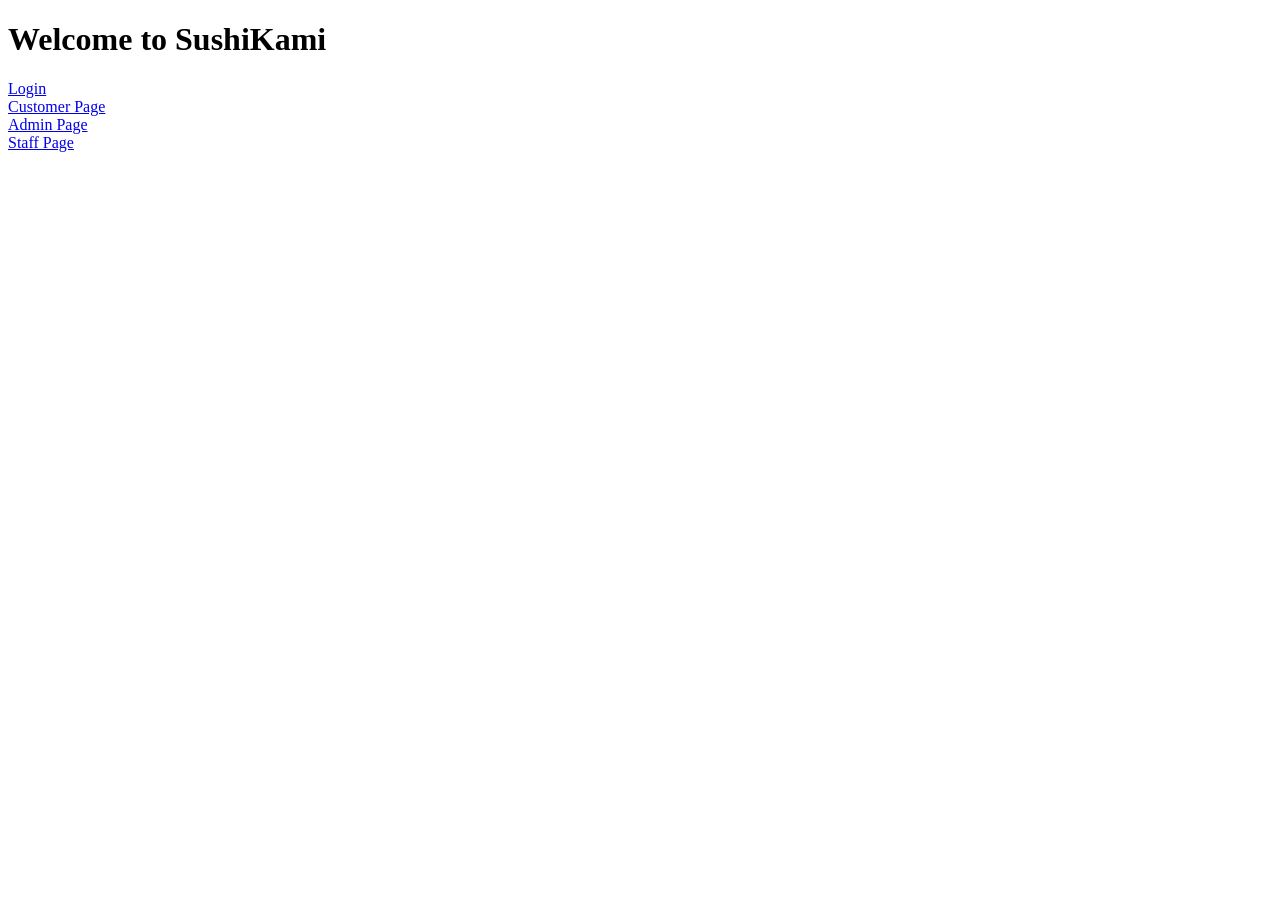
<file: index.html>
<!DOCTYPE html>
<html>
<head>
  <title>SushiKami</title>
</head>
<body>
  <h1>Welcome to SushiKami</h1>
  <a href="login.html">Login</a><br>
  <a href="customer.html">Customer Page</a><br>
  <a href="admin.html">Admin Page</a><br>
  <a href="staff.html">Staff Page</a><br>
</body>
</html>
</file>
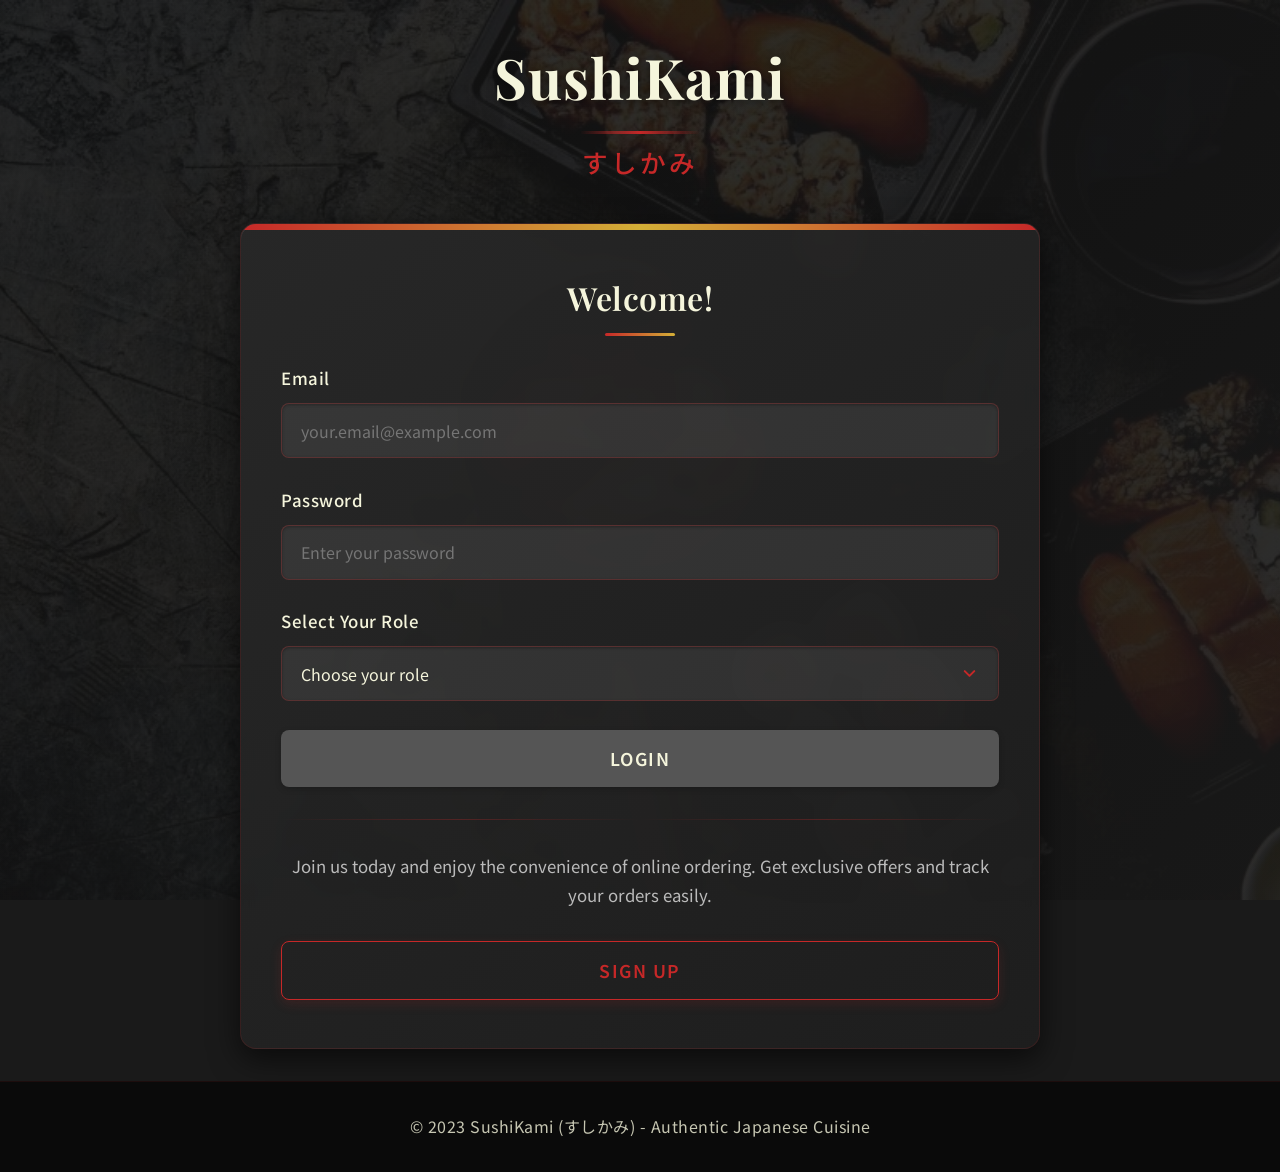
<file: admin.html>
<!DOCTYPE html>
<html lang="en">
<head>
    <meta charset="UTF-8">
    <meta name="viewport" content="width=device-width, initial-scale=1.0, maximum-scale=5.0, user-scalable=yes">
    <title>SushiKami | Admin Portal</title>
    <link href="https://fonts.googleapis.com/css2?family=Noto+Sans+JP:wght@300;400;500;700&family=Playfair+Display:wght@400;500;700&display=swap" rel="stylesheet">
    <style>
        :root {
            --primary-red: #C62828;
            --dark-red: #8e0000;
            --light-red: #ff5f52;
            --black: #1A1A1A;
            --cream: #F5F5DC;
            --gold: #d4af37;
            --dark-gold: #b8941f;
            --light-gold: #f4e4a6;
            --dark-gray: #2a2a2a;
            --panel-bg: rgba(35, 35, 35, 0.92);
        }

        * {
            margin: 0;
            padding: 0;
            box-sizing: border-box;
        }

        body {
            font-family: 'Noto Sans JP', sans-serif;
            background-color: var(--black);
            color: var(--cream);
            line-height: 1.6;
            min-height: 100vh;
            display: flex;
            flex-direction: column;
            overflow-x: hidden;
            position: relative;
        }

        body::before {
            content: "";
            position: fixed;
            top: 0;
            left: 0;
            width: 100%;
            height: 100%;
            background-image: url('img/background.jpg');
            background-size: cover;
            background-position: center;
            background-repeat: no-repeat;
            opacity: 0.35;
            z-index: -2;
        }

        body::after {
            content: "";
            position: fixed;
            top: 0;
            left: 0;
            width: 100%;
            height: 100%;
            background: linear-gradient(135deg, rgba(15, 15, 15, 0.8) 0%, rgba(26, 26, 26, 0.85) 100%);
            z-index: -1;
        }

        .header {
            background: linear-gradient(145deg, rgba(40, 40, 40, 0.95), rgba(30, 30, 30, 0.95));
            backdrop-filter: blur(12px);
            border-bottom: 2px solid var(--primary-red);
            padding: 1rem 2rem;
            position: sticky;
            top: 0;
            z-index: 1000;
            box-shadow: 0 10px 25px rgba(0, 0, 0, 0.45);
        }

        .header-content {
            max-width: 1400px;
            margin: 0 auto;
            display: flex;
            justify-content: space-between;
            align-items: center;
            gap: 1.5rem;
            flex-wrap: wrap;
        }

        .logo-section {
            display: flex;
            align-items: center;
            gap: 1rem;
        }

        .logo {
            font-family: 'Playfair Display', serif;
            font-size: 2rem;
            color: var(--cream);
            letter-spacing: 1px;
            text-shadow: 0 3px 12px rgba(0, 0, 0, 0.6);
        }

        .nav-menu {
            display: flex;
            flex-wrap: wrap;
            gap: 0.75rem;
        }

        .nav-btn {
            padding: 0.65rem 1.4rem;
            background: transparent;
            border: 1.5px solid var(--primary-red);
            color: var(--cream);
            border-radius: 8px;
            cursor: pointer;
            font-family: 'Noto Sans JP', sans-serif;
            font-weight: 500;
            font-size: 0.95rem;
            transition: all 0.3s ease;
            letter-spacing: 0.5px;
        }

        .nav-btn:hover,
        .nav-btn.active {
            background: var(--primary-red);
            transform: translateY(-2px);
            box-shadow: 0 8px 20px rgba(198, 40, 40, 0.45);
        }

        .header-actions {
            display: flex;
            gap: 1rem;
            align-items: center;
        }

        .user-btn {
            padding: 0.65rem 1.4rem;
            background: var(--primary-red);
            color: var(--cream);
            border: none;
            border-radius: 8px;
            cursor: pointer;
            font-weight: 600;
            letter-spacing: 0.75px;
            transition: all 0.3s ease;
        }

        .user-btn:hover {
            background: var(--light-red);
            transform: translateY(-2px);
            box-shadow: 0 6px 18px rgba(198, 40, 40, 0.4);
        }

        .mobile-menu-toggle {
            display: none;
            background: transparent;
            border: 1.5px solid var(--primary-red);
            color: var(--cream);
            padding: 0.45rem 0.8rem;
            border-radius: 6px;
            cursor: pointer;
            font-size: 1.1rem;
        }

        .main-container {
            max-width: 1400px;
            margin: 0 auto;
            padding: 2rem;
            width: 100%;
        }

        .section {
            display: none;
            animation: fadeIn 0.4s ease;
        }

        .section.active {
            display: block;
        }

        @keyframes fadeIn {
            from {
                opacity: 0;
                transform: translateY(10px);
            }
            to {
                opacity: 1;
                transform: translateY(0);
            }
        }

        .section-title {
            font-family: 'Playfair Display', serif;
            font-size: 2.4rem;
            margin-bottom: 2rem;
            text-align: center;
            position: relative;
            letter-spacing: 0.5px;
        }

        .section-title::after {
            content: "";
            position: absolute;
            bottom: -12px;
            left: 50%;
            transform: translateX(-50%);
            width: 130px;
            height: 3px;
            background: linear-gradient(to right, var(--primary-red), var(--gold));
        }

        .dashboard-cards {
            display: grid;
            grid-template-columns: repeat(auto-fit, minmax(220px, 1fr));
            gap: 1.5rem;
            margin-bottom: 2.5rem;
        }

        .dashboard-card {
            background: linear-gradient(145deg, rgba(45, 45, 45, 0.95), rgba(25, 25, 25, 0.95));
            border-radius: 14px;
            padding: 1.75rem;
            border: 1px solid rgba(198, 40, 40, 0.2);
            box-shadow: 0 15px 35px rgba(0, 0, 0, 0.45);
            position: relative;
            overflow: hidden;
        }

        .dashboard-card::before {
            content: "";
            position: absolute;
            top: 0;
            left: 0;
            width: 100%;
            height: 5px;
            background: linear-gradient(to right, var(--primary-red), var(--gold));
        }

        .dashboard-card h3 {
            font-size: 1.05rem;
            color: rgba(245, 245, 220, 0.85);
            margin-bottom: 0.6rem;
            letter-spacing: 0.6px;
        }

        .dashboard-card .value {
            font-size: 2.3rem;
            font-weight: 700;
            color: var(--cream);
        }

        .dashboard-card .subtext {
            margin-top: 1rem;
            color: rgba(245, 245, 220, 0.7);
            font-size: 0.9rem;
        }

        /* Analytics Section */
        .analytics-section {
            margin-top: 2.5rem;
        }

        .analytics-title {
            font-family: 'Playfair Display', serif;
            font-size: 1.8rem;
            color: var(--gold);
            margin-bottom: 1.5rem;
            text-align: center;
        }

        .analytics-grid {
            display: grid;
            grid-template-columns: repeat(auto-fit, minmax(300px, 1fr));
            gap: 1.5rem;
        }

        .analytics-card {
            background: linear-gradient(145deg, rgba(40, 40, 40, 0.92), rgba(30, 30, 30, 0.92));
            border: 1px solid rgba(198, 40, 40, 0.15);
            border-radius: 12px;
            padding: 1.5rem;
            box-shadow: 0 8px 20px rgba(0, 0, 0, 0.3);
        }

        .analytics-card h4 {
            font-family: 'Playfair Display', serif;
            font-size: 1.2rem;
            color: var(--cream);
            margin-bottom: 1rem;
            padding-bottom: 0.75rem;
            border-bottom: 1px solid rgba(198, 40, 40, 0.2);
        }

        .analytics-content {
            color: rgba(245, 245, 220, 0.85);
        }

        .status-item {
            display: flex;
            justify-content: space-between;
            align-items: center;
            padding: 0.75rem 0;
            border-bottom: 1px solid rgba(198, 40, 40, 0.1);
        }

        .status-item:last-child {
            border-bottom: none;
        }

        .status-label {
            display: flex;
            align-items: center;
            gap: 0.5rem;
        }

        .status-badge-small {
            display: inline-block;
            width: 12px;
            height: 12px;
            border-radius: 50%;
        }

        .status-badge-small.pending { background: var(--gold); }
        .status-badge-small.preparing { background: #ff9800; }
        .status-badge-small.ready { background: #4caf50; }
        .status-badge-small.completed { background: #2196f3; }
        .status-badge-small.cancelled { background: #f44336; }

        .status-value {
            font-weight: 600;
            color: var(--gold);
        }

        .top-item {
            display: flex;
            justify-content: space-between;
            align-items: center;
            padding: 0.75rem 0;
            border-bottom: 1px solid rgba(198, 40, 40, 0.1);
        }

        .top-item:last-child {
            border-bottom: none;
        }

        .top-item-rank {
            font-weight: 700;
            color: var(--primary-red);
            margin-right: 0.75rem;
            min-width: 24px;
        }

        .top-item-name {
            flex: 1;
        }

        .top-item-count {
            color: var(--gold);
            font-weight: 600;
        }

        .revenue-item {
            display: flex;
            justify-content: space-between;
            align-items: center;
            padding: 0.75rem 0;
            border-bottom: 1px solid rgba(198, 40, 40, 0.1);
        }

        .revenue-item:last-child {
            border-bottom: none;
        }

        .revenue-amount {
            font-weight: 600;
            color: var(--gold);
            font-size: 1.05rem;
        }

        .activity-item {
            padding: 0.75rem 0;
            border-bottom: 1px solid rgba(198, 40, 40, 0.1);
            font-size: 0.9rem;
        }

        .activity-item:last-child {
            border-bottom: none;
        }

        .activity-time {
            color: rgba(245, 245, 220, 0.6);
            font-size: 0.85rem;
            margin-top: 0.25rem;
        }

        .empty-analytics {
            text-align: center;
            padding: 2rem 1rem;
            color: rgba(245, 245, 220, 0.6);
            font-style: italic;
        }

        .panel {
            background: var(--panel-bg);
            border-radius: 14px;
            border: 1px solid rgba(198, 40, 40, 0.18);
            box-shadow: 0 20px 45px rgba(0, 0, 0, 0.45);
            margin-bottom: 2.5rem;
            overflow: hidden;
        }

        .panel-header {
            display: flex;
            justify-content: space-between;
            align-items: center;
            padding: 1.5rem 1.75rem;
            border-bottom: 1px solid rgba(198, 40, 40, 0.15);
            background: rgba(255, 255, 255, 0.03);
            flex-wrap: wrap;
            gap: 1rem;
        }
        
        .panel-header > div {
            display: flex;
            gap: 0.75rem;
            flex-wrap: wrap;
            align-items: center;
        }

        .panel-header h3 {
            font-size: 1.2rem;
            letter-spacing: 0.5px;
        }

        .panel-body {
            padding: 1.5rem 1.75rem;
        }

        .form-grid {
            display: grid;
            grid-template-columns: repeat(auto-fit, minmax(220px, 1fr));
            gap: 1.25rem;
            margin-bottom: 1.5rem;
        }
        
        @media (max-width: 768px) {
            .form-grid {
                grid-template-columns: 1fr;
            }
        }

        .form-group {
            display: flex;
            flex-direction: column;
            gap: 0.55rem;
        }

        .form-group label {
            color: rgba(245, 245, 220, 0.85);
            font-weight: 500;
            font-size: 0.95rem;
            letter-spacing: 0.4px;
        }

        .form-control,
        .form-select,
        textarea {
            width: 100%;
            padding: 0.85rem 1rem;
            background-color: rgba(255, 255, 255, 0.08);
            border: 1px solid rgba(198, 40, 40, 0.25);
            border-radius: 8px;
            color: var(--cream);
            font-size: 0.95rem;
            transition: border 0.3s ease, box-shadow 0.3s ease;
        }

        textarea {
            min-height: 120px;
            resize: vertical;
        }

        .form-control:focus,
        .form-select:focus,
        textarea:focus {
            outline: none;
            border-color: var(--primary-red);
            box-shadow: 0 0 0 3px rgba(198, 40, 40, 0.2);
            background-color: rgba(255, 255, 255, 0.12);
        }

        .btn,
        .save-btn {
            padding: 0.85rem 1.6rem;
            background: linear-gradient(135deg, var(--primary-red), var(--dark-red));
            border: none;
            border-radius: 8px;
            color: var(--cream);
            font-weight: 600;
            letter-spacing: 0.7px;
            cursor: pointer;
            transition: all 0.3s ease;
            display: inline-flex;
            align-items: center;
            justify-content: center;
            gap: 0.4rem;
            text-transform: uppercase;
            font-size: 0.95rem;
            pointer-events: auto;
            position: relative;
            z-index: 1;
        }

        .btn:hover,
        .save-btn:hover {
            background: linear-gradient(135deg, var(--light-red), var(--primary-red));
            transform: translateY(-2px);
            box-shadow: 0 8px 18px rgba(198, 40, 40, 0.35);
        }

        .btn-secondary {
            background: transparent;
            border: 1.5px solid rgba(198, 40, 40, 0.45);
            color: var(--cream);
        }

        .btn-secondary:hover {
            background: rgba(198, 40, 40, 0.12);
        }

        table {
            width: 100%;
            border-collapse: collapse;
            color: var(--cream);
        }

        th, td {
            padding: 1rem;
            border-bottom: 1px solid rgba(198, 40, 40, 0.18);
            text-align: left;
            vertical-align: top;
        }

        th {
            font-weight: 600;
            letter-spacing: 0.4px;
            color: rgba(245, 245, 220, 0.8);
            font-size: 0.95rem;
        }

        tr:hover {
            background: rgba(255, 255, 255, 0.04);
        }

        .badge {
            display: inline-flex;
            align-items: center;
            justify-content: center;
            padding: 0.35rem 0.9rem;
            border-radius: 999px;
            font-size: 0.85rem;
            font-weight: 600;
            text-transform: capitalize;
        }

        .badge-available { background: rgba(76, 175, 80, 0.18); color: #4caf50; }
        .badge-unavailable { background: rgba(255, 82, 82, 0.18); color: #ff5252; }
        .badge-admin { background: rgba(198, 40, 40, 0.22); color: var(--primary-red); }
        .badge-staff { background: rgba(63, 81, 181, 0.18); color: #7986cb; }
        .badge-customer { background: rgba(33, 150, 243, 0.18); color: #42a5f5; }

        .actions {
            display: flex;
            flex-wrap: wrap;
            gap: 0.5rem;
        }

        .actions button {
            padding: 0.5rem 1rem;
            font-size: 0.85rem;
            border-radius: 6px;
            border: 1px solid rgba(198, 40, 40, 0.35);
            background: transparent;
            color: var(--cream);
            cursor: pointer;
            transition: all 0.3s ease;
            white-space: nowrap;
            min-height: 36px;
            display: inline-flex;
            align-items: center;
            justify-content: center;
        }

        .actions button:hover {
            background: rgba(198, 40, 40, 0.15);
            transform: translateY(-1px);
            border-color: var(--primary-red);
        }
        
        .actions button:active {
            transform: translateY(0);
        }

        .review-card {
            background: rgba(40, 40, 40, 0.92);
            border: 1px solid rgba(198, 40, 40, 0.18);
            border-radius: 12px;
            padding: 1.5rem;
            margin-bottom: 1.2rem;
        }

        .review-header {
            display: flex;
            justify-content: space-between;
            flex-wrap: wrap;
            gap: 1rem;
        }

        .review-rating {
            color: var(--gold);
            font-weight: 600;
        }

        .empty-state {
            padding: 2.5rem 1rem;
            text-align: center;
            color: rgba(245, 245, 220, 0.7);
        }

        .empty-icon {
            font-size: 2.5rem;
            margin-bottom: 0.8rem;
            opacity: 0.5;
        }

        .toast-container {
            position: fixed;
            top: 1.5rem;
            right: 1.5rem;
            display: flex;
            flex-direction: column;
            gap: 0.75rem;
            z-index: 1500;
            pointer-events: none;
        }

        .toast {
            min-width: 280px;
            max-width: 380px;
            background: rgba(30, 30, 30, 0.95);
            border: 1px solid rgba(198, 40, 40, 0.25);
            border-left: 4px solid var(--primary-red);
            border-radius: 10px;
            padding: 0.95rem 1.25rem;
            color: var(--cream);
            font-size: 0.95rem;
            box-shadow: 0 12px 24px rgba(0, 0, 0, 0.45);
            opacity: 0;
            transform: translateY(-10px);
            transition: opacity 0.3s ease, transform 0.3s ease;
            pointer-events: auto;
        }

        .toast.show {
            opacity: 1;
            transform: translateY(0);
        }

        .toast-success { border-left-color: #4caf50; }
        .toast-error { border-left-color: #ff5f52; }
        .toast-info { border-left-color: var(--primary-red); }

        .modal-overlay {
            position: fixed;
            inset: 0;
            background: rgba(0, 0, 0, 0.7);
            display: flex;
            align-items: center;
            justify-content: center;
            padding: 1.5rem;
            z-index: 2000;
            opacity: 0;
            pointer-events: none;
            transition: opacity 0.25s ease;
        }

        .modal-overlay.visible {
            opacity: 1;
            pointer-events: auto;
        }

        .modal-dialog {
            width: min(500px, calc(100% - 2rem));
            max-width: 90vw;
            background: rgba(28, 28, 28, 0.95);
            border: 1px solid rgba(212, 175, 55, 0.25);
            border-radius: 14px;
            box-shadow: 0 24px 48px rgba(0, 0, 0, 0.55);
            overflow: hidden;
            transform: translateY(-16px);
            transition: transform 0.25s ease;
            max-height: 90vh;
            display: flex;
            flex-direction: column;
        }

        .modal-overlay.visible .modal-dialog {
            transform: translateY(0);
        }

        .modal-header {
            padding: 1.25rem 1.5rem 0.75rem;
            display: flex;
            justify-content: space-between;
            align-items: center;
            gap: 1rem;
        }

        .modal-header h3 {
            margin: 0;
            font-family: 'Playfair Display', serif;
            font-size: 1.4rem;
            color: var(--cream);
        }

        .modal-close {
            border: none;
            background: none;
            color: rgba(245, 245, 220, 0.6);
            font-size: 1.6rem;
            cursor: pointer;
            transition: color 0.2s ease;
        }

        .modal-close:hover {
            color: var(--cream);
        }

        .modal-body {
            padding: 0 1.5rem 1rem;
            display: flex;
            flex-direction: column;
            gap: 1rem;
            color: rgba(245, 245, 220, 0.85);
            overflow-y: auto;
            flex: 1;
        }

        .modal-body p {
            margin: 0;
            line-height: 1.6;
        }

        .modal-description {
            font-size: 0.95rem;
            color: rgba(245, 245, 220, 0.7);
        }

        .modal-form-group {
            display: flex;
            flex-direction: column;
            gap: 0.5rem;
        }

        .modal-form-group label {
            font-weight: 600;
            font-size: 0.95rem;
            color: var(--cream);
        }

        .modal-form-group input,
        .modal-form-group textarea,
        .modal-form-group select {
            background: rgba(255, 255, 255, 0.08);
            border: 1px solid rgba(198, 40, 40, 0.25);
            border-radius: 8px;
            padding: 0.75rem 0.95rem;
            color: var(--cream);
            font-size: 0.95rem;
            font-family: 'Noto Sans JP', sans-serif;
            transition: border 0.3s ease, box-shadow 0.3s ease;
        }

        .modal-form-group input:focus,
        .modal-form-group textarea:focus,
        .modal-form-group select:focus {
            outline: none;
            border-color: var(--primary-red);
            box-shadow: 0 0 0 3px rgba(198, 40, 40, 0.15);
            background: rgba(255, 255, 255, 0.12);
        }

        .modal-footer {
            padding: 0 1.5rem 1.25rem;
            display: flex;
            justify-content: flex-end;
            gap: 0.75rem;
        }

        .dialog-btn {
            border-radius: 8px;
            border: none;
            cursor: pointer;
            font-weight: 600;
            letter-spacing: 0.4px;
            padding: 0.75rem 1.4rem;
            font-size: 0.95rem;
            transition: transform 0.2s ease, box-shadow 0.2s ease, background 0.2s ease;
        }

        .dialog-btn:focus-visible {
            outline: 2px solid rgba(212, 175, 55, 0.5);
            outline-offset: 2px;
        }

        .dialog-btn-primary {
            background: linear-gradient(135deg, var(--primary-red), var(--dark-red));
            color: var(--cream);
            box-shadow: 0 8px 18px rgba(198, 40, 40, 0.35);
        }

        .dialog-btn-primary:hover {
            transform: translateY(-1px);
            box-shadow: 0 10px 22px rgba(198, 40, 40, 0.4);
        }

        .dialog-btn-secondary {
            background: transparent;
            border: 1.5px solid rgba(198, 40, 40, 0.35);
            color: var(--cream);
        }

        .dialog-btn-secondary:hover {
            background: rgba(198, 40, 40, 0.18);
        }

        .dialog-btn-danger {
            background: linear-gradient(135deg, #ff5f52, var(--primary-red));
            color: var(--cream);
            box-shadow: 0 8px 18px rgba(255, 95, 82, 0.3);
        }

        .dialog-btn-danger:hover {
            transform: translateY(-1px);
            box-shadow: 0 10px 22px rgba(255, 95, 82, 0.35);
        }

        .modal-error {
            font-size: 0.9rem;
            color: #ff8a80;
            background: rgba(255, 95, 82, 0.12);
            border: 1px solid rgba(255, 95, 82, 0.25);
            padding: 0.75rem 1rem;
            border-radius: 8px;
        }

        .image-library-item {
            cursor: pointer;
            padding: 0.5rem;
            border: 2px solid transparent;
            border-radius: 12px;
            transition: all 0.3s ease;
            background: rgba(255, 255, 255, 0.05);
        }

        .image-library-item:hover {
            border-color: var(--primary-red);
            background: rgba(198, 40, 40, 0.1);
            transform: translateY(-2px);
        }

        .image-input-container {
            display: flex;
            flex-direction: column;
            gap: 0.75rem;
        }

        .image-action-buttons {
            display: flex;
            gap: 0.5rem;
            flex-wrap: wrap;
        }

        .btn-image-action {
            padding: 0.65rem 1.2rem;
            font-size: 0.9rem;
            display: inline-flex;
            align-items: center;
            gap: 0.4rem;
            white-space: nowrap;
        }

        .btn-image-action span {
            font-size: 1rem;
        }

        .image-preview-container {
            margin-top: 1rem;
            display: none;
            position: relative;
            width: fit-content;
        }

        .image-preview-container.active {
            display: block;
        }

        .image-preview-container img {
            max-width: 250px;
            max-height: 180px;
            width: auto;
            height: auto;
            border-radius: 10px;
            border: 2px solid rgba(198, 40, 40, 0.4);
            box-shadow: 0 4px 12px rgba(0, 0, 0, 0.3);
            object-fit: contain;
            background: rgba(255, 255, 255, 0.05);
            padding: 0.5rem;
        }

        .image-preview-remove {
            position: absolute;
            top: -8px;
            right: -8px;
            width: 28px;
            height: 28px;
            border-radius: 50%;
            background: linear-gradient(135deg, var(--primary-red), var(--dark-red));
            border: 2px solid var(--cream);
            color: var(--cream);
            font-size: 1.2rem;
            font-weight: bold;
            cursor: pointer;
            display: flex;
            align-items: center;
            justify-content: center;
            transition: all 0.3s ease;
            box-shadow: 0 4px 8px rgba(0, 0, 0, 0.4);
            line-height: 1;
            padding: 0;
        }

        .image-preview-remove:hover {
            background: linear-gradient(135deg, var(--light-red), var(--primary-red));
            transform: scale(1.1);
            box-shadow: 0 6px 12px rgba(198, 40, 40, 0.5);
        }

        @media (min-width: 768px) {
            .image-input-container {
                flex-direction: row;
                align-items: flex-start;
            }

            .image-action-buttons {
                flex-shrink: 0;
            }

            #menuItemImage {
                flex: 1;
            }
        }

        body.dialog-open {
            overflow: hidden;
        }
        
        /* Mobile user cards */
        .user-cards-mobile {
            display: grid;
            grid-template-columns: 1fr;
            gap: 1rem;
        }
        
        .user-card-mobile {
            background: rgba(40, 40, 40, 0.6);
            border: 1px solid rgba(198, 40, 40, 0.2);
            border-radius: 12px;
            padding: 1.25rem;
            transition: all 0.3s ease;
        }
        
        .user-card-mobile:hover {
            background: rgba(45, 45, 45, 0.7);
            border-color: rgba(198, 40, 40, 0.4);
            transform: translateY(-2px);
            box-shadow: 0 8px 16px rgba(0, 0, 0, 0.3);
        }
        
        @media (min-width: 769px) {
            .user-cards-mobile {
                display: none;
            }
        }
        
        @media (max-width: 768px) {
            table {
                display: none;
            }
        }

        footer {
            text-align: center;
            padding: 2rem 1.5rem;
            color: var(--cream);
            background-color: rgba(0, 0, 0, 0.6);
            margin-top: auto;
            border-top: 1px solid rgba(198, 40, 40, 0.15);
        }

        footer p {
            font-size: 0.95rem;
            letter-spacing: 0.4px;
            opacity: 0.75;
        }

        /* Enhanced Mobile Responsiveness */
        @media (max-width: 1200px) {
            .main-container {
                padding: 1.5rem;
            }
            
            .form-grid {
                grid-template-columns: repeat(auto-fit, minmax(200px, 1fr));
            }
        }

        @media (max-width: 992px) {
            .main-container {
                padding: 1.5rem;
            }
            
            .dashboard-cards {
                grid-template-columns: repeat(auto-fit, minmax(180px, 1fr));
                gap: 1.25rem;
            }
            
            .panel-header {
                flex-direction: column;
                align-items: flex-start;
                gap: 1rem;
            }
            
            .panel-header > div {
                width: 100%;
            }
            
            table {
                font-size: 0.9rem;
            }
            
            th, td {
                padding: 0.75rem 0.5rem;
            }
        }

        @media (max-width: 768px) {
            .header {
                padding: 0.75rem 1rem;
            }

            .header-content {
                flex-direction: row;
                align-items: center;
                justify-content: space-between;
            }
            
            .logo {
                font-size: 1.5rem;
            }

            .nav-menu {
                position: absolute;
                top: 100%;
                left: 0;
                right: 0;
                background: linear-gradient(145deg, rgba(40, 40, 40, 0.98), rgba(30, 30, 30, 0.98));
                backdrop-filter: blur(15px);
                border-bottom: 2px solid var(--primary-red);
                flex-direction: column;
                width: 100%;
                display: none;
                box-shadow: 0 10px 25px rgba(0, 0, 0, 0.5);
                padding: 1rem;
                gap: 0.5rem;
            }

            .nav-menu.active {
                display: flex;
            }

            .nav-btn {
                width: 100%;
                text-align: center;
                padding: 0.85rem 1.2rem;
                font-size: 0.95rem;
            }

            .mobile-menu-toggle {
                display: block;
            }
            
            .header-actions {
                gap: 0.5rem;
            }
            
            .user-btn {
                padding: 0.55rem 1rem;
                font-size: 0.9rem;
            }

            .dashboard-cards {
                grid-template-columns: repeat(auto-fit, minmax(150px, 1fr));
                gap: 1rem;
            }
            
            .dashboard-card {
                padding: 1.25rem;
            }
            
            .dashboard-card .value {
                font-size: 1.9rem;
            }

            .analytics-grid {
                grid-template-columns: 1fr;
                gap: 1.25rem;
            }

            .analytics-card {
                padding: 1.25rem;
            }

            .analytics-title {
                font-size: 1.5rem;
            }
            
            .section-title {
                font-size: 2rem;
            }
            
            .main-container {
                padding: 1rem;
            }
            
            .panel {
                margin-bottom: 1.5rem;
            }
            
            .panel-body {
                padding: 1rem;
            }
            
            .panel-header {
                padding: 1rem;
            }
            
            .form-grid {
                grid-template-columns: 1fr;
                gap: 1rem;
            }
            
            .form-group {
                margin-bottom: 0;
            }
            
            .image-input-container {
                flex-direction: column;
            }
            
            .image-action-buttons {
                width: 100%;
            }
            
            .image-action-buttons button {
                flex: 1;
            }
            
            .actions {
                flex-direction: column;
                gap: 0.4rem;
            }
            
            .actions button {
                width: 100%;
                padding: 0.6rem;
                font-size: 0.85rem;
            }
            
            table {
                display: block;
                overflow-x: auto;
                -webkit-overflow-scrolling: touch;
            }
            
            table thead,
            table tbody,
            table tr {
                display: block;
            }
            
            table th,
            table td {
                display: block;
                text-align: left;
                padding: 0.75rem;
                border-bottom: 1px solid rgba(198, 40, 40, 0.15);
            }
            
            table th {
                font-weight: 600;
                background: rgba(198, 40, 40, 0.1);
                border-bottom: 2px solid rgba(198, 40, 40, 0.3);
            }
            
            table th:not(:first-child) {
                margin-top: 1rem;
            }
            
            .modal-dialog {
                width: 95vw !important;
                max-width: 95vw !important;
                margin: 1rem;
            }
            
            .modal-body {
                max-height: 70vh;
                overflow-y: auto;
            }
            
            .toast-container {
                top: 1rem;
                right: 1rem;
                left: 1rem;
                max-width: calc(100% - 2rem);
            }
            
            .toast {
                min-width: auto;
                max-width: 100%;
            }
        }

        @media (max-width: 540px) {
            .main-container {
                padding: 0.75rem;
            }
            
            .header {
                padding: 0.65rem 0.75rem;
            }
            
            .logo {
                font-size: 1.3rem;
            }

            .dashboard-card {
                padding: 1rem;
            }
            
            .dashboard-card .value {
                font-size: 1.6rem;
            }
            
            .dashboard-card h3 {
                font-size: 0.95rem;
            }
            
            .section-title {
                font-size: 1.75rem;
                margin-bottom: 1.5rem;
            }

            .panel-body {
                padding: 0.75rem;
            }

            .panel-header {
                padding: 0.75rem;
                flex-direction: column;
                gap: 0.75rem;
                align-items: flex-start;
            }
            
            .panel-header h3 {
                font-size: 1.1rem;
            }
            
            .form-control,
            .form-select,
            textarea {
                padding: 0.75rem 0.85rem;
                font-size: 0.9rem;
            }
            
            .btn,
            .save-btn {
                padding: 0.75rem 1.4rem;
                font-size: 0.9rem;
                width: 100%;
            }
            
            .btn-secondary {
                width: 100%;
            }
            
            .user-search-container {
                flex-direction: column;
                width: 100%;
            }
            
            #userSearchInput,
            #userRoleFilter {
                width: 100%;
                max-width: 100%;
                min-width: auto;
            }
            
            .image-preview-container img {
                max-width: 100%;
                width: 100%;
            }
        }

        @media (max-width: 420px) {
            .logo {
                font-size: 1.2rem;
            }

            .section-title {
                font-size: 1.6rem;
            }

            .dashboard-cards {
                grid-template-columns: 1fr;
                gap: 0.75rem;
            }
            
            .dashboard-card .value {
                font-size: 1.5rem;
            }
            
            .nav-btn {
                padding: 0.75rem 1rem;
                font-size: 0.9rem;
            }
            
            .user-btn {
                padding: 0.5rem 0.85rem;
                font-size: 0.85rem;
            }
            
            .mobile-menu-toggle {
                padding: 0.4rem 0.7rem;
                font-size: 1rem;
            }
        }
        
        /* Touch-friendly improvements */
        @media (hover: none) and (pointer: coarse) {
            .btn,
            .save-btn,
            .nav-btn,
            .user-btn,
            .actions button {
                min-height: 44px;
                min-width: 44px;
            }
            
            .form-control,
            .form-select {
                min-height: 44px;
            }
        }
        
        /* Profile Settings */
        .profile-form {
            max-width: 600px;
            margin: 0 auto;
        }
        
        .profile-avatar-section {
            background: linear-gradient(145deg, rgba(40, 40, 40, 0.9), rgba(30, 30, 30, 0.9));
            border: 1px solid rgba(198, 40, 40, 0.2);
            border-radius: 12px;
            padding: 1.5rem;
            display: flex;
            flex-wrap: wrap;
            align-items: center;
            gap: 1.5rem;
            margin-bottom: 2rem;
            box-shadow: 0 12px 28px rgba(0, 0, 0, 0.45);
        }

        .avatar-image-wrapper {
            width: 130px;
            height: 130px;
            border-radius: 50%;
            border: 2px solid rgba(198, 40, 40, 0.35);
            background: rgba(0, 0, 0, 0.35);
            display: flex;
            align-items: center;
            justify-content: center;
            overflow: hidden;
            position: relative;
            box-shadow: 0 8px 20px rgba(0, 0, 0, 0.45);
        }

        .avatar-image-wrapper img {
            width: 100%;
            height: 100%;
            object-fit: cover;
            display: none;
        }

        .avatar-image-wrapper.has-image img {
            display: block;
        }

        .avatar-placeholder {
            display: flex;
            align-items: center;
            justify-content: center;
            width: 100%;
            height: 100%;
            font-size: 2.5rem;
            color: rgba(245, 245, 220, 0.75);
            letter-spacing: 2px;
            text-transform: uppercase;
        }

        .avatar-details {
            flex: 1;
            min-width: 220px;
            color: #bbb;
        }

        .avatar-details h4 {
            font-family: 'Playfair Display', serif;
            font-size: 1.3rem;
            color: var(--cream);
            margin-bottom: 0.5rem;
        }

        .avatar-details p {
            font-size: 0.95rem;
            line-height: 1.5;
            margin-bottom: 1rem;
        }

        .avatar-actions {
            display: flex;
            gap: 0.75rem;
            flex-wrap: wrap;
        }

        .avatar-btn {
            padding: 0.7rem 1.4rem;
            border-radius: 8px;
            border: none;
            font-family: 'Noto Sans JP', sans-serif;
            font-weight: 600;
            cursor: pointer;
            transition: all 0.3s ease;
            letter-spacing: 0.5px;
        }

        .avatar-btn.upload {
            background: linear-gradient(135deg, var(--primary-red), var(--dark-red));
            color: var(--cream);
            box-shadow: 0 4px 12px rgba(198, 40, 40, 0.35);
        }

        .avatar-btn.upload:hover {
            background: linear-gradient(135deg, var(--light-red), var(--primary-red));
            transform: translateY(-2px);
        }

        .avatar-btn.remove {
            background: transparent;
            color: rgba(245, 245, 220, 0.85);
            border: 1.5px solid rgba(245, 245, 220, 0.45);
        }

        .avatar-btn.remove:hover {
            border-color: var(--primary-red);
            color: var(--primary-red);
            transform: translateY(-2px);
        }

        .profile-section {
            background: linear-gradient(145deg, rgba(40, 40, 40, 0.92), rgba(30, 30, 30, 0.92));
            border-radius: 12px;
            padding: 2rem;
            margin-bottom: 2rem;
            border: 1px solid rgba(198, 40, 40, 0.15);
        }
        
        .profile-section-title {
            font-family: 'Playfair Display', serif;
            font-size: 1.5rem;
            margin-bottom: 1.5rem;
            color: var(--gold);
        }
        
        /* Print styles */
        @media print {
            .header,
            .nav-menu,
            .header-actions,
            .actions,
            footer {
                display: none;
            }
            
            .main-container {
                padding: 0;
            }
        }
        
        /* Profile responsive styles */
        @media (max-width: 768px) {
            .profile-avatar-section {
                flex-direction: column;
                align-items: center;
                text-align: center;
                padding: 1.5rem;
            }

            .avatar-image-wrapper {
                margin-bottom: 1rem;
            }

            .avatar-details {
                width: 100%;
            }

            .avatar-actions {
                flex-direction: column;
                gap: 0.75rem;
                width: 100%;
            }

            .avatar-btn {
                width: 100%;
                min-height: 44px;
            }
            
            .profile-form {
                max-width: 100%;
            }
        }
        
        @media (max-width: 540px) {
            .profile-avatar-section {
                padding: 1.25rem;
            }
        }
    </style>
</head>
<body>
    <header class="header">
        <div class="header-content">
            <div class="logo-section">
                <button class="mobile-menu-toggle" onclick="toggleMobileMenu()">☰</button>
                <div class="logo">SushiKami Admin</div>
            </div>
            <nav class="nav-menu" id="navMenu">
                <button class="nav-btn active" data-section="dashboard" onclick="showSection('dashboard', this)">Dashboard</button>
                <button class="nav-btn" data-section="menuManagement" onclick="showSection('menuManagement', this)">Menu Management</button>
                <button class="nav-btn" data-section="userManagement" onclick="showSection('userManagement', this)">User Management</button>
                <button class="nav-btn" data-section="profileSettings" onclick="showSection('profileSettings', this)">Profile Settings</button>
            </nav>
            <div class="header-actions">
                <button class="user-btn" onclick="logout()">Logout</button>
            </div>
        </div>
    </header>

    <div class="toast-container" id="toastContainer"></div>

    <main class="main-container">
        <section id="dashboard" class="section active">
            <h2 class="section-title">Dashboard Overview</h2>
            <div class="dashboard-cards">
                <div class="dashboard-card">
                    <h3>Total Earnings</h3>
                    <div class="value" id="dashboardEarnings">₱0.00</div>
                    <div class="subtext">Total revenue from all orders.</div>
                </div>
                <div class="dashboard-card">
                    <h3>Total Orders</h3>
                    <div class="value" id="dashboardOrders">0</div>
                    <div class="subtext">Pending, preparing, ready and completed.</div>
                </div>
                <div class="dashboard-card">
                    <h3>Reservations</h3>
                    <div class="value" id="dashboardReservations">0</div>
                    <div class="subtext">Upcoming and historical reservations.</div>
                </div>
                <div class="dashboard-card">
                    <h3>Registered Users</h3>
                    <div class="value" id="dashboardUsers">0</div>
                    <div class="subtext">Customers, staff and admin accounts.</div>
                </div>
                <div class="dashboard-card">
                    <h3>Available Menu Items</h3>
                    <div class="value" id="dashboardMenuItems">0</div>
                    <div class="subtext">Currently active items on the menu.</div>
                </div>
            </div>

            <!-- Analytics Section -->
            <div class="analytics-section">
                <h3 class="analytics-title">Analytics Overview</h3>
                <div class="analytics-grid">
                    <!-- Order Status Breakdown -->
                    <div class="analytics-card">
                        <h4>Order Status Breakdown</h4>
                        <div id="orderStatusBreakdown" class="analytics-content">
                            <!-- Will be populated by JavaScript -->
                        </div>
                    </div>

                    <!-- Top Selling Items -->
                    <div class="analytics-card">
                        <h4>Top Selling Items</h4>
                        <div id="topSellingItems" class="analytics-content">
                            <!-- Will be populated by JavaScript -->
                        </div>
                    </div>

                    <!-- Revenue by Status -->
                    <div class="analytics-card">
                        <h4>Revenue by Order Status</h4>
                        <div id="revenueByStatus" class="analytics-content">
                            <!-- Will be populated by JavaScript -->
                        </div>
                    </div>

                    <!-- Recent Activity -->
                    <div class="analytics-card">
                        <h4>Recent Activity</h4>
                        <div id="recentActivity" class="analytics-content">
                            <!-- Will be populated by JavaScript -->
                        </div>
                    </div>
                </div>
            </div>
        </section>

        <section id="menuManagement" class="section">
            <h2 class="section-title">Menu Management</h2>
            <div class="panel">
                <div class="panel-header">
                    <h3>Add / Update Menu Items</h3>
                </div>
                <div class="panel-body">
                    <form id="menuForm" onsubmit="handleMenuFormSubmit(event); return false;">
                        <div class="form-grid">
                            <div class="form-group">
                                <label for="menuItemName">Item Name</label>
                                <input type="text" id="menuItemName" class="form-control" placeholder="e.g. Dragon Roll" required>
                            </div>
                            <div class="form-group">
                                <label for="menuItemCategory">Category</label>
                                <select id="menuItemCategory" class="form-control" required>
                                    <option value="">Select Category</option>
                                    <option value="nigiri">Nigiri</option>
                                    <option value="rolls">Rolls</option>
                                    <option value="sashimi">Sashimi</option>
                                    <option value="platters">Platters</option>
                                    <option value="special">Special</option>
                                </select>
                            </div>
                            <div class="form-group">
                                <label for="menuItemPrice">Price (₱)</label>
                                <input type="number" step="0.01" min="0" id="menuItemPrice" class="form-control" placeholder="e.g. 12.50" required>
                            </div>
                            <div class="form-group" style="grid-column: 1 / -1;">
                                <label for="menuItemImage">Image</label>
                                <div class="image-input-container">
                                    <input type="url" id="menuItemImage" class="form-control" placeholder="Image URL or select from library">
                                    <div class="image-action-buttons">
                                        <button type="button" class="btn-secondary btn-image-action" onclick="openImageLibrary()">
                                            <span>📚</span> Library
                                        </button>
                                        <input type="file" id="menuItemImageUpload" accept="image/*" style="display: none;" onchange="handleImageUpload(event)">
                                        <button type="button" class="btn-secondary btn-image-action" onclick="document.getElementById('menuItemImageUpload').click()">
                                            <span>📤</span> Upload
                                        </button>
                                    </div>
                                </div>
                                <div id="imagePreview" class="image-preview-container">
                                    <img id="imagePreviewImg" src="" alt="Preview">
                                    <button type="button" class="image-preview-remove" onclick="clearImagePreview()" title="Remove image">×</button>
                                </div>
                            </div>
                        </div>
                        <div class="form-group" style="grid-column: 1 / -1;">
                            <label for="menuItemDescription">Description</label>
                            <textarea id="menuItemDescription" class="form-control" placeholder="Describe the dish and ingredients" required></textarea>
                        </div>
                        <div class="form-group" style="grid-column: 1 / -1; margin-top: 0.5rem;">
                            <button type="submit" class="save-btn" id="addMenuItemBtn">➕ Add Menu Item</button>
                        </div>
                    </form>
                </div>
            </div>

            <div class="panel">
                <div class="panel-header">
                    <h3>Current Menu Items</h3>
                    <button class="btn" onclick="loadSampleMenuItems()">Load Sample Menu</button>
                </div>
                <div class="panel-body" id="menuItemsContainer">
                    <!-- Menu table injected here -->
                </div>
            </div>
        </section>

        <section id="userManagement" class="section">
            <h2 class="section-title">User Management</h2>
            <div class="panel">
                <div class="panel-header">
                    <h3>Registered Users</h3>
                    <div class="user-search-container" style="display: flex; gap: 0.75rem; align-items: center; flex-wrap: wrap;">
                        <input type="text" id="userSearchInput" class="form-control" placeholder="🔍 Search users..." style="flex: 1; min-width: 200px; max-width: 300px;" oninput="filterUsers()">
                        <select id="userRoleFilter" class="form-select" style="min-width: 150px;" onchange="filterUsers()">
                            <option value="">All Roles</option>
                            <option value="admin">Admin</option>
                            <option value="staff">Staff</option>
                            <option value="customer">Customer</option>
                        </select>
                    </div>
                </div>
                <div class="panel-body" id="userTableContainer">
                    <!-- Users table injected here -->
                </div>
            </div>
        </section>

        <section id="reviewManagement" class="section">
            <h2 class="section-title">Review Management</h2>
            <div class="panel">
                <div class="panel-header">
                    <h3>Customer Feedback & Reviews</h3>
                </div>
                <div class="panel-body" id="reviewContainer">
                    <!-- Reviews injected here -->
                </div>
            </div>
        </section>

        <section id="profileSettings" class="section">
            <h2 class="section-title">Profile Settings</h2>
            <div class="profile-form">
                <div class="profile-avatar-section">
                    <div class="avatar-image-wrapper" id="avatarWrapper">
                        <img id="profileAvatar" alt="Profile avatar">
                        <span class="avatar-placeholder" id="avatarPlaceholder">🍣</span>
                    </div>
                    <div class="avatar-details">
                        <h4 id="avatarNameHeading">Your Profile</h4>
                        <p id="avatarDescription">Upload an image to personalize your SushiKami experience (JPG, PNG, GIF up to 3MB).</p>
                        <div class="avatar-actions">
                            <button class="avatar-btn upload" type="button" onclick="triggerAvatarUpload()">Upload Photo</button>
                            <button class="avatar-btn remove" type="button" id="removeAvatarBtn" onclick="removeAvatar()" hidden>Remove Photo</button>
                        </div>
                        <input type="file" id="avatarInput" accept="image/*" hidden onchange="handleAvatarChange(event)">
                    </div>
                </div>
                <div class="profile-section">
                    <h3 class="profile-section-title">Personal Information</h3>
                    <div class="form-group">
                        <label>First Name</label>
                        <input type="text" class="form-control" id="adminFirstName" placeholder="First Name">
                    </div>
                    <div class="form-group">
                        <label>Last Name</label>
                        <input type="text" class="form-control" id="adminLastName" placeholder="Last Name">
                    </div>
                    <div class="form-group">
                        <label>Email</label>
                        <input type="email" class="form-control" id="adminEmail" placeholder="Email" required>
                    </div>
                    <div class="form-group">
                        <label>Contact Number</label>
                        <input type="tel" class="form-control" id="adminContact" placeholder="Contact Number">
                    </div>
                    <button class="save-btn" onclick="handleProfileSubmit(event)">Save Changes</button>
                </div>
                <div class="profile-section">
                    <h3 class="profile-section-title">Change Password</h3>
                    <div class="form-group">
                        <label>Current Password</label>
                        <input type="password" class="form-control" id="adminCurrentPassword" placeholder="Current Password">
                    </div>
                    <div class="form-group">
                        <label>New Password</label>
                        <input type="password" class="form-control" id="adminNewPassword" placeholder="New Password (min. 8 characters)">
                    </div>
                    <div class="form-group">
                        <label>Confirm New Password</label>
                        <input type="password" class="form-control" id="adminConfirmPassword" placeholder="Confirm New Password">
                    </div>
                    <button class="save-btn" onclick="handlePasswordSubmit(event)">Change Password</button>
                </div>
            </div>
        </section>
        

        <section id="staffManagement" class="section">
            <h2 class="section-title">Staff Management</h2>
            <div class="panel">
                <div class="panel-header">
                    <h3>Add Staff Member</h3>
                </div>
                <div class="panel-body">
                    <form id="staffForm">
                        <div class="form-grid">
                            <div class="form-group">
                                <label for="staffFirstName">First Name</label>
                                <input type="text" id="staffFirstName" class="form-control" placeholder="First Name" required>
                            </div>
                            <div class="form-group">
                                <label for="staffLastName">Last Name</label>
                                <input type="text" id="staffLastName" class="form-control" placeholder="Last Name" required>
                            </div>
                            <div class="form-group">
                                <label for="staffEmail">Email</label>
                                <input type="email" id="staffEmail" class="form-control" placeholder="Email" required>
                            </div>
                            <div class="form-group">
                                <label for="staffContact">Contact Number</label>
                                <input type="tel" id="staffContact" class="form-control" placeholder="Contact Number">
                            </div>
                            <div class="form-group">
                                <label for="staffPassword">Temporary Password</label>
                                <input type="password" id="staffPassword" class="form-control" placeholder="Password (min. 8 characters)" required>
                            </div>
                            <div class="form-group">
                                <label for="staffRoleTitle">Role / Position</label>
                                <input type="text" id="staffRoleTitle" class="form-control" placeholder="e.g. Shift Supervisor">
                            </div>
                        </div>
                        <button type="submit" class="save-btn">Add Staff Member</button>
                    </form>
                </div>
            </div>

            <div class="panel">
                <div class="panel-header">
                    <h3>Staff Directory</h3>
                </div>
                <div class="panel-body" id="staffTableContainer">
                    <!-- Staff table injected here -->
                </div>
            </div>
        </section>
    </main>

    <footer>
        <p>&copy; 2025 SushiKami Admin Portal</p>
    </footer>

    <script>
        const STORAGE_KEYS = {
            currentUser: 'currentUser',
            users: 'users',
            menu: 'menuItems',
            orders: 'orders',
            reservations: 'reservations',
            imageLibrary: 'imageLibrary'
        };

        const DEFAULT_ADMIN = {
            id: 'admin-default',
            firstName: 'System',
            lastName: 'Admin',
            email: 'admin@sushikami.com',
            password: 'admin12345',
            role: 'admin',
            contact: '',
            createdAt: '2023-01-01T00:00:00.000Z'
        };

        let session = null;
        let users = [];
        let menuItems = [];
        let orders = [];
        let reservations = [];

        document.addEventListener('DOMContentLoaded', initializeAdminApp);
        window.addEventListener('storage', handleStorageChange);

        function initializeAdminApp() {
            session = getCurrentUser();
            if (!session || session.role !== 'admin') {
                window.location.href = 'login.html';
                return;
            }

            ensureDefaultAdmin();
            users = loadUsers();
            ensureSessionPresence();
            menuItems = loadMenuItems();
            orders = loadOrders();
            reservations = loadReservations();

            renderDashboard();
            renderMenuTable();
            filteredUsers = []; // Initialize filtered users
            renderUserTable();
            renderReviewList();
            renderStaffTable();
            populateProfileForm();

            // Bind form submissions
            const menuForm = document.getElementById('menuForm');
            if (menuForm) {
                menuForm.addEventListener('submit', handleMenuFormSubmit);
            }
            
            // Add direct click handler as backup
            const addMenuItemBtn = document.getElementById('addMenuItemBtn');
            if (addMenuItemBtn) {
                addMenuItemBtn.addEventListener('click', function(e) {
                    e.preventDefault();
                    e.stopPropagation();
                    e.stopImmediatePropagation();
                    handleMenuFormSubmit(e);
                    return false;
                }, true); // Use capture phase to ensure it fires first
            }
            
            // Profile form handlers are now using onclick in HTML
            document.getElementById('adminFirstName')?.addEventListener('input', updateAvatarDisplay);
            document.getElementById('adminLastName')?.addEventListener('input', updateAvatarDisplay);
            document.getElementById('staffForm').addEventListener('submit', handleStaffSubmit);
            
            // Initialize image preview
            initializeImagePreview();
        }

        function handleStorageChange(event) {
            if (event.key === STORAGE_KEYS.menu) {
                menuItems = loadMenuItems();
                renderMenuTable();
                renderDashboard();
            } else if (event.key === STORAGE_KEYS.orders) {
                orders = loadOrders();
                renderDashboard();
            } else if (event.key === STORAGE_KEYS.reservations) {
                reservations = loadReservations();
                renderDashboard();
            } else if (event.key === STORAGE_KEYS.users) {
                users = loadUsers();
                renderUserTable();
                renderStaffTable();
                renderDashboard();
            }
        }

        function getCurrentUser() {
            try {
                return JSON.parse(localStorage.getItem(STORAGE_KEYS.currentUser));
            } catch (error) {
                return null;
            }
        }

        function ensureDefaultAdmin() {
            const storedUsers = loadUsers();
            const hasAdmin = storedUsers.some(user => user.role === 'admin');

            if (!hasAdmin) {
                storedUsers.push({ ...DEFAULT_ADMIN });
                localStorage.setItem(STORAGE_KEYS.users, JSON.stringify(storedUsers));
            }
        }

        function ensureSessionPresence() {
            if (!session) return;

            const exists = users.some(user => user.id === session.id);
            if (!exists) {
                users.push({
                    ...session,
                    password: session.password || ''
                });
                saveUsers();
                users = loadUsers();
            }
        }

        function saveCurrentUser(user) {
            localStorage.setItem(STORAGE_KEYS.currentUser, JSON.stringify(user));
        }

        function loadUsers() {
            const stored = JSON.parse(localStorage.getItem(STORAGE_KEYS.users));
            return Array.isArray(stored) ? stored : [];
        }

        function saveUsers() {
            localStorage.setItem(STORAGE_KEYS.users, JSON.stringify(users));
        }

        function loadMenuItems() {
            try {
                const stored = localStorage.getItem(STORAGE_KEYS.menu);
                if (stored) {
                    const parsed = JSON.parse(stored);
                    if (Array.isArray(parsed)) {
                        return parsed.map(item => ({
                            id: item.id || Date.now() + Math.random(),
                            name: item.name || 'Unnamed Item',
                            description: item.description || '',
                            price: Number(item.price) || 0,
                            category: item.category || 'General',
                            image: item.image || '',
                            available: item.available !== false
                        }));
                    }
                }
                return [];
            } catch (error) {
                console.error('Error loading menu items:', error);
                return [];
            }
        }

        function saveMenuItems() {
            try {
                localStorage.setItem(STORAGE_KEYS.menu, JSON.stringify(menuItems));
                return true;
            } catch (error) {
                console.error('Error saving menu items:', error);
                showToast('Error saving menu items to storage.', 'error');
                return false;
            }
        }

        function loadOrders() {
            const stored = JSON.parse(localStorage.getItem(STORAGE_KEYS.orders));
            return Array.isArray(stored) ? stored : [];
        }

        function saveOrders() {
            localStorage.setItem(STORAGE_KEYS.orders, JSON.stringify(orders));
        }

        function loadReservations() {
            const stored = JSON.parse(localStorage.getItem(STORAGE_KEYS.reservations));
            return Array.isArray(stored) ? stored : [];
        }

        function showToast(message, type = 'info') {
            const container = document.getElementById('toastContainer');
            if (!container) return;

            const toast = document.createElement('div');
            toast.className = `toast toast-${type}`;
            toast.textContent = message;
            container.appendChild(toast);

            requestAnimationFrame(() => toast.classList.add('show'));

            setTimeout(() => {
                toast.classList.remove('show');
                setTimeout(() => toast.remove(), 300);
            }, 3500);
        }

        function toggleMobileMenu() {
            const navMenu = document.getElementById('navMenu');
            if (navMenu) {
                navMenu.classList.toggle('active');
            }
        }
        
        // Close mobile menu when clicking outside
        document.addEventListener('click', function(event) {
            const navMenu = document.getElementById('navMenu');
            const menuToggle = document.querySelector('.mobile-menu-toggle');
            
            if (navMenu && navMenu.classList.contains('active')) {
                if (!navMenu.contains(event.target) && !menuToggle?.contains(event.target)) {
                    navMenu.classList.remove('active');
                }
            }
        });

        function showSection(sectionId, triggerElem) {
            document.querySelectorAll('.section').forEach(section => section.classList.remove('active'));
            document.getElementById(sectionId)?.classList.add('active');

            document.querySelectorAll('.nav-btn').forEach(btn => btn.classList.remove('active'));
            if (triggerElem && triggerElem.classList.contains('nav-btn')) {
                triggerElem.classList.add('active');
            } else {
                const matchingBtn = document.querySelector(`.nav-btn[data-section="${sectionId}"]`);
                matchingBtn?.classList.add('active');
            }

            // Close mobile menu
            if (window.innerWidth <= 768) {
                document.getElementById('navMenu')?.classList.remove('active');
            }
            
            // Re-render user table if needed (for responsive layout changes)
            if (sectionId === 'userManagement') {
                setTimeout(() => renderUserTable(), 100);
            }
        }
        
        // Handle window resize for responsive layouts
        let resizeTimer;
        window.addEventListener('resize', function() {
            clearTimeout(resizeTimer);
            resizeTimer = setTimeout(function() {
                // Re-render user table on resize to switch between mobile/desktop layouts
                if (document.getElementById('userManagement')?.classList.contains('active')) {
                    renderUserTable();
                }
            }, 250);
        });

        function renderDashboard() {
            const totalEarnings = orders.reduce((sum, order) => sum + (Number(order.total) || 0), 0);
            const totalOrders = orders.length;
            const totalReservations = reservations.length;
            const totalUsers = users.length;
            const availableMenuItems = menuItems.filter(item => item.available !== false).length;

            document.getElementById('dashboardEarnings').textContent = `₱${totalEarnings.toFixed(2)}`;
            document.getElementById('dashboardOrders').textContent = totalOrders;
            document.getElementById('dashboardReservations').textContent = totalReservations;
            document.getElementById('dashboardUsers').textContent = totalUsers;
            document.getElementById('dashboardMenuItems').textContent = availableMenuItems;

            // Render analytics
            renderAnalytics();
        }

        function renderAnalytics() {
            renderOrderStatusBreakdown();
            renderTopSellingItems();
            renderRevenueByStatus();
            renderRecentActivity();
        }

        function renderOrderStatusBreakdown() {
            const container = document.getElementById('orderStatusBreakdown');
            if (!container) return;

            const statusCounts = {
                pending: 0,
                preparing: 0,
                ready: 0,
                completed: 0,
                cancelled: 0
            };

            orders.forEach(order => {
                const status = (order.status || 'pending').toLowerCase();
                if (statusCounts.hasOwnProperty(status)) {
                    statusCounts[status]++;
                }
            });

            const total = orders.length;
            
            if (total === 0) {
                container.innerHTML = '<div class="empty-analytics">No orders yet</div>';
                return;
            }

            const statusLabels = {
                pending: 'Pending',
                preparing: 'Preparing',
                ready: 'Ready',
                completed: 'Completed',
                cancelled: 'Cancelled'
            };

            let html = '';
            Object.keys(statusCounts).forEach(status => {
                const count = statusCounts[status];
                const percentage = total > 0 ? ((count / total) * 100).toFixed(1) : 0;
                html += `
                    <div class="status-item">
                        <div class="status-label">
                            <span class="status-badge-small ${status}"></span>
                            <span>${statusLabels[status]}</span>
                        </div>
                        <div class="status-value">${count} (${percentage}%)</div>
                    </div>
                `;
            });

            container.innerHTML = html;
        }

        function renderTopSellingItems() {
            const container = document.getElementById('topSellingItems');
            if (!container) return;

            // Count items sold
            const itemCounts = {};
            orders.forEach(order => {
                if (order.items && Array.isArray(order.items)) {
                    order.items.forEach(item => {
                        const itemName = item.name || 'Unknown';
                        const quantity = item.quantity || 1;
                        itemCounts[itemName] = (itemCounts[itemName] || 0) + quantity;
                    });
                }
            });

            // Sort by count and get top 5
            const topItems = Object.entries(itemCounts)
                .sort((a, b) => b[1] - a[1])
                .slice(0, 5);

            if (topItems.length === 0) {
                container.innerHTML = '<div class="empty-analytics">No sales data yet</div>';
                return;
            }

            let html = '';
            topItems.forEach(([name, count], index) => {
                html += `
                    <div class="top-item">
                        <span class="top-item-rank">#${index + 1}</span>
                        <span class="top-item-name">${escapeHtml(name)}</span>
                        <span class="top-item-count">${count} sold</span>
                    </div>
                `;
            });

            container.innerHTML = html;
        }

        function renderRevenueByStatus() {
            const container = document.getElementById('revenueByStatus');
            if (!container) return;

            const revenueByStatus = {
                pending: 0,
                preparing: 0,
                ready: 0,
                completed: 0,
                cancelled: 0
            };

            orders.forEach(order => {
                const status = (order.status || 'pending').toLowerCase();
                const total = Number(order.total) || 0;
                if (revenueByStatus.hasOwnProperty(status)) {
                    revenueByStatus[status] += total;
                }
            });

            const totalRevenue = Object.values(revenueByStatus).reduce((sum, val) => sum + val, 0);

            if (totalRevenue === 0) {
                container.innerHTML = '<div class="empty-analytics">No revenue data yet</div>';
                return;
            }

            const statusLabels = {
                pending: 'Pending',
                preparing: 'Preparing',
                ready: 'Ready',
                completed: 'Completed',
                cancelled: 'Cancelled'
            };

            let html = '';
            Object.keys(revenueByStatus).forEach(status => {
                const revenue = revenueByStatus[status];
                if (revenue > 0) {
                    const percentage = ((revenue / totalRevenue) * 100).toFixed(1);
                    html += `
                        <div class="revenue-item">
                            <div class="status-label">
                                <span class="status-badge-small ${status}"></span>
                                <span>${statusLabels[status]}</span>
                            </div>
                            <div class="revenue-amount">₱${revenue.toFixed(2)} (${percentage}%)</div>
                        </div>
                    `;
                }
            });

            if (!html) {
                html = '<div class="empty-analytics">No revenue data yet</div>';
            }

            container.innerHTML = html;
        }

        function renderRecentActivity() {
            const container = document.getElementById('recentActivity');
            if (!container) return;

            // Combine recent orders and reservations
            const activities = [];

            // Add recent orders
            orders.slice().sort((a, b) => {
                const dateA = new Date(a.date || 0);
                const dateB = new Date(b.date || 0);
                return dateB - dateA;
            }).slice(0, 5).forEach(order => {
                activities.push({
                    type: 'order',
                    text: `Order #${order.id} - ${order.status || 'pending'}`,
                    date: order.date || new Date().toISOString(),
                    amount: order.total || 0
                });
            });

            // Add recent reservations
            reservations.slice().sort((a, b) => {
                const dateA = new Date(a.date || 0);
                const dateB = new Date(b.date || 0);
                return dateB - dateA;
            }).slice(0, 3).forEach(reservation => {
                activities.push({
                    type: 'reservation',
                    text: `Reservation #${reservation.id} - ${reservation.status || 'pending'}`,
                    date: reservation.date || new Date().toISOString(),
                    guests: reservation.guests || 0
                });
            });

            // Sort all activities by date
            activities.sort((a, b) => {
                const dateA = new Date(a.date);
                const dateB = new Date(b.date);
                return dateB - dateA;
            });

            // Get top 5 most recent
            const recentActivities = activities.slice(0, 5);

            if (recentActivities.length === 0) {
                container.innerHTML = '<div class="empty-analytics">No recent activity</div>';
                return;
            }

            let html = '';
            recentActivities.forEach(activity => {
                const date = new Date(activity.date);
                const timeAgo = getTimeAgo(date);
                const icon = activity.type === 'order' ? '📦' : '📅';
                html += `
                    <div class="activity-item">
                        <div>${icon} ${escapeHtml(activity.text)}</div>
                        <div class="activity-time">${timeAgo}</div>
                    </div>
                `;
            });

            container.innerHTML = html;
        }

        function getTimeAgo(date) {
            const now = new Date();
            const diffMs = now - date;
            const diffMins = Math.floor(diffMs / 60000);
            const diffHours = Math.floor(diffMs / 3600000);
            const diffDays = Math.floor(diffMs / 86400000);

            if (diffMins < 1) return 'Just now';
            if (diffMins < 60) return `${diffMins} minute${diffMins > 1 ? 's' : ''} ago`;
            if (diffHours < 24) return `${diffHours} hour${diffHours > 1 ? 's' : ''} ago`;
            if (diffDays < 7) return `${diffDays} day${diffDays > 1 ? 's' : ''} ago`;
            return date.toLocaleDateString();
        }

        function renderMenuTable() {
            const container = document.getElementById('menuItemsContainer');
            if (!container) return;

            // Reload menu items to ensure we have latest data
            menuItems = loadMenuItems();
            
            console.log('Rendering menu table with items:', menuItems); // Debug log

            if (menuItems.length === 0) {
                container.innerHTML = `
                    <div class="empty-state">
                        <div class="empty-icon">🍱</div>
                        <p>No menu items available. Add a new item to get started.</p>
                        <button class="btn" onclick="loadSampleMenuItems()" style="margin-top: 1rem;">Load Sample Menu Items</button>
                    </div>
                `;
                return;
            }

            // Group by category for better organization
            const groupedItems = {};
            menuItems.forEach(item => {
                if (!groupedItems[item.category]) {
                    groupedItems[item.category] = [];
                }
                groupedItems[item.category].push(item);
            });

            let tableHTML = '';
            
            Object.keys(groupedItems).sort().forEach(category => {
                const categoryItems = groupedItems[category];
                tableHTML += `
                    <tr>
                        <td colspan="4" style="background: rgba(198, 40, 40, 0.1); font-weight: 600; text-transform: uppercase; letter-spacing: 1px;">
                            ${category} (${categoryItems.length} items)
                        </td>
                    </tr>
                `;
                
                categoryItems.forEach(item => {
                    tableHTML += `
                        <tr>
                            <td>
                                <strong>${escapeHtml(item.name)}</strong>
                                <div style="color: rgba(245,245,220,0.65); font-size: 0.85rem;">${escapeHtml(item.description)}</div>
                                ${item.image ? `<div style="margin-top: 0.5rem; font-size: 0.8rem; color: rgba(212, 175, 55, 0.7);">Image: ${item.image.substring(0, 50)}...</div>` : ''}
                            </td>
                            <td>₱${Number(item.price).toFixed(2)}</td>
                            <td>
                                <span class="badge ${item.available !== false ? 'badge-available' : 'badge-unavailable'}">
                                    ${item.available !== false ? 'Available' : 'Unavailable'}
                                </span>
                            </td>
                            <td>
                                <div class="actions">
                                    <button onclick="editMenuItem(${item.id})">Edit</button>
                                    <button onclick="toggleMenuAvailability(${item.id})">${item.available !== false ? 'Disable' : 'Enable'}</button>
                                    <button onclick="deleteMenuItem(${item.id})">Delete</button>
                                </div>
                            </td>
                        </tr>
                    `;
                });
            });

            container.innerHTML = `
                <table style="width: 100%;">
                    <thead>
                        <tr>
                            <th>Item Details</th>
                            <th>Price</th>
                            <th>Status</th>
                            <th>Actions</th>
                        </tr>
                    </thead>
                    <tbody>
                        ${tableHTML}
                    </tbody>
                </table>
            `;
        }

        function loadSampleMenuItems() {
            const sampleItems = [
                {
                    id: Date.now() + 1,
                    name: "Salmon Nigiri",
                    description: "Fresh salmon on seasoned rice",
                    price: 4.50,
                    category: "nigiri",
                    image: "",
                    available: true
                },
                {
                    id: Date.now() + 2,
                    name: "Tuna Nigiri",
                    description: "Premium tuna on seasoned rice",
                    price: 5.00,
                    category: "nigiri",
                    image: "",
                    available: true
                },
                {
                    id: Date.now() + 3,
                    name: "California Roll",
                    description: "Crab, avocado, cucumber",
                    price: 6.50,
                    category: "rolls",
                    image: "",
                    available: true
                },
                {
                    id: Date.now() + 4,
                    name: "Dragon Roll",
                    description: "Eel, cucumber, avocado, eel sauce",
                    price: 12.00,
                    category: "rolls",
                    image: "",
                    available: true
                },
                {
                    id: Date.now() + 5,
                    name: "Salmon Sashimi",
                    description: "5 pieces of fresh salmon",
                    price: 10.00,
                    category: "sashimi",
                    image: "",
                    available: true
                },
                {
                    id: Date.now() + 6,
                    name: "Sushi Platter (Small)",
                    description: "12 pieces assorted sushi",
                    price: 25.00,
                    category: "platters",
                    image: "",
                    available: true
                },
                {
                    id: Date.now() + 7,
                    name: "Chef's Special Roll",
                    description: "Chef's signature creation",
                    price: 16.00,
                    category: "special",
                    image: "",
                    available: true
                }
            ];

            menuItems = [...menuItems, ...sampleItems];
            if (saveMenuItems()) {
                renderMenuTable();
                renderDashboard();
                showToast('Sample menu items loaded successfully!', 'success');
            }
        }

        function handleMenuFormSubmit(event) {
            if (event) {
                event.preventDefault();
                event.stopPropagation();
            }

            const name = document.getElementById('menuItemName').value.trim();
            const category = document.getElementById('menuItemCategory').value;
            const price = parseFloat(document.getElementById('menuItemPrice').value);
            const image = document.getElementById('menuItemImage').value.trim();
            const description = document.getElementById('menuItemDescription').value.trim();

            // Validation
            if (!name) {
                showToast('Please enter a menu item name.', 'error');
                document.getElementById('menuItemName').focus();
                return false;
            }

            if (!category) {
                showToast('Please select a category.', 'error');
                document.getElementById('menuItemCategory').focus();
                return false;
            }

            if (!description) {
                showToast('Please enter a description.', 'error');
                document.getElementById('menuItemDescription').focus();
                return false;
            }

            if (isNaN(price) || price < 0) {
                showToast('Please enter a valid price.', 'error');
                document.getElementById('menuItemPrice').focus();
                return false;
            }

            // Create new menu item
            const newMenuItem = {
                id: Date.now(),
                name: name,
                category: category,
                price: price,
                image: image || '',
                description: description,
                available: true
            };

            // Add to menu items array
            menuItems.push(newMenuItem);

            // Save to localStorage
            if (saveMenuItems()) {
                // Update UI
                renderMenuTable();
                renderDashboard();

                // Reset form
                document.getElementById('menuForm').reset();
                clearImagePreview();

                showToast('Menu item added successfully!', 'success');
                
                // Ensure we stay on the menuManagement section
                showSection('menuManagement', null);
            }

            return false;
        }

        // Image Library Functions
        function loadImageLibrary() {
            try {
                const stored = localStorage.getItem(STORAGE_KEYS.imageLibrary);
                return stored ? JSON.parse(stored) : [];
            } catch (error) {
                console.error('Error loading image library:', error);
                return [];
            }
        }

        function saveImageLibrary(library) {
            try {
                localStorage.setItem(STORAGE_KEYS.imageLibrary, JSON.stringify(library));
                return true;
            } catch (error) {
                console.error('Error saving image library:', error);
                showToast('Error saving image to library.', 'error');
                return false;
            }
        }

        function handleImageUpload(event) {
            const file = event.target.files[0];
            if (!file) return;

            if (!file.type.startsWith('image/')) {
                showToast('Please select a valid image file.', 'error');
                return;
            }

            const reader = new FileReader();
            reader.onload = function(e) {
                const imageData = e.target.result;
                
                // Add to image library
                const library = loadImageLibrary();
                const imageEntry = {
                    id: Date.now(),
                    data: imageData,
                    name: file.name,
                    uploadedAt: new Date().toISOString()
                };
                library.push(imageEntry);
                saveImageLibrary(library);

                // Set in form
                document.getElementById('menuItemImage').value = imageData;
                showImagePreview(imageData);
                showToast('Image uploaded and added to library!', 'success');
            };
            reader.readAsDataURL(file);
            
            // Reset file input
            event.target.value = '';
        }

        function showImagePreview(imageSrc) {
            const preview = document.getElementById('imagePreview');
            const previewImg = document.getElementById('imagePreviewImg');
            if (imageSrc) {
                previewImg.src = imageSrc;
                preview.classList.add('active');
            } else {
                preview.classList.remove('active');
            }
        }

        function clearImagePreview() {
            document.getElementById('menuItemImage').value = '';
            const preview = document.getElementById('imagePreview');
            const previewImg = document.getElementById('imagePreviewImg');
            previewImg.src = '';
            preview.classList.remove('active');
        }

        // Modal image functions
        function handleImageUploadForModal(event, imageInputId, uniqueId) {
            const file = event.target.files[0];
            if (!file) return;

            if (!file.type.startsWith('image/')) {
                showToast('Please select a valid image file.', 'error');
                return;
            }

            const reader = new FileReader();
            reader.onload = function(e) {
                const imageData = e.target.result;
                
                // Add to image library
                const library = loadImageLibrary();
                const imageEntry = {
                    id: Date.now(),
                    data: imageData,
                    name: file.name,
                    uploadedAt: new Date().toISOString()
                };
                library.push(imageEntry);
                saveImageLibrary(library);

                // Set in modal input
                const input = document.getElementById(imageInputId);
                if (input) {
                    input.value = imageData;
                    showImagePreviewForModal(imageData, uniqueId);
                    showToast('Image uploaded and added to library!', 'success');
                }
            };
            reader.readAsDataURL(file);
            
            // Reset file input
            event.target.value = '';
        }

        function showImagePreviewForModal(imageSrc, uniqueId) {
            const preview = document.getElementById(uniqueId + '_preview');
            const previewImg = document.getElementById(uniqueId + '_previewImg');
            if (imageSrc && preview && previewImg) {
                previewImg.src = imageSrc;
                preview.classList.add('active');
            } else if (preview) {
                preview.classList.remove('active');
            }
        }

        function clearImagePreviewForModal(imageInputId, uniqueId) {
            const input = document.getElementById(imageInputId);
            if (input) {
                input.value = '';
            }
            const preview = document.getElementById(uniqueId + '_preview');
            const previewImg = document.getElementById(uniqueId + '_previewImg');
            if (previewImg) previewImg.src = '';
            if (preview) preview.classList.remove('active');
        }

        function openImageLibraryForModal(imageInputId, uniqueId) {
            const library = loadImageLibrary();
            
            if (library.length === 0) {
                showToast('No images in library. Please upload an image first.', 'info');
                return;
            }

            const modal = createImageLibraryModalForEdit(library, imageInputId, uniqueId);
            document.body.appendChild(modal);
            modal.classList.add('visible');
            document.body.classList.add('dialog-open');
        }

        function createImageLibraryModalForEdit(library, imageInputId, uniqueId) {
            const overlay = document.createElement('div');
            overlay.className = 'modal-overlay';
            overlay.onclick = function(e) {
                if (e.target === overlay) {
                    closeModal(overlay);
                }
            };

            const dialog = document.createElement('div');
            dialog.className = 'modal-dialog';
            dialog.style.width = 'min(90vw, 800px)';
            dialog.onclick = function(e) {
                e.stopPropagation();
            };

            let imagesHTML = '';
            library.reverse().forEach(img => {
                const safeName = escapeHtml(img.name);
                const safeDate = new Date(img.uploadedAt).toLocaleDateString();
                imagesHTML += `
                    <div class="image-library-item" onclick="selectImageFromLibraryForModal('${imageInputId}', ${img.id}, '${uniqueId}')">
                        <img src="${img.data.replace(/"/g, '&quot;')}" alt="${safeName}" style="width: 100%; height: 150px; object-fit: cover; border-radius: 8px;">
                        <div style="margin-top: 0.5rem; font-size: 0.85rem; color: rgba(245,245,220,0.7); overflow: hidden; text-overflow: ellipsis; white-space: nowrap;">${safeName}</div>
                        <div style="font-size: 0.75rem; color: rgba(245,245,220,0.5); margin-top: 0.25rem;">
                            ${safeDate}
                        </div>
                    </div>
                `;
            });

            dialog.innerHTML = `
                <div class="modal-header">
                    <h3>Select Image from Library</h3>
                    <button class="modal-close" onclick="closeModal(this.closest('.modal-overlay'))">&times;</button>
                </div>
                <div class="modal-body" style="max-height: 60vh; overflow-y: auto;">
                    <div style="display: grid; grid-template-columns: repeat(auto-fill, minmax(150px, 1fr)); gap: 1rem; padding: 0.5rem 0;">
                        ${imagesHTML || '<p style="text-align: center; color: rgba(245,245,220,0.7);">No images in library.</p>'}
                    </div>
                </div>
                <div class="modal-footer">
                    <button class="dialog-btn dialog-btn-secondary" onclick="closeModal(this.closest('.modal-overlay'))">Cancel</button>
                </div>
            `;

            overlay.appendChild(dialog);
            return overlay;
        }

        function selectImageFromLibraryForModal(imageInputId, imageId, uniqueId) {
            const library = loadImageLibrary();
            const image = library.find(img => img.id == imageId);
            if (image) {
                const input = document.getElementById(imageInputId);
                if (input) {
                    input.value = image.data;
                    showImagePreviewForModal(image.data, uniqueId);
                    closeModal(document.querySelector('.modal-overlay:last-of-type'));
                    showToast('Image selected!', 'success');
                }
            }
        }

        function openImageLibrary() {
            const library = loadImageLibrary();
            
            if (library.length === 0) {
                showToast('No images in library. Please upload an image first.', 'info');
                return;
            }

            const modal = createImageLibraryModal(library);
            document.body.appendChild(modal);
            modal.classList.add('visible');
            document.body.classList.add('dialog-open');
        }

        function createImageLibraryModal(library) {
            const overlay = document.createElement('div');
            overlay.className = 'modal-overlay';
            overlay.onclick = function(e) {
                if (e.target === overlay) {
                    closeModal(overlay);
                }
            };

            const dialog = document.createElement('div');
            dialog.className = 'modal-dialog';
            dialog.style.width = 'min(90vw, 800px)';
            dialog.onclick = function(e) {
                e.stopPropagation();
            };

            let imagesHTML = '';
            library.reverse().forEach(img => {
                const safeName = escapeHtml(img.name);
                const safeDate = new Date(img.uploadedAt).toLocaleDateString();
                imagesHTML += `
                    <div class="image-library-item" onclick="selectImageFromLibrary(${img.id})">
                        <img src="${img.data.replace(/"/g, '&quot;')}" alt="${safeName}" style="width: 100%; height: 150px; object-fit: cover; border-radius: 8px;">
                        <div style="margin-top: 0.5rem; font-size: 0.85rem; color: rgba(245,245,220,0.7); overflow: hidden; text-overflow: ellipsis; white-space: nowrap;">${safeName}</div>
                        <div style="font-size: 0.75rem; color: rgba(245,245,220,0.5); margin-top: 0.25rem;">
                            ${safeDate}
                        </div>
                    </div>
                `;
            });

            dialog.innerHTML = `
                <div class="modal-header">
                    <h3>Select Image from Library</h3>
                    <button class="modal-close" onclick="closeModal(this.closest('.modal-overlay'))">&times;</button>
                </div>
                <div class="modal-body" style="max-height: 60vh; overflow-y: auto;">
                    <div style="display: grid; grid-template-columns: repeat(auto-fill, minmax(150px, 1fr)); gap: 1rem; padding: 0.5rem 0;">
                        ${imagesHTML || '<p style="text-align: center; color: rgba(245,245,220,0.7);">No images in library.</p>'}
                    </div>
                </div>
                <div class="modal-footer">
                    <button class="dialog-btn dialog-btn-secondary" onclick="closeModal(this.closest('.modal-overlay'))">Cancel</button>
                </div>
            `;

            overlay.appendChild(dialog);
            return overlay;
        }

        function selectImageFromLibrary(imageId) {
            const library = loadImageLibrary();
            const image = library.find(img => img.id == imageId);
            if (image) {
                document.getElementById('menuItemImage').value = image.data;
                showImagePreview(image.data);
                closeModal(document.querySelector('.modal-overlay'));
                showToast('Image selected!', 'success');
            }
        }

        function closeModal(overlay) {
            if (overlay) {
                overlay.classList.remove('visible');
                setTimeout(() => overlay.remove(), 300);
                document.body.classList.remove('dialog-open');
            }
        }

        // Initialize image preview on page load
        function initializeImagePreview() {
            const imageInput = document.getElementById('menuItemImage');
            if (imageInput) {
                imageInput.addEventListener('input', function() {
                    const value = this.value.trim();
                    if (value) {
                        showImagePreview(value);
                    } else {
                        clearImagePreview();
                    }
                });
            }
        }

        function escapeHtml(unsafe) {
            return unsafe
                .replace(/&/g, "&amp;")
                .replace(/</g, "&lt;")
                .replace(/>/g, "&gt;")
                .replace(/"/g, "&quot;")
                .replace(/'/g, "&#039;");
        }

        async function editMenuItem(itemId) {
            const item = menuItems.find(m => m.id === itemId);
            if (!item) {
                showToast('Menu item not found.', 'error');
                return;
            }

            const result = await showFormModal({
                title: 'Edit Menu Item',
                description: 'Update the menu item details below.',
                confirmText: 'Save changes',
                fields: [
                    {
                        id: 'menuName',
                        label: 'Item Name',
                        type: 'text',
                        value: item.name,
                        required: true,
                        autoFocus: true
                    },
                    {
                        id: 'menuCategory',
                        label: 'Category',
                        type: 'select',
                        value: item.category,
                        required: true,
                        options: [
                            { value: 'nigiri', label: 'Nigiri' },
                            { value: 'rolls', label: 'Rolls' },
                            { value: 'sashimi', label: 'Sashimi' },
                            { value: 'platters', label: 'Platters' },
                            { value: 'special', label: 'Special' }
                        ]
                    },
                    {
                        id: 'menuPrice',
                        label: 'Price (₱)',
                        type: 'number',
                        value: Number(item.price).toFixed(2),
                        required: true,
                        attributes: { min: '0', step: '0.01' }
                    },
                    {
                        id: 'menuDescription',
                        label: 'Description',
                        type: 'textarea',
                        value: item.description,
                        required: true,
                        attributes: { rows: 4 }
                    },
                    {
                        id: 'menuImage',
                        label: 'Image',
                        type: 'image',
                        value: item.image || '',
                        placeholder: 'Image URL or select from library'
                    }
                ],
                validate: values => {
                    if (values.menuPrice === '' || Number.isNaN(values.menuPrice) || values.menuPrice < 0) {
                        return 'Please enter a valid price.';
                    }
                    return null;
                }
            });

            if (!result) {
                return;
            }

            item.name = result.menuName;
            item.category = result.menuCategory;
            item.price = Number(result.menuPrice);
            item.description = result.menuDescription;
            item.image = result.menuImage || '';

            if (saveMenuItems()) {
                renderMenuTable();
                renderDashboard();
                showToast('Menu item updated.', 'success');
            }
        }

        function toggleMenuAvailability(itemId) {
            const item = menuItems.find(m => m.id === itemId);
            if (!item) return;

            item.available = !item.available;
            if (saveMenuItems()) {
                renderMenuTable();
                renderDashboard();
                showToast(`Menu item ${item.available ? 'enabled' : 'disabled'}.`, 'info');
            }
        }

        async function deleteMenuItem(itemId) {
            const item = menuItems.find(m => m.id === itemId);
            if (!item) return;

            const confirmed = await showConfirmation({
                title: 'Delete Menu Item',
                message: `Are you sure you want to delete "${item.name}" from the menu?`,
                confirmText: 'Delete item',
                cancelText: 'Cancel',
                tone: 'danger'
            });

            if (!confirmed) {
                return;
            }

            menuItems = menuItems.filter(m => m.id !== itemId);
            if (saveMenuItems()) {
                renderMenuTable();
                renderDashboard();
                showToast('Menu item removed.', 'success');
            }
        }

        // ... (rest of the functions remain the same as in your original code)

        let filteredUsers = [];

        function filterUsers() {
            const searchTerm = (document.getElementById('userSearchInput')?.value || '').toLowerCase().trim();
            const roleFilter = document.getElementById('userRoleFilter')?.value || '';

            filteredUsers = users.filter(user => {
                const matchesSearch = !searchTerm || 
                    (user.firstName || '').toLowerCase().includes(searchTerm) ||
                    (user.lastName || '').toLowerCase().includes(searchTerm) ||
                    (user.email || '').toLowerCase().includes(searchTerm) ||
                    (user.contact || '').toLowerCase().includes(searchTerm);
                
                const matchesRole = !roleFilter || user.role === roleFilter;
                
                return matchesSearch && matchesRole;
            });

            renderUserTable();
        }

        function renderUserTable() {
            const container = document.getElementById('userTableContainer');
            if (!container) return;

            const usersToDisplay = filteredUsers.length > 0 ? filteredUsers : users;

            if (usersToDisplay.length === 0) {
                container.innerHTML = `
                    <div class="empty-state">
                        <div class="empty-icon">👤</div>
                        <p>${filteredUsers.length === 0 && users.length > 0 ? 'No users match your search criteria.' : 'No users registered yet.'}</p>
                    </div>
                `;
                return;
            }

            const rows = usersToDisplay
                .slice()
                .sort((a, b) => {
                    // Sort by role first, then by name
                    if (a.role !== b.role) {
                        const roleOrder = { admin: 1, staff: 2, customer: 3 };
                        return (roleOrder[a.role] || 99) - (roleOrder[b.role] || 99);
                    }
                    const nameA = ((a.firstName || '') + ' ' + (a.lastName || '')).trim().toLowerCase();
                    const nameB = ((b.firstName || '') + ' ' + (b.lastName || '')).trim().toLowerCase();
                    return nameA.localeCompare(nameB);
                })
                .map(user => {
                    const fullName = ((user.firstName || '') + ' ' + (user.lastName || '')).trim() || 'No Name';
                    const isCurrentUser = user.id === session?.id;
                    
                    return `
                    <tr ${isCurrentUser ? 'style="background: rgba(198, 40, 40, 0.08);"' : ''}>
                        <td>
                            <div style="display: flex; align-items: center; gap: 0.75rem;">
                                <div style="width: 40px; height: 40px; border-radius: 50%; background: linear-gradient(135deg, var(--primary-red), var(--gold)); display: flex; align-items: center; justify-content: center; color: var(--cream); font-weight: 600; font-size: 1.1rem; flex-shrink: 0;">
                                    ${(user.firstName?.[0] || user.email?.[0] || 'U').toUpperCase()}
                                </div>
                                <div style="flex: 1;">
                                    <strong style="font-size: 1rem;">${escapeHtml(fullName)}</strong>
                                    ${isCurrentUser ? '<span style="margin-left: 0.5rem; font-size: 0.75rem; color: var(--gold);">(You)</span>' : ''}
                                    <div style="color: rgba(245,245,220,0.7); font-size: 0.9rem; margin-top: 0.25rem;">${escapeHtml(user.email || 'No email')}</div>
                                    ${user.contact ? `<div style="color: rgba(245,245,220,0.6); font-size: 0.85rem; margin-top: 0.2rem;">📞 ${escapeHtml(user.contact)}</div>` : ''}
                                    <div style="color: rgba(245,245,220,0.5); font-size: 0.8rem; margin-top: 0.3rem;">
                                        📅 Registered: ${new Date(user.createdAt || Date.now()).toLocaleDateString('en-US', { year: 'numeric', month: 'short', day: 'numeric' })}
                                    </div>
                                </div>
                            </div>
                        </td>
                        <td>
                            <span class="badge badge-${user.role}">${user.role.charAt(0).toUpperCase() + user.role.slice(1)}</span>
                        </td>
                        <td>
                            <select class="form-select" onchange="updateUserRole('${user.id}', this.value)" ${isCurrentUser ? 'disabled style="opacity: 0.6; cursor: not-allowed;"' : ''} title="${isCurrentUser ? 'Cannot change your own role' : 'Change user role'}">
                                ${['customer', 'staff', 'admin'].map(role => `
                                    <option value="${role}" ${user.role === role ? 'selected' : ''}>${role.charAt(0).toUpperCase() + role.slice(1)}</option>
                                `).join('')}
                            </select>
                        </td>
                        <td>
                            <div class="actions">
                                <button onclick="viewUserDetails('${user.id}')" title="View user details">👁️ View</button>
                                <button onclick="resetUserPassword('${user.id}')" title="Reset user password">🔑 Reset</button>
                                ${!isCurrentUser ? `<button onclick="deleteUser('${user.id}')" style="color: #ff5252;" title="Delete user account">🗑️ Delete</button>` : '<span style="color: rgba(245,245,220,0.4); font-size: 0.85rem;">Cannot delete</span>'}
                            </div>
                        </td>
                    </tr>
                `;
                }).join('');

            const isMobile = window.innerWidth <= 768;
            
            if (isMobile) {
                // Mobile-friendly card layout
                container.innerHTML = `
                    <div class="user-cards-mobile">
                        ${usersToDisplay.map(user => {
                            const fullName = ((user.firstName || '') + ' ' + (user.lastName || '')).trim() || 'No Name';
                            const isCurrentUser = user.id === session?.id;
                            
                            return `
                                <div class="user-card-mobile" ${isCurrentUser ? 'style="border: 2px solid var(--gold);"' : ''}>
                                    <div style="display: flex; align-items: center; gap: 0.75rem; margin-bottom: 1rem;">
                                        <div style="width: 50px; height: 50px; border-radius: 50%; background: linear-gradient(135deg, var(--primary-red), var(--gold)); display: flex; align-items: center; justify-content: center; color: var(--cream); font-weight: 600; font-size: 1.2rem; flex-shrink: 0;">
                                            ${(user.firstName?.[0] || user.email?.[0] || 'U').toUpperCase()}
                                        </div>
                                        <div style="flex: 1;">
                                            <strong style="font-size: 1.1rem; display: block;">${escapeHtml(fullName)}</strong>
                                            ${isCurrentUser ? '<span style="font-size: 0.75rem; color: var(--gold);">(You)</span>' : ''}
                                            <div style="color: rgba(245,245,220,0.7); font-size: 0.9rem; margin-top: 0.25rem;">${escapeHtml(user.email || 'No email')}</div>
                                        </div>
                                    </div>
                                    <div style="margin-bottom: 0.75rem;">
                                        <div style="font-size: 0.85rem; color: rgba(245,245,220,0.6); margin-bottom: 0.25rem;">Role:</div>
                                        <span class="badge badge-${user.role}">${user.role.charAt(0).toUpperCase() + user.role.slice(1)}</span>
                                    </div>
                                    <div style="margin-bottom: 0.75rem;">
                                        <div style="font-size: 0.85rem; color: rgba(245,245,220,0.6); margin-bottom: 0.25rem;">Change Role:</div>
                                        <select class="form-select" onchange="updateUserRole('${user.id}', this.value)" ${isCurrentUser ? 'disabled style="opacity: 0.6; cursor: not-allowed;"' : ''} style="width: 100%;">
                                            ${['customer', 'staff', 'admin'].map(role => `
                                                <option value="${role}" ${user.role === role ? 'selected' : ''}>${role.charAt(0).toUpperCase() + role.slice(1)}</option>
                                            `).join('')}
                                        </select>
                                    </div>
                                    ${user.contact ? `<div style="margin-bottom: 0.75rem; font-size: 0.85rem; color: rgba(245,245,220,0.6);">📞 ${escapeHtml(user.contact)}</div>` : ''}
                                    <div style="margin-bottom: 1rem; font-size: 0.8rem; color: rgba(245,245,220,0.5);">
                                        📅 Registered: ${new Date(user.createdAt || Date.now()).toLocaleDateString('en-US', { year: 'numeric', month: 'short', day: 'numeric' })}
                                    </div>
                                    <div class="actions" style="flex-direction: column;">
                                        <button onclick="viewUserDetails('${user.id}')" style="width: 100%;">👁️ View Details</button>
                                        <button onclick="resetUserPassword('${user.id}')" style="width: 100%;">🔑 Reset Password</button>
                                        ${!isCurrentUser ? `<button onclick="deleteUser('${user.id}')" style="color: #ff5252; width: 100%;">🗑️ Delete Account</button>` : '<span style="color: rgba(245,245,220,0.4); font-size: 0.85rem; text-align: center; padding: 0.5rem;">Cannot delete your own account</span>'}
                                    </div>
                                </div>
                            `;
                        }).join('')}
                    </div>
                    <div style="margin-top: 1rem; padding: 0.75rem; background: rgba(255, 255, 255, 0.03); border-radius: 8px; font-size: 0.85rem; color: rgba(245,245,220,0.7); line-height: 1.8;">
                        <div><strong>Total Users:</strong> ${users.length}</div>
                        <div><strong>Showing:</strong> ${usersToDisplay.length}</div>
                        <div><strong>Admins:</strong> ${users.filter(u => u.role === 'admin').length} | <strong>Staff:</strong> ${users.filter(u => u.role === 'staff').length} | <strong>Customers:</strong> ${users.filter(u => u.role === 'customer').length}</div>
                    </div>
                `;
            } else {
                // Desktop table layout
                container.innerHTML = `
                    <div style="overflow-x: auto;">
                        <table style="width: 100%; min-width: 800px;">
                            <thead>
                                <tr>
                                    <th style="min-width: 250px;">User Information</th>
                                    <th style="min-width: 100px;">Current Role</th>
                                    <th style="min-width: 150px;">Change Role</th>
                                    <th style="min-width: 200px;">Actions</th>
                                </tr>
                            </thead>
                            <tbody>
                                ${rows}
                            </tbody>
                        </table>
                    </div>
                    <div style="margin-top: 1rem; padding: 0.75rem; background: rgba(255, 255, 255, 0.03); border-radius: 8px; font-size: 0.9rem; color: rgba(245,245,220,0.7);">
                        <strong>Total Users:</strong> ${users.length} | 
                        <strong>Showing:</strong> ${usersToDisplay.length} | 
                        <strong>Admins:</strong> ${users.filter(u => u.role === 'admin').length} | 
                        <strong>Staff:</strong> ${users.filter(u => u.role === 'staff').length} | 
                        <strong>Customers:</strong> ${users.filter(u => u.role === 'customer').length}
                    </div>
                `;
            }
        }

        function updateUserRole(userId, newRole) {
            const user = users.find(u => u.id == userId);
            if (!user) {
                showToast('User not found.', 'error');
                return;
            }

            if (user.id === session.id) {
                showToast('You cannot modify your own role.', 'error');
                renderUserTable();
                return;
            }

            const oldRole = user.role;
            if (oldRole === newRole) {
                return; // No change needed
            }

            user.role = newRole;
            saveUsers();
            renderUserTable();
            renderStaffTable();
            renderDashboard();
            showToast(`User role changed from ${oldRole} to ${newRole}.`, 'success');
        }

        async function resetUserPassword(userId) {
            const user = users.find(u => u.id == userId);
            if (!user) {
                showToast('User not found.', 'error');
                return;
            }

            const result = await showFormModal({
                title: 'Reset User Password',
                description: `Reset password for ${(user.firstName || '') + ' ' + (user.lastName || '') || user.email}`,
                confirmText: 'Reset Password',
                cancelText: 'Cancel',
                fields: [
                    {
                        id: 'newPassword',
                        label: 'New Password',
                        type: 'password',
                        value: '',
                        required: true,
                        placeholder: 'Enter new password (min. 8 characters)',
                        autoFocus: true
                    },
                    {
                        id: 'confirmPassword',
                        label: 'Confirm Password',
                        type: 'password',
                        value: '',
                        required: true,
                        placeholder: 'Confirm new password'
                    }
                ],
                validate: values => {
                    if (values.newPassword.length < 8) {
                        return 'Password must be at least 8 characters long.';
                    }
                    if (values.newPassword !== values.confirmPassword) {
                        return 'Passwords do not match.';
                    }
                    return null;
                }
            });

            if (!result) {
                return;
            }

            user.password = result.newPassword;
            saveUsers();
            renderUserTable();
            showToast('User password has been reset successfully.', 'success');
        }

        async function deleteUser(userId) {
            const user = users.find(u => u.id == userId);
            if (!user) {
                showToast('User not found.', 'error');
                return;
            }

            if (user.id === session.id) {
                showToast('You cannot delete your own account.', 'error');
                return;
            }

            const userDisplayName = ((user.firstName || '') + ' ' + (user.lastName || '')).trim() || user.email || 'this user';
            
            const confirmed = await showConfirmation({
                title: 'Delete User Account',
                message: `Are you sure you want to delete the account for "${userDisplayName}" (${user.email})? This action cannot be undone.`,
                confirmText: 'Delete Account',
                cancelText: 'Cancel',
                tone: 'danger'
            });

            if (!confirmed) {
                return;
            }

            // Remove user from users array
            users = users.filter(u => u.id !== userId);
            saveUsers();
            
            // Update filtered users if needed
            if (filteredUsers.length > 0) {
                filteredUsers = filteredUsers.filter(u => u.id !== userId);
            }
            
            renderUserTable();
            renderStaffTable();
            renderDashboard();
            showToast(`User account for "${userDisplayName}" has been deleted.`, 'success');
        }

        async function viewUserDetails(userId) {
            const user = users.find(u => u.id == userId);
            if (!user) {
                showToast('User not found.', 'error');
                return;
            }

            const fullName = ((user.firstName || '') + ' ' + (user.lastName || '')).trim() || 'No Name';
            const registeredDate = new Date(user.createdAt || Date.now()).toLocaleDateString('en-US', { 
                year: 'numeric', 
                month: 'long', 
                day: 'numeric',
                hour: '2-digit',
                minute: '2-digit'
            });

            const overlay = document.createElement('div');
            overlay.className = 'modal-overlay';
            overlay.onclick = function(e) {
                if (e.target === overlay) {
                    closeModal(overlay);
                }
            };

            const dialog = document.createElement('div');
            dialog.className = 'modal-dialog';
            dialog.onclick = function(e) {
                e.stopPropagation();
            };

            dialog.innerHTML = `
                <div class="modal-header">
                    <h3>User Details</h3>
                    <button class="modal-close" onclick="closeModal(this.closest('.modal-overlay'))">&times;</button>
                </div>
                <div class="modal-body">
                    <p class="modal-description">Viewing details for <strong>${escapeHtml(fullName)}</strong></p>
                    <div class="modal-form-group">
                        <label>First Name</label>
                        <input type="text" value="${escapeHtml(user.firstName || 'Not provided')}" readonly style="background: rgba(255, 255, 255, 0.05); cursor: not-allowed;" class="form-control">
                    </div>
                    <div class="modal-form-group">
                        <label>Last Name</label>
                        <input type="text" value="${escapeHtml(user.lastName || 'Not provided')}" readonly style="background: rgba(255, 255, 255, 0.05); cursor: not-allowed;" class="form-control">
                    </div>
                    <div class="modal-form-group">
                        <label>Email</label>
                        <input type="email" value="${escapeHtml(user.email || 'Not provided')}" readonly style="background: rgba(255, 255, 255, 0.05); cursor: not-allowed;" class="form-control">
                    </div>
                    <div class="modal-form-group">
                        <label>Contact Number</label>
                        <input type="tel" value="${escapeHtml(user.contact || 'Not provided')}" readonly style="background: rgba(255, 255, 255, 0.05); cursor: not-allowed;" class="form-control">
                    </div>
                    <div class="modal-form-group">
                        <label>Role</label>
                        <input type="text" value="${escapeHtml(user.role.charAt(0).toUpperCase() + user.role.slice(1))}" readonly style="background: rgba(255, 255, 255, 0.05); cursor: not-allowed;" class="form-control">
                    </div>
                    <div class="modal-form-group">
                        <label>Registered Date</label>
                        <input type="text" value="${escapeHtml(registeredDate)}" readonly style="background: rgba(255, 255, 255, 0.05); cursor: not-allowed;" class="form-control">
                    </div>
                </div>
                <div class="modal-footer">
                    <button class="dialog-btn dialog-btn-primary" onclick="closeModal(this.closest('.modal-overlay'))">Close</button>
                </div>
            `;

            overlay.appendChild(dialog);
            document.body.appendChild(overlay);
            document.body.classList.add('dialog-open');
            requestAnimationFrame(() => overlay.classList.add('visible'));
        }

        function logout() {
            localStorage.removeItem(STORAGE_KEYS.currentUser);
            window.location.href = 'login.html';
        }

        // Modal dialog functions
        function showFormModal(options) {
            return new Promise((resolve) => {
                const overlay = document.createElement('div');
                overlay.className = 'modal-overlay';
                overlay.onclick = function(e) {
                    if (e.target === overlay) {
                        closeModal(overlay);
                        resolve(null);
                    }
                };

                const dialog = document.createElement('div');
                dialog.className = 'modal-dialog';
                dialog.onclick = function(e) {
                    e.stopPropagation();
                };

                let fieldsHTML = '';
                if (options.fields) {
                    options.fields.forEach(field => {
                        const attrs = field.attributes || {};
                        const attrString = Object.entries(attrs).map(([k, v]) => `${k}="${v}"`).join(' ');
                        const required = field.required ? 'required' : '';
                        const autofocus = field.autoFocus ? 'autofocus' : '';

                        if (field.type === 'textarea') {
                            fieldsHTML += `
                                <div class="modal-form-group">
                                    <label for="${field.id}">${field.label}</label>
                                    <textarea id="${field.id}" ${required} ${autofocus} ${attrString}>${field.value || ''}</textarea>
                                </div>
                            `;
                        } else if (field.type === 'select') {
                            const optionsHTML = field.options ? field.options.map(opt => 
                                `<option value="${opt.value}" ${opt.value === field.value ? 'selected' : ''}>${opt.label}</option>`
                            ).join('') : '';
                            fieldsHTML += `
                                <div class="modal-form-group">
                                    <label for="${field.id}">${field.label}</label>
                                    <select id="${field.id}" ${required} ${autofocus} ${attrString}>${optionsHTML}</select>
                                </div>
                            `;
                        } else if (field.type === 'image') {
                            if (!field.uniqueId) {
                                field.uniqueId = field.id + '_' + Date.now() + '_' + Math.random().toString(36).substr(2, 9);
                            }
                            const uniqueId = field.uniqueId;
                            fieldsHTML += `
                                <div class="modal-form-group">
                                    <label for="${field.id}">${field.label}</label>
                                    <div class="image-input-container">
                                        <input type="url" id="${field.id}" value="${field.value || ''}" 
                                               placeholder="${field.placeholder || 'Image URL or select from library'}" 
                                               class="form-control">
                                        <div class="image-action-buttons">
                                            <button type="button" class="btn-secondary btn-image-action" onclick="openImageLibraryForModal('${field.id}', '${uniqueId}')">
                                                <span>📚</span> Library
                                            </button>
                                            <input type="file" id="${uniqueId}_upload" accept="image/*" style="display: none;" onchange="handleImageUploadForModal(event, '${field.id}', '${uniqueId}')">
                                            <button type="button" class="btn-secondary btn-image-action" onclick="document.getElementById('${uniqueId}_upload').click()">
                                                <span>📤</span> Upload
                                            </button>
                                        </div>
                                    </div>
                                    <div id="${uniqueId}_preview" class="image-preview-container">
                                        <img id="${uniqueId}_previewImg" src="${field.value || ''}" alt="Preview">
                                        <button type="button" class="image-preview-remove" onclick="clearImagePreviewForModal('${field.id}', '${uniqueId}')" title="Remove image">×</button>
                                    </div>
                                </div>
                            `;
                        } else {
                            const readonlyAttr = attrs.readonly ? 'readonly' : '';
                            fieldsHTML += `
                                <div class="modal-form-group">
                                    <label for="${field.id}">${field.label}</label>
                                    <input type="${field.type || 'text'}" id="${field.id}" value="${field.value || ''}" 
                                           placeholder="${field.placeholder || ''}" ${required} ${autofocus} ${readonlyAttr} ${attrString}>
                                </div>
                            `;
                        }
                    });
                }

                let errorHTML = '';
                if (options.error) {
                    errorHTML = `<div class="modal-error">${options.error}</div>`;
                }

                dialog.innerHTML = `
                    <div class="modal-header">
                        <h3>${options.title || 'Form'}</h3>
                        <button class="modal-close" onclick="closeModal(this.closest('.modal-overlay')); arguments[0].stopPropagation();">&times;</button>
                    </div>
                    <div class="modal-body">
                        ${options.description ? `<p class="modal-description">${options.description}</p>` : ''}
                        ${errorHTML}
                        ${fieldsHTML}
                    </div>
                    <div class="modal-footer">
                        <button class="dialog-btn dialog-btn-secondary" onclick="closeModal(this.closest('.modal-overlay')); arguments[0].stopPropagation();">${options.cancelText || 'Cancel'}</button>
                        <button class="dialog-btn dialog-btn-primary" onclick="handleFormModalSubmit(this.closest('.modal-overlay'), ${JSON.stringify(options).replace(/"/g, '&quot;')}, arguments[0]);">${options.confirmText || 'Confirm'}</button>
                    </div>
                `;

                overlay.appendChild(dialog);
                document.body.appendChild(overlay);
                document.body.classList.add('dialog-open');
                requestAnimationFrame(() => {
                    overlay.classList.add('visible');
                    // Initialize image previews in modal and setup listeners
                    opts.fields.forEach(field => {
                        if (field.type === 'image') {
                            const uniqueId = field.uniqueId;
                            if (uniqueId) {
                                const preview = document.getElementById(uniqueId + '_preview');
                                const previewImg = document.getElementById(uniqueId + '_previewImg');
                                const input = document.getElementById(field.id);
                                
                                // Show preview if there's an existing value
                                if (preview && previewImg && field.value) {
                                    previewImg.src = field.value;
                                    preview.classList.add('active');
                                }
                                
                                // Setup input listener
                                if (input) {
                                    input.addEventListener('input', function() {
                                        const value = this.value.trim();
                                        if (value && preview && previewImg) {
                                            previewImg.src = value;
                                            preview.classList.add('active');
                                        } else if (preview) {
                                            preview.classList.remove('active');
                                        }
                                    });
                                }
                            }
                        }
                    });
                });

                window.handleFormModalSubmit = function(overlay, opts, event) {
                    event.stopPropagation();
                    const values = {};
                    opts.fields.forEach(field => {
                        const input = document.getElementById(field.id);
                        if (input) {
                            values[field.id] = input.value.trim();
                        }
                    });

                    if (opts.validate) {
                        const error = opts.validate(values);
                        if (error) {
                            const errorDiv = overlay.querySelector('.modal-error');
                            if (errorDiv) {
                                errorDiv.textContent = error;
                            } else {
                                const body = overlay.querySelector('.modal-body');
                                const errorHTML = `<div class="modal-error">${error}</div>`;
                                body.insertAdjacentHTML('afterbegin', errorHTML);
                            }
                            return;
                        }
                    }

                    closeModal(overlay);
                    resolve(values);
                };
            });
        }

        function showConfirmation(options) {
            return new Promise((resolve) => {
                const overlay = document.createElement('div');
                overlay.className = 'modal-overlay';
                overlay.onclick = function(e) {
                    if (e.target === overlay) {
                        closeModal(overlay);
                        resolve(false);
                    }
                };

                const dialog = document.createElement('div');
                dialog.className = 'modal-dialog';
                dialog.onclick = function(e) {
                    e.stopPropagation();
                };

                const btnClass = options.tone === 'danger' ? 'dialog-btn-danger' : 'dialog-btn-primary';

                dialog.innerHTML = `
                    <div class="modal-header">
                        <h3>${options.title || 'Confirm'}</h3>
                        <button class="modal-close" onclick="closeModal(this.closest('.modal-overlay')); arguments[0].stopPropagation();">&times;</button>
                    </div>
                    <div class="modal-body">
                        <p>${options.message || 'Are you sure?'}</p>
                    </div>
                    <div class="modal-footer">
                        <button class="dialog-btn dialog-btn-secondary" onclick="closeModal(this.closest('.modal-overlay')); arguments[0].stopPropagation();">${options.cancelText || 'Cancel'}</button>
                        <button class="dialog-btn ${btnClass}" onclick="closeModal(this.closest('.modal-overlay')); arguments[0].stopPropagation(); window.__confirmationResult = true;">${options.confirmText || 'Confirm'}</button>
                    </div>
                `;

                overlay.appendChild(dialog);
                document.body.appendChild(overlay);
                document.body.classList.add('dialog-open');
                requestAnimationFrame(() => overlay.classList.add('visible'));

                const confirmBtn = dialog.querySelector(`.${btnClass}`);
                confirmBtn.onclick = function(e) {
                    e.stopPropagation();
                    closeModal(overlay);
                    resolve(true);
                };

                const cancelBtn = dialog.querySelector('.dialog-btn-secondary');
                cancelBtn.onclick = function(e) {
                    e.stopPropagation();
                    closeModal(overlay);
                    resolve(false);
                };
            });
        }

        // ==================== PROFILE MANAGEMENT ====================

        function populateProfileForm() {
            if (!session) return;
            
            const firstName = session.firstName || '';
            const lastName = session.lastName || '';
            const email = session.email || '';
            const contact = session.contact || '';
            const avatar = session.avatar || '';
            
            document.getElementById('adminFirstName').value = firstName;
            document.getElementById('adminLastName').value = lastName;
            document.getElementById('adminEmail').value = email;
            document.getElementById('adminContact').value = contact;
            
            if (avatar) {
                document.getElementById('profileAvatar').src = avatar;
                document.getElementById('avatarWrapper').classList.add('has-image');
                document.getElementById('removeAvatarBtn').hidden = false;
            }
            
            updateAvatarDisplay();
        }

        function handleProfileSubmit(event) {
            if (event) {
                event.preventDefault();
            }
            
            if (!session) {
                showToast('Session expired. Please log in again.', 'error');
                return;
            }
            
            const firstName = document.getElementById('adminFirstName').value.trim();
            const lastName = document.getElementById('adminLastName').value.trim();
            const email = document.getElementById('adminEmail').value.trim();
            const contact = document.getElementById('adminContact').value.trim();
            const avatar = document.getElementById('profileAvatar')?.src || '';
            
            if (!firstName || !lastName || !email) {
                showToast('Please fill in all required fields', 'warning');
                return;
            }
            
            // Update session user
            session.firstName = firstName;
            session.lastName = lastName;
            session.email = email;
            session.contact = contact;
            session.avatar = avatar;
            
            // Update in users array
            const userIndex = users.findIndex(u => u.id === session.id);
            if (userIndex !== -1) {
                users[userIndex].firstName = firstName;
                users[userIndex].lastName = lastName;
                users[userIndex].email = email;
                users[userIndex].contact = contact;
                users[userIndex].avatar = avatar;
                saveUsers();
            }
            
            // Update current user in localStorage
            localStorage.setItem(STORAGE_KEYS.currentUser, JSON.stringify(session));
            
            showToast('Profile updated successfully!', 'success');
            updateAvatarDisplay();
        }

        function handlePasswordSubmit(event) {
            if (event) {
                event.preventDefault();
            }
            
            const current = document.getElementById('adminCurrentPassword')?.value;
            const newPass = document.getElementById('adminNewPassword')?.value;
            const confirm = document.getElementById('adminConfirmPassword')?.value;

            if (!current || !newPass || !confirm) {
                showToast('Please fill in all password fields', 'warning');
                return;
            }

            if (newPass.length < 8) {
                showToast('New password must be at least 8 characters', 'warning');
                return;
            }

            if (newPass !== confirm) {
                showToast('New passwords do not match', 'error');
                return;
            }

            // In a real app, this would verify the current password and update it
            if (!session) {
                showToast('Session expired. Please log in again.', 'error');
                return;
            }
            
            // Update password in users array
            const userIndex = users.findIndex(u => u.id === session.id);
            if (userIndex !== -1) {
                users[userIndex].password = newPass;
                saveUsers();
            }
            
            showToast('Password changed successfully!', 'success');
            
            // Clear fields
            document.getElementById('adminCurrentPassword').value = '';
            document.getElementById('adminNewPassword').value = '';
            document.getElementById('adminConfirmPassword').value = '';
        }

        function triggerAvatarUpload() {
            document.getElementById('avatarInput')?.click();
        }

        function handleAvatarChange(event) {
            const file = event.target.files[0];
            if (!file) return;
            
            if (file.size > 3 * 1024 * 1024) {
                showToast('Image must be less than 3MB', 'error');
                return;
            }
            
            const reader = new FileReader();
            reader.onload = (e) => {
                const avatarImg = document.getElementById('profileAvatar');
                const wrapper = document.getElementById('avatarWrapper');
                
                avatarImg.src = e.target.result;
                wrapper.classList.add('has-image');
                document.getElementById('removeAvatarBtn').hidden = false;
                
                showToast('Avatar uploaded successfully!', 'success');
            };
            reader.readAsDataURL(file);
        }

        function removeAvatar() {
            const avatarImg = document.getElementById('profileAvatar');
            const wrapper = document.getElementById('avatarWrapper');
            
            avatarImg.src = '';
            wrapper.classList.remove('has-image');
            document.getElementById('removeAvatarBtn').hidden = true;
            document.getElementById('avatarInput').value = '';
            
            showToast('Avatar removed', 'info');
        }

        function updateAvatarDisplay() {
            const firstName = document.getElementById('adminFirstName')?.value || '';
            const lastName = document.getElementById('adminLastName')?.value || '';
            const placeholder = document.getElementById('avatarPlaceholder');
            const heading = document.getElementById('avatarNameHeading');
            
            if (firstName || lastName) {
                const initials = `${firstName.charAt(0)}${lastName.charAt(0)}`.toUpperCase();
                placeholder.textContent = initials || '🍣';
                heading.textContent = `${firstName} ${lastName}`.trim() || 'Your Profile';
            } else {
                placeholder.textContent = '🍣';
                heading.textContent = 'Your Profile';
            }
        }
    </script>
</body>
</html>
</file>
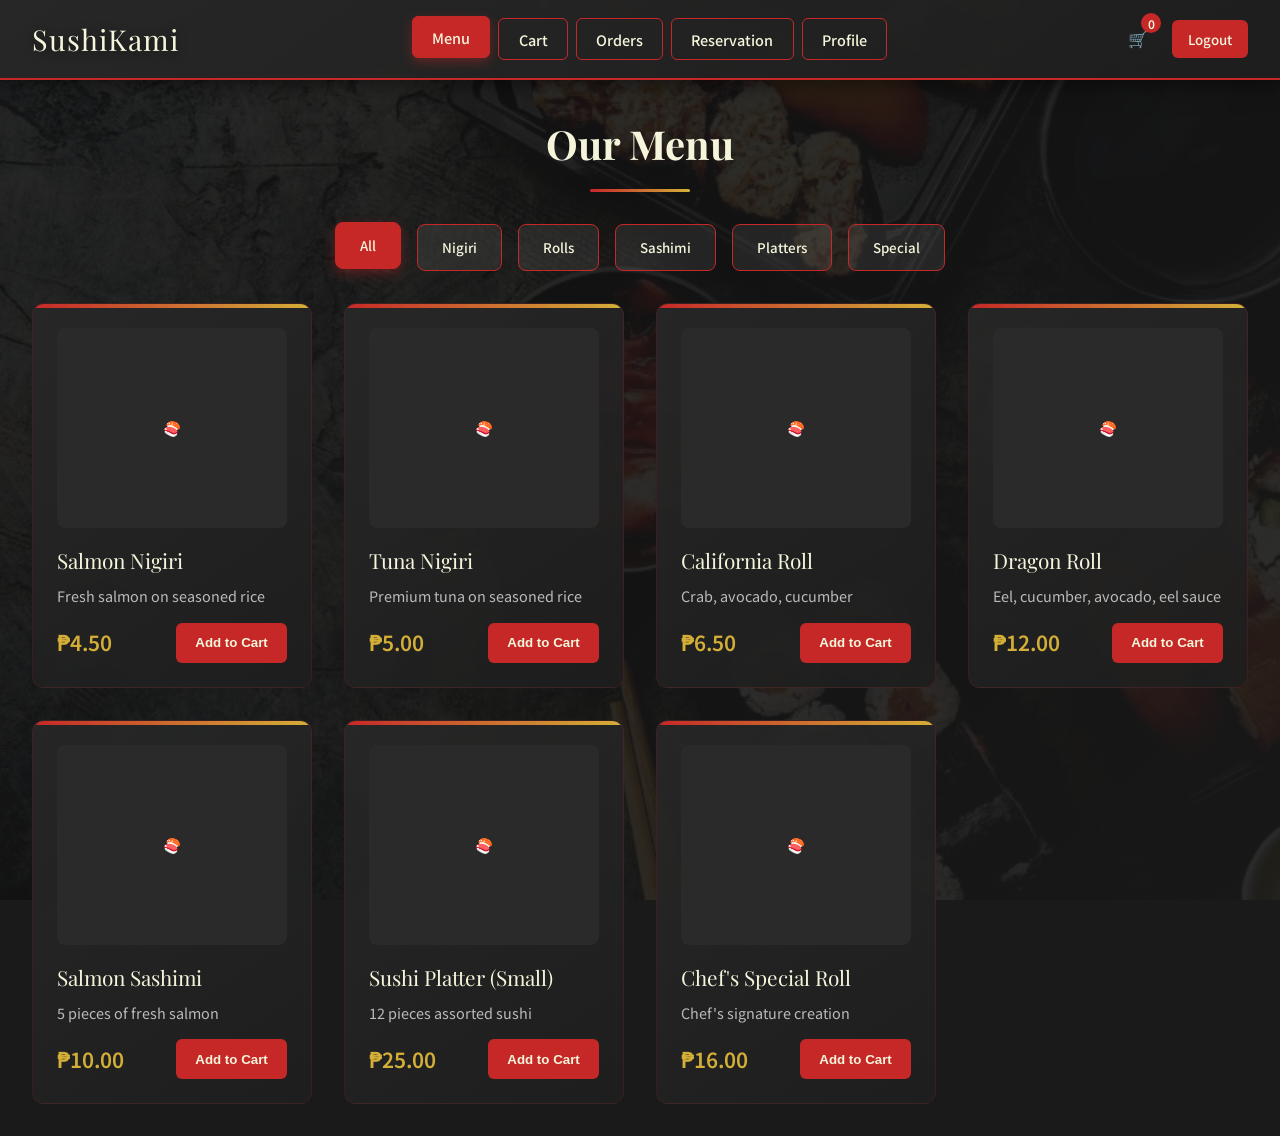
<file: customer.html>
<!DOCTYPE html>
<html lang="en">
<head>
    <meta charset="UTF-8">
    <meta name="viewport" content="width=device-width, initial-scale=1.0, maximum-scale=5.0, user-scalable=yes">
    <meta name="mobile-web-app-capable" content="yes">
    <title>SushiKami | Customer Dashboard</title>
    <link href="https://fonts.googleapis.com/css2?family=Noto+Sans+JP:wght@300;400;500;700&family=Playfair+Display:wght@400;500;700&display=swap" rel="stylesheet">
    <style>
        :root {
            --primary-red: #C62828;
            --dark-red: #8e0000;
            --light-red: #ff5f52;
            --black: #1A1A1A;
            --cream: #F5F5DC;
            --gold: #d4af37;
            --dark-gold: #b8941f;
            --light-gold: #f4e4a6;
            --dark-gray: #2a2a2a;
        }
        
        * {
            margin: 0;
            padding: 0;
            box-sizing: border-box;
        }
        
        body {
            font-family: 'Noto Sans JP', sans-serif;
            background-color: var(--black);
            color: var(--cream);
            line-height: 1.6;
            min-height: 100vh;
            position: relative;
            overflow-x: hidden;
            -webkit-font-smoothing: antialiased;
            -moz-osx-font-smoothing: grayscale;
        }
        
        body::before {
            content: '';
            position: fixed;
            top: 0;
            left: 0;
            width: 100%;
            height: 100%;
            background-image: url('img/background.jpg');
            background-size: cover;
            background-position: center;
            background-repeat: no-repeat;
            opacity: 0.4;
            z-index: -2;
        }
        
        body::after {
            content: '';
            position: fixed;
            top: 0;
            left: 0;
            width: 100%;
            height: 100%;
            background: linear-gradient(135deg, rgba(15, 15, 15, 0.7) 0%, rgba(26, 26, 26, 0.8) 100%);
            z-index: -1;
        }
        
        /* Header & Navigation */
        .header {
            background: linear-gradient(145deg, rgba(40, 40, 40, 0.95), rgba(30, 30, 30, 0.95));
            backdrop-filter: blur(10px);
            border-bottom: 2px solid var(--primary-red);
            padding: 1rem 2rem;
            position: sticky;
            top: 0;
            z-index: 1000;
            box-shadow: 0 4px 20px rgba(0, 0, 0, 0.5);
        }
        
        .header-content {
            max-width: 1400px;
            margin: 0 auto;
            display: flex;
            justify-content: space-between;
            align-items: center;
            flex-wrap: wrap;
            gap: 1rem;
            position: relative;
        }
        
        .logo-section {
            display: flex;
            align-items: center;
            gap: 1rem;
        }
        
        .logo {
            font-family: 'Playfair Display', serif;
            font-size: 1.8rem;
            color: var(--cream);
            text-shadow: 0 2px 10px rgba(0, 0, 0, 0.5);
            letter-spacing: 1px;
        }
        
        .nav-menu {
            display: flex;
            gap: 0.5rem;
            flex-wrap: wrap;
        }
        
        .nav-btn {
            padding: 0.6rem 1.2rem;
            background: transparent;
            border: 1.5px solid var(--primary-red);
            color: var(--cream);
            border-radius: 6px;
            cursor: pointer;
            font-family: 'Noto Sans JP', sans-serif;
            font-weight: 500;
            font-size: 0.9rem;
            transition: all 0.3s ease;
            white-space: nowrap;
        }
        
        .nav-btn:hover, .nav-btn.active {
            background: var(--primary-red);
            transform: translateY(-2px);
            box-shadow: 0 4px 12px rgba(198, 40, 40, 0.4);
        }
        
        .header-actions {
            display: flex;
            gap: 1rem;
            align-items: center;
        }
        
        .cart-icon {
            position: relative;
            cursor: pointer;
            padding: 0.5rem;
            border-radius: 6px;
            transition: all 0.3s ease;
        }
        
        .cart-icon:hover {
            background: rgba(198, 40, 40, 0.2);
        }
        
        .cart-badge {
            position: absolute;
            top: -5px;
            right: -5px;
            background: var(--primary-red);
            color: var(--cream);
            border-radius: 50%;
            width: 20px;
            height: 20px;
            display: flex;
            align-items: center;
            justify-content: center;
            font-size: 0.75rem;
            font-weight: 600;
        }
        
        .user-menu {
            position: relative;
        }
        
        .user-btn {
            padding: 0.6rem 1rem;
            background: var(--primary-red);
            color: var(--cream);
            border: none;
            border-radius: 6px;
            cursor: pointer;
            font-family: 'Noto Sans JP', sans-serif;
            font-weight: 500;
            transition: all 0.3s ease;
        }
        
        .user-btn:hover {
            background: var(--light-red);
            transform: translateY(-2px);
        }
        
        /* Main Container */
        .main-container {
            max-width: 1400px;
            margin: 0 auto;
            padding: 2rem;
            width: 100%;
        }
        
        /* Section Styling */
        .section {
            display: none;
            animation: fadeIn 0.4s ease;
        }
        
        .section.active {
            display: block;
        }
        
        @keyframes fadeIn {
            from { opacity: 0; transform: translateY(10px); }
            to { opacity: 1; transform: translateY(0); }
        }
        
        .section-title {
            font-family: 'Playfair Display', serif;
            font-size: 2.5rem;
            color: var(--cream);
            margin-bottom: 2rem;
            text-align: center;
            position: relative;
            padding-bottom: 1rem;
        }
        
        .section-title::after {
            content: '';
            position: absolute;
            bottom: 0;
            left: 50%;
            transform: translateX(-50%);
            width: 100px;
            height: 3px;
            background: linear-gradient(to right, var(--primary-red), var(--gold));
            border-radius: 2px;
        }
        
        /* Menu Categories */
        .category-tabs {
            display: flex;
            gap: 1rem;
            margin-bottom: 2rem;
            flex-wrap: wrap;
            justify-content: center;
            align-items: center;
        }
        
        @media (max-width: 768px) {
            .category-tabs {
                justify-content: flex-start;
                flex-wrap: nowrap;
                overflow-x: auto;
                -webkit-overflow-scrolling: touch;
            }
        }
        
        .category-tab {
            padding: 0.8rem 1.5rem;
            background: rgba(255, 255, 255, 0.08);
            border: 1.5px solid var(--primary-red);
            color: var(--cream);
            border-radius: 8px;
            cursor: pointer;
            font-family: 'Noto Sans JP', sans-serif;
            font-weight: 500;
            transition: all 0.3s ease;
            white-space: nowrap;
            user-select: none;
            -webkit-tap-highlight-color: transparent;
        }
        
        .category-tab.active {
            background: var(--primary-red);
            transform: translateY(-2px);
            box-shadow: 0 4px 12px rgba(198, 40, 40, 0.4);
        }
        
        .menu-grid {
            display: grid;
            grid-template-columns: repeat(auto-fill, minmax(280px, 1fr));
            gap: 2rem;
            margin-top: 2rem;
        }
        
        .menu-item {
            background: linear-gradient(145deg, rgba(40, 40, 40, 0.92), rgba(30, 30, 30, 0.92));
            border-radius: 12px;
            padding: 1.5rem;
            border: 1px solid rgba(198, 40, 40, 0.15);
            transition: all 0.3s ease;
            backdrop-filter: blur(8px);
            position: relative;
            overflow: hidden;
        }
        
        .menu-item::before {
            content: '';
            position: absolute;
            top: 0;
            left: 0;
            width: 100%;
            height: 4px;
            background: linear-gradient(to right, var(--primary-red), var(--gold));
        }
        
        .menu-item:hover {
            transform: translateY(-5px);
            box-shadow: 0 10px 30px rgba(0, 0, 0, 0.6);
            border-color: var(--primary-red);
        }
        
        .menu-item-image {
            width: 100%;
            height: 200px;
            object-fit: cover;
            border-radius: 8px;
            margin-bottom: 1rem;
            background: var(--dark-gray);
            display: flex;
            align-items: center;
            justify-content: center;
            color: var(--cream);
            font-size: 0.9rem;
        }
        
        .menu-item-name {
            font-family: 'Playfair Display', serif;
            font-size: 1.3rem;
            color: var(--cream);
            margin-bottom: 0.5rem;
        }
        
        .menu-item-description {
            color: #bbb;
            font-size: 0.9rem;
            margin-bottom: 1rem;
            line-height: 1.5;
        }
        
        .menu-item-footer {
            display: flex;
            justify-content: space-between;
            align-items: center;
            gap: 1rem;
            flex-wrap: wrap;
        }
        
        .menu-item-price {
            font-size: 1.3rem;
            color: var(--gold);
            font-weight: 600;
        }
        
        @media (max-width: 540px) {
            .menu-item-footer {
                flex-direction: column;
                align-items: stretch;
            }
            
            .menu-item-price {
                text-align: center;
                font-size: 1.2rem;
            }
            
            .add-to-cart-btn {
                width: 100%;
            }
        }
        
        .add-to-cart-btn {
            padding: 0.6rem 1.2rem;
            background: var(--primary-red);
            color: var(--cream);
            border: none;
            border-radius: 6px;
            cursor: pointer;
            font-weight: 600;
            transition: all 0.3s ease;
            min-height: 40px;
            display: inline-flex;
            align-items: center;
            justify-content: center;
            white-space: nowrap;
            -webkit-tap-highlight-color: transparent;
        }
        
        .add-to-cart-btn:hover {
            background: var(--light-red);
            transform: scale(1.05);
        }
        
        /* Cart Section */
        .cart-container {
            max-width: 800px;
            margin: 0 auto;
        }
        
        .cart-item {
            background: linear-gradient(145deg, rgba(40, 40, 40, 0.92), rgba(30, 30, 30, 0.92));
            border-radius: 12px;
            padding: 1.5rem;
            margin-bottom: 1rem;
            border: 1px solid rgba(198, 40, 40, 0.15);
            display: flex;
            gap: 1rem;
            align-items: center;
        }
        
        .cart-item-image {
            width: 80px;
            height: 80px;
            object-fit: cover;
            border-radius: 8px;
            background: var(--dark-gray);
        }
        
        .cart-item-details {
            flex: 1;
        }
        
        .cart-item-name {
            font-weight: 600;
            margin-bottom: 0.3rem;
        }
        
        .cart-item-price {
            color: var(--gold);
        }
        
        .cart-item-controls {
            display: flex;
            align-items: center;
            gap: 1rem;
        }
        
        .quantity-control {
            display: flex;
            align-items: center;
            gap: 0.5rem;
        }
        
        .qty-btn {
            width: 30px;
            height: 30px;
            border: 1px solid var(--primary-red);
            background: transparent;
            color: var(--cream);
            border-radius: 4px;
            cursor: pointer;
            display: flex;
            align-items: center;
            justify-content: center;
            transition: all 0.3s ease;
        }
        
        .qty-btn:hover {
            background: var(--primary-red);
        }
        
        .qty-value {
            min-width: 30px;
            text-align: center;
        }
        
        .remove-btn {
            padding: 0.5rem 1rem;
            background: var(--dark-red);
            color: var(--cream);
            border: none;
            border-radius: 6px;
            cursor: pointer;
            transition: all 0.3s ease;
        }
        
        .remove-btn:hover {
            background: var(--primary-red);
        }
        
        .cart-summary {
            background: linear-gradient(145deg, rgba(40, 40, 40, 0.92), rgba(30, 30, 30, 0.92));
            border-radius: 12px;
            padding: 2rem;
            margin-top: 2rem;
            border: 1px solid rgba(198, 40, 40, 0.15);
        }
        
        .cart-total {
            display: flex;
            justify-content: space-between;
            font-size: 1.5rem;
            font-weight: 600;
            margin-bottom: 1.5rem;
            padding-bottom: 1rem;
            border-bottom: 1px solid rgba(198, 40, 40, 0.3);
        }
        
        .checkout-btn {
            width: 100%;
            padding: 1rem;
            background: linear-gradient(135deg, var(--primary-red), var(--dark-red));
            color: var(--cream);
            border: none;
            border-radius: 8px;
            font-size: 1.1rem;
            font-weight: 600;
            cursor: pointer;
            transition: all 0.3s ease;
            text-transform: uppercase;
            letter-spacing: 1px;
        }
        
        .checkout-btn:hover {
            background: linear-gradient(135deg, var(--light-red), var(--primary-red));
            transform: translateY(-2px);
            box-shadow: 0 6px 18px rgba(198, 40, 40, 0.4);
        }
        
        /* Checkout/Order Form */
        .checkout-form {
            max-width: 600px;
            margin: 0 auto;
        }
        
        .form-group {
            margin-bottom: 1.5rem;
        }
        
        .form-group label {
            display: block;
            margin-bottom: 0.5rem;
            color: var(--cream);
            font-weight: 500;
        }
        
        .form-control {
            width: 100%;
            padding: 0.9rem 1.2rem;
            background-color: rgba(255, 255, 255, 0.08);
            border: 1px solid rgba(198, 40, 40, 0.25);
            border-radius: 8px;
            color: var(--cream);
            font-family: 'Noto Sans JP', sans-serif;
            font-size: 1rem;
        }
        
        .form-control:focus {
            outline: none;
            border-color: var(--primary-red);
            box-shadow: 0 0 0 3px rgba(198, 40, 40, 0.15);
            background-color: rgba(255, 255, 255, 0.12);
        }
        
        .payment-options {
            display: grid;
            grid-template-columns: repeat(auto-fit, minmax(150px, 1fr));
            gap: 1rem;
            margin-top: 1rem;
        }
        
        .payment-option {
            padding: 1rem;
            background: rgba(255, 255, 255, 0.05);
            border: 2px solid rgba(198, 40, 40, 0.25);
            border-radius: 8px;
            cursor: pointer;
            text-align: center;
            transition: all 0.3s ease;
        }
        
        .payment-option:hover,
        .payment-option.selected {
            border-color: var(--primary-red);
            background: rgba(198, 40, 40, 0.15);
        }
        
        /* Order Tracking */
        .order-card {
            background: linear-gradient(145deg, rgba(40, 40, 40, 0.92), rgba(30, 30, 30, 0.92));
            border-radius: 12px;
            padding: 1.5rem;
            margin-bottom: 1.5rem;
            border: 1px solid rgba(198, 40, 40, 0.15);
            border-left: 4px solid var(--primary-red);
        }
        
        .order-header {
            display: flex;
            justify-content: space-between;
            align-items: center;
            margin-bottom: 1rem;
            flex-wrap: wrap;
            gap: 1rem;
        }
        
        .order-id {
            font-weight: 600;
            color: var(--gold);
        }
        
        .order-status {
            padding: 0.4rem 1rem;
            border-radius: 20px;
            font-size: 0.85rem;
            font-weight: 600;
        }
        
        .status-pending {
            background: rgba(255, 193, 7, 0.2);
            color: #ffc107;
        }
        
        .status-preparing {
            background: rgba(33, 150, 243, 0.2);
            color: #2196f3;
        }
        
        .status-ready {
            background: rgba(76, 175, 80, 0.2);
            color: #4caf50;
        }
        
        .status-completed {
            background: rgba(198, 40, 40, 0.2);
            color: var(--primary-red);
        }
        
        .order-items {
            margin-top: 1rem;
        }
        
        .order-item {
            display: flex;
            justify-content: space-between;
            padding: 0.5rem 0;
            border-bottom: 1px solid rgba(198, 40, 40, 0.1);
        }
        
        .review-btn {
            padding: 0.5rem 1rem;
            background: var(--primary-red);
            color: var(--cream);
            border: none;
            border-radius: 6px;
            cursor: pointer;
            margin-top: 1rem;
            transition: all 0.3s ease;
        }
        
        .review-btn:hover {
            background: var(--light-red);
        }
        
        /* Table Reservation */
        .reservation-form {
            max-width: 600px;
            margin: 0 auto;
        }
        
        .datetime-group {
            display: grid;
            grid-template-columns: 1fr 1fr;
            gap: 1rem;
        }
        
        /* Profile Settings */
        .profile-form {
            max-width: 600px;
            margin: 0 auto;
        }
        
        .profile-avatar-section {
            background: linear-gradient(145deg, rgba(40, 40, 40, 0.9), rgba(30, 30, 30, 0.9));
            border: 1px solid rgba(198, 40, 40, 0.2);
            border-radius: 12px;
            padding: 1.5rem;
            display: flex;
            flex-wrap: wrap;
            align-items: center;
            gap: 1.5rem;
            margin-bottom: 2rem;
            box-shadow: 0 12px 28px rgba(0, 0, 0, 0.45);
        }

        .avatar-image-wrapper {
            width: 130px;
            height: 130px;
            border-radius: 50%;
            border: 2px solid rgba(198, 40, 40, 0.35);
            background: rgba(0, 0, 0, 0.35);
            display: flex;
            align-items: center;
            justify-content: center;
            overflow: hidden;
            position: relative;
            box-shadow: 0 8px 20px rgba(0, 0, 0, 0.45);
        }

        .avatar-image-wrapper img {
            width: 100%;
            height: 100%;
            object-fit: cover;
            display: none;
        }

        .avatar-image-wrapper.has-image img {
            display: block;
        }

        .avatar-placeholder {
            display: flex;
            align-items: center;
            justify-content: center;
            width: 100%;
            height: 100%;
            font-size: 2.5rem;
            color: rgba(245, 245, 220, 0.75);
            letter-spacing: 2px;
            text-transform: uppercase;
        }

        .avatar-details {
            flex: 1;
            min-width: 220px;
            color: #bbb;
        }

        .avatar-details h4 {
            font-family: 'Playfair Display', serif;
            font-size: 1.3rem;
            color: var(--cream);
            margin-bottom: 0.5rem;
        }

        .avatar-details p {
            font-size: 0.95rem;
            line-height: 1.5;
            margin-bottom: 1rem;
        }

        .avatar-actions {
            display: flex;
            gap: 0.75rem;
            flex-wrap: wrap;
        }

        .avatar-btn {
            padding: 0.7rem 1.4rem;
            border-radius: 8px;
            border: none;
            font-family: 'Noto Sans JP', sans-serif;
            font-weight: 600;
            cursor: pointer;
            transition: all 0.3s ease;
            letter-spacing: 0.5px;
        }

        .avatar-btn.upload {
            background: linear-gradient(135deg, var(--primary-red), var(--dark-red));
            color: var(--cream);
            box-shadow: 0 4px 12px rgba(198, 40, 40, 0.35);
        }

        .avatar-btn.upload:hover {
            background: linear-gradient(135deg, var(--light-red), var(--primary-red));
            transform: translateY(-2px);
        }

        .avatar-btn.remove {
            background: transparent;
            color: rgba(245, 245, 220, 0.85);
            border: 1.5px solid rgba(245, 245, 220, 0.45);
        }

        .avatar-btn.remove:hover {
            border-color: var(--primary-red);
            color: var(--primary-red);
            transform: translateY(-2px);
        }

        .profile-section {
            background: linear-gradient(145deg, rgba(40, 40, 40, 0.92), rgba(30, 30, 30, 0.92));
            border-radius: 12px;
            padding: 2rem;
            margin-bottom: 2rem;
            border: 1px solid rgba(198, 40, 40, 0.15);
        }
        
        .profile-section-title {
            font-family: 'Playfair Display', serif;
            font-size: 1.5rem;
            margin-bottom: 1.5rem;
            color: var(--gold);
        }
        
        .save-btn {
            padding: 0.8rem 2rem;
            background: var(--primary-red);
            color: var(--cream);
            border: none;
            border-radius: 8px;
            font-weight: 600;
            cursor: pointer;
            transition: all 0.3s ease;
        }
        
        .save-btn:hover {
            background: var(--light-red);
            transform: translateY(-2px);
        }
        
        /* Empty States */
        .empty-state {
            text-align: center;
            padding: 3rem 1rem;
            color: #bbb;
        }

        /* Toast Notifications */
        .toast-container {
            position: fixed;
            top: 1.5rem;
            right: 1.5rem;
            display: flex;
            flex-direction: column;
            gap: 0.75rem;
            z-index: 1200;
            pointer-events: none;
        }

        .toast {
            min-width: 260px;
            max-width: 360px;
            background: rgba(30, 30, 30, 0.95);
            border: 1px solid rgba(198, 40, 40, 0.25);
            border-left: 4px solid var(--primary-red);
            border-radius: 10px;
            padding: 1rem 1.25rem;
            color: var(--cream);
            font-size: 0.95rem;
            box-shadow: 0 10px 25px rgba(0, 0, 0, 0.45);
            opacity: 0;
            transform: translateY(-10px);
            transition: opacity 0.3s ease, transform 0.3s ease;
            pointer-events: auto;
        }

        .toast.show {
            opacity: 1;
            transform: translateY(0);
        }

        .toast-success {
            border-left-color: #4caf50;
        }

        .toast-error {
            border-left-color: #ff5f52;
        }

        .toast-info {
            border-left-color: var(--primary-red);
        }

        .toast-warning {
            border-left-color: #ffc107;
        }

        .modal-overlay {
            position: fixed;
            inset: 0;
            background: rgba(0, 0, 0, 0.7);
            display: flex;
            align-items: center;
            justify-content: center;
            padding: 1.5rem;
            z-index: 2000;
            opacity: 0;
            pointer-events: none;
            transition: opacity 0.25s ease;
        }

        .modal-overlay.visible {
            opacity: 1;
            pointer-events: auto;
        }

        .modal-dialog {
            width: min(500px, 100%);
            background: rgba(28, 28, 28, 0.95);
            border: 1px solid rgba(212, 175, 55, 0.25);
            border-radius: 14px;
            box-shadow: 0 24px 48px rgba(0, 0, 0, 0.55);
            transform: translateY(-16px);
            transition: transform 0.25s ease;
            overflow: hidden;
        }

        .modal-overlay.visible .modal-dialog {
            transform: translateY(0);
        }

        .modal-header {
            padding: 1.25rem 1.5rem 0.75rem;
            display: flex;
            align-items: center;
            justify-content: space-between;
            gap: 1rem;
        }

        .modal-header h3 {
            margin: 0;
            font-family: 'Playfair Display', serif;
            font-size: 1.35rem;
            color: var(--cream);
        }

        .modal-close {
            border: none;
            background: none;
            color: rgba(245, 245, 220, 0.6);
            font-size: 1.6rem;
            cursor: pointer;
            transition: color 0.2s ease;
        }

        .modal-close:hover {
            color: var(--cream);
        }

        .modal-body {
            padding: 0 1.5rem 1rem;
            display: flex;
            flex-direction: column;
            gap: 1rem;
            color: rgba(245, 245, 220, 0.85);
        }

        .modal-body p {
            margin: 0;
            line-height: 1.6;
        }

        .modal-description {
            font-size: 0.95rem;
            color: rgba(245, 245, 220, 0.7);
        }

        .modal-form-group {
            display: flex;
            flex-direction: column;
            gap: 0.5rem;
        }

        .modal-form-group label {
            font-weight: 600;
            font-size: 0.95rem;
            color: var(--cream);
        }

        .modal-form-group input,
        .modal-form-group textarea,
        .modal-form-group select {
            background: rgba(255, 255, 255, 0.08);
            border: 1px solid rgba(198, 40, 40, 0.25);
            border-radius: 8px;
            padding: 0.75rem 0.95rem;
            color: var(--cream);
            font-size: 0.95rem;
            font-family: 'Noto Sans JP', sans-serif;
            transition: border 0.3s ease, box-shadow 0.3s ease;
        }

        .modal-form-group input:focus,
        .modal-form-group textarea:focus,
        .modal-form-group select:focus {
            outline: none;
            border-color: var(--primary-red);
            box-shadow: 0 0 0 3px rgba(198, 40, 40, 0.15);
            background: rgba(255, 255, 255, 0.12);
        }

        .modal-form-group textarea {
            resize: vertical;
            min-height: 120px;
        }

        .modal-footer {
            padding: 0 1.5rem 1.25rem;
            display: flex;
            justify-content: flex-end;
            gap: 0.75rem;
        }

        .dialog-btn {
            border-radius: 8px;
            border: none;
            cursor: pointer;
            font-weight: 600;
            letter-spacing: 0.4px;
            padding: 0.75rem 1.4rem;
            font-size: 0.95rem;
            transition: transform 0.2s ease, box-shadow 0.2s ease, background 0.2s ease;
        }

        .dialog-btn:focus-visible {
            outline: 2px solid rgba(212, 175, 55, 0.5);
            outline-offset: 2px;
        }

        .dialog-btn-primary {
            background: linear-gradient(135deg, var(--primary-red), var(--dark-red));
            color: var(--cream);
            box-shadow: 0 8px 18px rgba(198, 40, 40, 0.35);
        }

        .dialog-btn-primary:hover {
            transform: translateY(-1px);
            box-shadow: 0 10px 22px rgba(198, 40, 40, 0.4);
        }

        .dialog-btn-secondary {
            background: transparent;
            border: 1.5px solid rgba(198, 40, 40, 0.35);
            color: var(--cream);
        }

        .dialog-btn-secondary:hover {
            background: rgba(198, 40, 40, 0.18);
        }

        .dialog-btn-danger {
            background: linear-gradient(135deg, #ff5f52, var(--primary-red));
            color: var(--cream);
            box-shadow: 0 8px 18px rgba(255, 95, 82, 0.3);
        }

        .dialog-btn-danger:hover {
            transform: translateY(-1px);
            box-shadow: 0 10px 22px rgba(255, 95, 82, 0.35);
        }

        .modal-error {
            font-size: 0.9rem;
            color: #ff8a80;
            background: rgba(255, 95, 82, 0.12);
            border: 1px solid rgba(255, 95, 82, 0.25);
            padding: 0.75rem 1rem;
            border-radius: 8px;
        }

        body.dialog-open {
            overflow: hidden;
        }
        
        .empty-state-icon {
            font-size: 4rem;
            margin-bottom: 1rem;
            opacity: 0.5;
        }
        
        /* Mobile Menu Toggle */
        .mobile-menu-toggle {
            display: none;
            background: transparent;
            border: 1.5px solid var(--primary-red);
            color: var(--cream);
            padding: 0.5rem;
            border-radius: 6px;
            cursor: pointer;
        }
        
        /* Enhanced Mobile Responsiveness */
        @media (max-width: 1200px) {
            .main-container {
                padding: 1.5rem;
            }
            
            .menu-grid {
                grid-template-columns: repeat(auto-fill, minmax(250px, 1fr));
                gap: 1.5rem;
            }
        }

        @media (max-width: 992px) {
            .main-container {
                padding: 1.25rem;
            }
            
            .menu-grid {
                grid-template-columns: repeat(auto-fill, minmax(220px, 1fr));
            }
            
            .section-title {
                font-size: 2.2rem;
            }
        }

        @media (max-width: 768px) {
            .header {
                padding: 0.5rem 0.75rem;
            }
            
            .header-content {
                flex-direction: row;
                align-items: center;
                justify-content: space-between;
            }
            
            .logo {
                font-size: 1.3rem;
            }
            
            .nav-menu {
                position: absolute;
                top: 100%;
                left: 0;
                right: 0;
                background: linear-gradient(145deg, rgba(40, 40, 40, 0.98), rgba(30, 30, 30, 0.98));
                backdrop-filter: blur(15px);
                border-bottom: 2px solid var(--primary-red);
                flex-direction: column;
                width: 100%;
                display: none;
                box-shadow: 0 10px 25px rgba(0, 0, 0, 0.5);
                padding: 0.75rem;
                gap: 0.4rem;
                z-index: 999;
            }
            
            .nav-menu.active {
                display: flex;
            }
            
            .nav-btn {
                width: 100%;
                text-align: center;
                padding: 0.65rem 1rem;
                font-size: 0.85rem;
                min-height: 44px;
            }
            
            .mobile-menu-toggle {
                display: block;
                padding: 0.4rem 0.6rem;
                font-size: 1.1rem;
            }
            
            .header-actions {
                gap: 0.5rem;
            }
            
            .cart-icon {
                font-size: 1.2rem;
                padding: 0.4rem;
            }
            
            .user-btn {
                padding: 0.45rem 0.85rem;
                font-size: 0.85rem;
                min-height: 44px;
            }
            
            .main-container {
                padding: 0.75rem;
            }
            
            .section-title {
                font-size: 1.6rem;
                margin-bottom: 1.25rem;
            }
            
            .menu-grid {
                grid-template-columns: 1fr;
                gap: 0.9rem;
            }
            
            .menu-item {
                padding: 0.9rem;
            }
            
            .menu-item-image {
                height: 160px;
            }

            .menu-item-name {
                font-size: 1.1rem;
            }

            .menu-item-price {
                font-size: 1.15rem;
            }
            
            .category-tabs {
                gap: 0.4rem;
                margin-bottom: 1.25rem;
                overflow-x: auto;
                padding-bottom: 0.4rem;
                -webkit-overflow-scrolling: touch;
                scrollbar-width: none;
            }
            
            .category-tabs::-webkit-scrollbar {
                display: none;
            }
            
            .category-tab {
                padding: 0.55rem 1rem;
                font-size: 0.85rem;
                white-space: nowrap;
                min-height: 44px;
                flex-shrink: 0;
            }
            
            .cart-item {
                flex-direction: column;
                align-items: stretch;
                padding: 1rem;
            }
            
            .cart-item-image {
                width: 100%;
                height: 180px;
                margin-bottom: 1rem;
            }
            
            .cart-item-details {
                width: 100%;
            }
            
            .cart-item-controls {
                flex-direction: column;
                gap: 0.75rem;
                width: 100%;
            }
            
            .quantity-controls {
                width: 100%;
                justify-content: space-between;
            }
            
            .remove-item-btn {
                width: 100%;
                min-height: 44px;
            }
            
            .cart-summary {
                padding: 1.5rem;
                position: sticky;
                bottom: 0;
                background: rgba(28, 28, 28, 0.98);
                border-top: 2px solid var(--primary-red);
            }
            
            .checkout-btn {
                width: 100%;
                min-height: 50px;
                font-size: 1rem;
            }
            
            .datetime-group {
                grid-template-columns: 1fr;
                gap: 1rem;
            }
            
            .payment-options {
                grid-template-columns: repeat(2, 1fr);
                gap: 0.75rem;
            }
            
            .payment-option {
                min-height: 60px;
                font-size: 0.95rem;
            }

            .profile-avatar-section {
                flex-direction: column;
                align-items: center;
                text-align: center;
                padding: 1.5rem;
            }

            .avatar-image-wrapper {
                margin-bottom: 1rem;
            }

            .avatar-details {
                width: 100%;
            }

            .avatar-actions {
                flex-direction: column;
                gap: 0.75rem;
                width: 100%;
            }

            .avatar-btn {
                width: 100%;
                min-height: 44px;
            }
            
            .form-control,
            textarea,
            select {
                min-height: 44px;
                font-size: 1rem;
            }
            
            .form-group {
                margin-bottom: 1.25rem;
            }
            
            .order-card {
                padding: 1rem;
            }
            
            .order-items {
                font-size: 0.9rem;
            }
            
            .reservation-form,
            .checkout-form,
            .profile-form {
                max-width: 100%;
            }
        }
        
        @media (max-width: 540px) {
            .header {
                padding: 0.5rem 0.6rem;
            }
            
            .logo {
                font-size: 1.15rem;
            }
            
            .main-container {
                padding: 0.5rem;
            }
            
            .section-title {
                font-size: 1.4rem;
                margin-bottom: 1rem;
            }
            
            .menu-grid {
                gap: 0.75rem;
            }
            
            .menu-item {
                padding: 0.75rem;
            }
            
            .menu-item-image {
                height: 140px;
            }
            
            .menu-item-name {
                font-size: 1rem;
            }
            
            .menu-item-price {
                font-size: 1.1rem;
            }
            
            .add-to-cart-btn {
                padding: 0.6rem 0.9rem;
                font-size: 0.85rem;
                min-height: 44px;
            }
            
            .category-tabs {
                gap: 0.35rem;
                margin-bottom: 1rem;
            }
            
            .category-tab {
                padding: 0.5rem 0.85rem;
                font-size: 0.8rem;
            }
            
            .cart-item {
                padding: 0.85rem;
            }

            .cart-item-image {
                height: 150px;
            }
            
            .cart-summary {
                padding: 1rem;
            }
            
            .cart-total {
                font-size: 1.2rem;
            }
            
            .payment-options {
                grid-template-columns: 1fr;
                gap: 0.6rem;
            }
            
            .payment-option {
                min-height: 50px;
                font-size: 0.9rem;
            }

            .profile-avatar-section {
                padding: 1rem;
            }

            .profile-section {
                padding: 1.25rem;
            }

            .profile-section-title {
                font-size: 1.3rem;
                margin-bottom: 1rem;
            }
            
            .form-control,
            textarea,
            select {
                padding: 0.65rem;
                font-size: 0.9rem;
            }

            .form-group {
                margin-bottom: 1rem;
            }

            .save-btn {
                padding: 0.7rem 1.5rem;
                font-size: 0.9rem;
            }
        }
        
        @media (max-width: 420px) {
            .header {
                padding: 0.4rem 0.5rem;
            }

            .logo {
                font-size: 1.05rem;
            }
            
            .section-title {
                font-size: 1.25rem;
                margin-bottom: 0.85rem;
            }
            
            .menu-grid {
                gap: 0.6rem;
            }
            
            .menu-item {
                padding: 0.65rem;
            }
            
            .menu-item-image {
                height: 130px;
            }

            .menu-item-name {
                font-size: 0.95rem;
            }

            .menu-item-price {
                font-size: 1.05rem;
            }
            
            .nav-btn {
                padding: 0.55rem 0.85rem;
                font-size: 0.8rem;
            }
            
            .user-btn {
                padding: 0.4rem 0.75rem;
                font-size: 0.8rem;
            }
            
            .cart-icon {
                font-size: 1.1rem;
            }

            .category-tab {
                padding: 0.45rem 0.75rem;
                font-size: 0.75rem;
            }

            .cart-item {
                padding: 0.75rem;
            }

            .cart-summary {
                padding: 0.85rem;
            }

            .profile-avatar-section {
                padding: 0.85rem;
            }

            .profile-section {
                padding: 1rem;
            }

            .form-control,
            textarea,
            select {
                padding: 0.6rem;
                font-size: 0.85rem;
            }
        }
        
        /* Touch-friendly improvements */
        @media (hover: none) and (pointer: coarse) {
            .btn,
            .nav-btn,
            .user-btn,
            .category-tab,
            .add-to-cart-btn,
            .checkout-btn,
            .payment-option,
            .avatar-btn {
                min-height: 44px;
                min-width: 44px;
            }
            
            .form-control,
            textarea,
            select {
                min-height: 44px;
            }
            
            .menu-item:hover {
                transform: none;
            }
            
            .category-tab:hover {
                transform: none;
            }
        }
        
        /* Improved scrollbar for mobile */
        @media (max-width: 768px) {
            .category-tabs {
                scrollbar-width: none;
                -ms-overflow-style: none;
            }
            
            .category-tabs::-webkit-scrollbar {
                display: none;
            }
        }
        
        /* Print styles */
        @media print {
            .header,
            .nav-menu,
            .header-actions,
            .toast-container {
                display: none;
            }
            
            .main-container {
                padding: 0;
            }
        }
    </style>
</head>
<body>
    <!-- Header -->
    <header class="header">
        <div class="header-content">
            <div class="logo-section">
                <button class="mobile-menu-toggle" onclick="toggleMobileMenu()">☰</button>
                <div class="logo">SushiKami</div>
            </div>
            <nav class="nav-menu" id="navMenu">
                <button class="nav-btn active" data-section="menu" onclick="showSection('menu', this)">Menu</button>
                <button class="nav-btn" data-section="cart" onclick="showSection('cart', this)">Cart</button>
                <button class="nav-btn" data-section="orders" onclick="showSection('orders', this)">Orders</button>
                <button class="nav-btn" data-section="reservation" onclick="showSection('reservation', this)">Reservation</button>
                <button class="nav-btn" data-section="profile" onclick="showSection('profile', this)">Profile</button>
            </nav>
            <div class="header-actions">
                <div class="cart-icon" onclick="showSection('cart')">
                    🛒
                    <span class="cart-badge" id="cartBadge">0</span>
                </div>
                <div class="user-menu">
                    <button class="user-btn" onclick="logout()">Logout</button>
                </div>
            </div>
        </div>
    </header>

    <div class="toast-container" id="toastContainer"></div>

    <!-- Main Container -->
    <div class="main-container">
        <!-- Menu Section -->
        <section id="menu" class="section active">
            <h2 class="section-title">Our Menu</h2>
            <div class="category-tabs" id="categoryTabs">
                <button class="category-tab active" onclick="filterMenu('all', this)">All</button>
                <button class="category-tab" onclick="filterMenu('nigiri', this)">Nigiri</button>
                <button class="category-tab" onclick="filterMenu('rolls', this)">Rolls</button>
                <button class="category-tab" onclick="filterMenu('sashimi', this)">Sashimi</button>
                <button class="category-tab" onclick="filterMenu('platters', this)">Platters</button>
                <button class="category-tab" onclick="filterMenu('special', this)">Special</button>
            </div>
            <div class="menu-grid" id="menuGrid">
                <!-- Menu items will be dynamically generated -->
            </div>
        </section>

        <!-- Cart Section -->
        <section id="cart" class="section">
            <h2 class="section-title">Shopping Cart</h2>
            <div class="cart-container">
                <div id="cartItems">
                    <!-- Cart items will be dynamically generated -->
                </div>
                <div class="cart-summary" id="cartSummary" style="display: none;">
                    <div class="cart-total">
                        <span>Total:</span>
                        <span id="cartTotal">₱0.00</span>
                    </div>
                    <button class="checkout-btn" onclick="showSection('checkout')">Proceed to Checkout</button>
                </div>
            </div>
        </section>

        <!-- Checkout Section -->
        <section id="checkout" class="section">
            <h2 class="section-title">Checkout</h2>
            <div class="checkout-form">
                <div class="form-group">
                    <label>Delivery Address</label>
                    <input type="text" class="form-control" id="deliveryAddress" placeholder="Enter your address">
                </div>
                <div class="form-group">
                    <label>Contact Number</label>
                    <input type="tel" class="form-control" id="contactNumber" placeholder="Enter your phone number">
                </div>
                <div class="form-group">
                    <label>Payment Method</label>
                    <div class="payment-options">
                        <div class="payment-option" onclick="selectPayment(event, 'cash')">
                            💵 Cash
                        </div>
                        <div class="payment-option" onclick="selectPayment(event, 'card')">
                            💳 Card
                        </div>
                        <div class="payment-option" onclick="selectPayment(event, 'paypal')">
                            📱 PayPal
                        </div>
                        <div class="payment-option" onclick="selectPayment(event, 'gcash')">
                            📲 GCash
                        </div>
                    </div>
                </div>
                <div class="form-group">
                    <label>Special Instructions</label>
                    <textarea class="form-control" id="specialInstructions" rows="3" placeholder="Any special requests?"></textarea>
                </div>
                <button class="checkout-btn" onclick="placeOrder()">Place Order</button>
            </div>
        </section>

        <!-- Orders Section -->
        <section id="orders" class="section">
            <h2 class="section-title">Order Tracking</h2>
            <div id="ordersContainer">
                <!-- Orders will be dynamically generated -->
            </div>
        </section>

        <!-- Reservation Section -->
        <section id="reservation" class="section">
            <h2 class="section-title">Table Reservation</h2>
            <div class="reservation-form">
                <div class="form-group">
                    <label>Date</label>
                    <input type="date" class="form-control" id="reservationDate" min="">
                </div>
                <div class="datetime-group">
                    <div class="form-group">
                        <label>Time</label>
                        <input type="time" class="form-control" id="reservationTime">
                    </div>
                    <div class="form-group">
                        <label>Number of Guests</label>
                        <input type="number" class="form-control" id="numberOfGuests" min="1" max="20" value="2">
                    </div>
                </div>
                <div class="form-group">
                    <label>Special Requests</label>
                    <textarea class="form-control" id="reservationNotes" rows="3" placeholder="Any special requests?"></textarea>
                </div>
                <button class="checkout-btn" onclick="makeReservation()">Reserve Table</button>
            </div>
        </section>

        <!-- Profile Section -->
        <section id="profile" class="section">
            <h2 class="section-title">Profile Settings</h2>
            <div class="profile-form">
                <div class="profile-avatar-section">
                    <div class="avatar-image-wrapper" id="avatarWrapper">
                        <img id="profileAvatar" alt="Profile avatar">
                        <span class="avatar-placeholder" id="avatarPlaceholder">🍣</span>
                    </div>
                    <div class="avatar-details">
                        <h4 id="avatarNameHeading">Your Profile</h4>
                        <p id="avatarDescription">Upload an image to personalize your SushiKami experience (JPG, PNG, GIF up to 3MB).</p>
                        <div class="avatar-actions">
                            <button class="avatar-btn upload" type="button" onclick="triggerAvatarUpload()">Upload Photo</button>
                            <button class="avatar-btn remove" type="button" id="removeAvatarBtn" onclick="removeAvatar()" hidden>Remove Photo</button>
                        </div>
                        <input type="file" id="avatarInput" accept="image/*" hidden onchange="handleAvatarChange(event)">
                    </div>
                </div>
                <div class="profile-section">
                    <h3 class="profile-section-title">Personal Information</h3>
                    <div class="form-group">
                        <label>First Name</label>
                        <input type="text" class="form-control" id="profileFirstName" placeholder="First Name">
                    </div>
                    <div class="form-group">
                        <label>Last Name</label>
                        <input type="text" class="form-control" id="profileLastName" placeholder="Last Name">
                    </div>
                    <div class="form-group">
                        <label>Email</label>
                        <input type="email" class="form-control" id="profileEmail" placeholder="Email">
                    </div>
                    <div class="form-group">
                        <label>Contact Number</label>
                        <input type="tel" class="form-control" id="profileContact" placeholder="Contact Number">
                    </div>
                    <button class="save-btn" onclick="saveProfile()">Save Changes</button>
                </div>
                <div class="profile-section">
                    <h3 class="profile-section-title">Change Password</h3>
                    <div class="form-group">
                        <label>Current Password</label>
                        <input type="password" class="form-control" id="currentPassword" placeholder="Current Password">
                    </div>
                    <div class="form-group">
                        <label>New Password</label>
                        <input type="password" class="form-control" id="newPassword" placeholder="New Password (min. 8 characters)">
                    </div>
                    <div class="form-group">
                        <label>Confirm New Password</label>
                        <input type="password" class="form-control" id="confirmPassword" placeholder="Confirm New Password">
                    </div>
                    <button class="save-btn" onclick="changePassword()">Change Password</button>
                </div>
            </div>
        </section>
    </div>

<script>
// ==================== UTILITY FUNCTIONS ====================

// Toast notification function
function showToast(message, type = 'info') {
    const container = document.getElementById('toastContainer');
    const toast = document.createElement('div');
    toast.className = `toast toast-${type}`;
    toast.textContent = message;
    
    container.appendChild(toast);
    
    // Trigger animation
    setTimeout(() => toast.classList.add('show'), 10);
    
    // Remove after 3 seconds
    setTimeout(() => {
        toast.classList.remove('show');
        setTimeout(() => toast.remove(), 300);
    }, 3000);
}

// ==================== NAVIGATION ====================

function showSection(sectionId, buttonElement) {
    // Hide all sections
    document.querySelectorAll('.section').forEach(section => {
        section.classList.remove('active');
    });
    
    // Show selected section
    const targetSection = document.getElementById(sectionId);
    if (targetSection) {
        targetSection.classList.add('active');
    }
    
    // Update nav buttons
    document.querySelectorAll('.nav-btn').forEach(btn => {
        btn.classList.remove('active');
    });
    
    if (buttonElement) {
        buttonElement.classList.add('active');
    } else {
        // Find and activate the correct nav button
        const navBtn = document.querySelector(`[data-section="${sectionId}"]`);
        if (navBtn) {
            navBtn.classList.add('active');
        }
    }
    
    // Close mobile menu
    const navMenu = document.getElementById('navMenu');
    if (navMenu) {
        navMenu.classList.remove('active');
    }
    
    // Scroll to top on mobile
    if (window.innerWidth <= 768) {
        window.scrollTo({ top: 0, behavior: 'smooth' });
    }
}

function toggleMobileMenu() {
    const navMenu = document.getElementById('navMenu');
    if (navMenu) {
        navMenu.classList.toggle('active');
    }
}

// Close mobile menu when clicking outside
document.addEventListener('click', function(event) {
    const navMenu = document.getElementById('navMenu');
    const menuToggle = document.querySelector('.mobile-menu-toggle');
    
    if (navMenu && navMenu.classList.contains('active')) {
        if (!navMenu.contains(event.target) && !menuToggle?.contains(event.target)) {
            navMenu.classList.remove('active');
        }
    }
});

// ==================== MENU MANAGEMENT ====================

function loadMenuItems() {
    try {
        const stored = JSON.parse(localStorage.getItem('menuItems'));
        if (Array.isArray(stored)) {
            const availableItems = stored.filter(item => item.available !== false);
            
            const groupedMenu = {};
            availableItems.forEach(item => {
                if (!groupedMenu[item.category]) {
                    groupedMenu[item.category] = [];
                }
                groupedMenu[item.category].push({
                    id: item.id,
                    name: item.name,
                    description: item.description,
                    price: item.price,
                    image: item.image || '',
                    available: item.available
                });
            });
            
            return groupedMenu;
        }
    } catch (error) {
        console.error('Error loading menu items:', error);
    }
    
    // Fallback sample data
    return {
        nigiri: [
            { id: 1, name: "Salmon Nigiri", description: "Fresh salmon on seasoned rice", price: 4.50, image: "" },
            { id: 2, name: "Tuna Nigiri", description: "Premium tuna on seasoned rice", price: 5.00, image: "" }
        ],
        rolls: [
            { id: 5, name: "California Roll", description: "Crab, avocado, cucumber", price: 6.50, image: "" },
            { id: 6, name: "Dragon Roll", description: "Eel, cucumber, avocado, eel sauce", price: 12.00, image: "" }
        ],
        sashimi: [
            { id: 9, name: "Salmon Sashimi", description: "5 pieces of fresh salmon", price: 10.00, image: "" }
        ],
        platters: [
            { id: 12, name: "Sushi Platter (Small)", description: "12 pieces assorted sushi", price: 25.00, image: "" }
        ],
        special: [
            { id: 15, name: "Chef's Special Roll", description: "Chef's signature creation", price: 16.00, image: "" }
        ]
    };
}

let menuData = {};

function generateCategoryTabs() {
    const categoryTabs = document.getElementById('categoryTabs');
    if (!categoryTabs) return;
    
    const categories = Object.keys(menuData).filter(cat => cat !== 'all');
    
    categoryTabs.innerHTML = '<button class="category-tab active" onclick="filterMenu(\'all\', this)">All</button>';
    
    categories.forEach(category => {
        const tab = document.createElement('button');
        tab.className = 'category-tab';
        tab.textContent = category.charAt(0).toUpperCase() + category.slice(1);
        tab.onclick = (e) => filterMenu(category, e.currentTarget);
        categoryTabs.appendChild(tab);
    });
}

function renderMenu(category) {
    const menuGrid = document.getElementById('menuGrid');
    if (!menuGrid) return;
    
    menuGrid.innerHTML = '';
    
    let itemsToShow = [];
    
    if (category === 'all') {
        itemsToShow = Object.values(menuData).flat();
    } else {
        itemsToShow = menuData[category] || [];
    }
    
    if (itemsToShow.length === 0) {
        menuGrid.innerHTML = '<div class="empty-state"><div class="empty-state-icon">🍱</div><p>No menu items available</p></div>';
        return;
    }
    
    itemsToShow.forEach(item => {
        const menuItem = document.createElement('div');
        menuItem.className = 'menu-item';
        menuItem.innerHTML = `
            <div class="menu-item-image" style="${item.image ? `background-image: url('${item.image}'); background-size: cover; background-position: center;` : ''}">
                ${!item.image ? '🍣' : ''}
            </div>
            <div class="menu-item-details">
                <div class="menu-item-name">${item.name}</div>
                <div class="menu-item-description">${item.description}</div>
                <div class="menu-item-footer">
                    <div class="menu-item-price">₱${item.price.toFixed(2)}</div>
                    <button class="add-to-cart-btn" onclick="addToCart(${item.id})">Add to Cart</button>
                </div>
            </div>
        `;
        menuGrid.appendChild(menuItem);
    });
}

function filterMenu(category, element) {
    const categoryTabs = document.querySelectorAll('.category-tab');
    categoryTabs.forEach(tab => tab.classList.remove('active'));
    
    if (element) {
        element.classList.add('active');
    }
    
    renderMenu(category);
}

// ==================== CART MANAGEMENT ====================

function getCart() {
    try {
        return JSON.parse(localStorage.getItem('cart')) || [];
    } catch {
        return [];
    }
}

function saveCart(cart) {
    localStorage.setItem('cart', JSON.stringify(cart));
    updateCart();
}

function findMenuItem(itemId) {
    for (const category in menuData) {
        const item = menuData[category].find(i => i.id === itemId);
        if (item) return item;
    }
    return null;
}

function addToCart(itemId) {
    const item = findMenuItem(itemId);
    if (!item) {
        showToast('Item not found', 'error');
        return;
    }
    
    const cart = getCart();
    const existingItem = cart.find(i => i.id === itemId);
    
    if (existingItem) {
        existingItem.quantity += 1;
    } else {
        cart.push({
            id: item.id,
            name: item.name,
            price: item.price,
            image: item.image,
            quantity: 1
        });
    }
    
    saveCart(cart);
    showToast(`${item.name} added to cart`, 'success');
}

function updateQuantity(itemId, change) {
    const cart = getCart();
    const item = cart.find(i => i.id === itemId);
    
    if (item) {
        item.quantity += change;
        
        if (item.quantity <= 0) {
            removeFromCart(itemId);
        } else {
            saveCart(cart);
        }
    }
}

function removeFromCart(itemId) {
    let cart = getCart();
    cart = cart.filter(i => i.id !== itemId);
    saveCart(cart);
    showToast('Item removed from cart', 'info');
}

function updateCart() {
    const cart = getCart();
    const cartBadge = document.getElementById('cartBadge');
    const cartItems = document.getElementById('cartItems');
    const cartSummary = document.getElementById('cartSummary');
    const cartTotal = document.getElementById('cartTotal');
    
    // Update badge
    const totalItems = cart.reduce((sum, item) => sum + item.quantity, 0);
    if (cartBadge) {
        cartBadge.textContent = totalItems;
    }
    
    // Update cart display
    if (cartItems) {
        if (cart.length === 0) {
            cartItems.innerHTML = '<div class="empty-state"><div class="empty-state-icon">🛒</div><p>Your cart is empty</p></div>';
            if (cartSummary) cartSummary.style.display = 'none';
        } else {
            cartItems.innerHTML = cart.map(item => `
                <div class="cart-item">
                    <div class="cart-item-image" style="${item.image ? `background-image: url('${item.image}'); background-size: cover;` : ''}">
                        ${!item.image ? '🍣' : ''}
                    </div>
                    <div class="cart-item-details">
                        <div class="cart-item-name">${item.name}</div>
                        <div class="cart-item-price">₱${item.price.toFixed(2)} each</div>
                    </div>
                    <div class="cart-item-controls">
                        <div class="quantity-control">
                            <button class="qty-btn" onclick="updateQuantity(${item.id}, -1)">-</button>
                            <span class="qty-value">${item.quantity}</span>
                            <button class="qty-btn" onclick="updateQuantity(${item.id}, 1)">+</button>
                        </div>
                        <button class="remove-btn" onclick="removeFromCart(${item.id})">Remove</button>
                    </div>
                </div>
            `).join('');
            
            // Calculate total
            const total = cart.reduce((sum, item) => sum + (item.price * item.quantity), 0);
            if (cartTotal) cartTotal.textContent = `₱${total.toFixed(2)}`;
            if (cartSummary) cartSummary.style.display = 'block';
        }
    }
}

// ==================== CHECKOUT ====================

let selectedPaymentMethod = null;

function selectPayment(event, method) {
    selectedPaymentMethod = method;
    
    document.querySelectorAll('.payment-option').forEach(option => {
        option.classList.remove('selected');
    });
    
    event.currentTarget.classList.add('selected');
}

function placeOrder() {
    const cart = getCart();
    
    if (cart.length === 0) {
        showToast('Your cart is empty', 'warning');
        return;
    }
    
    const address = document.getElementById('deliveryAddress')?.value;
    const contact = document.getElementById('contactNumber')?.value;
    const instructions = document.getElementById('specialInstructions')?.value;
    
    if (!address || !contact) {
        showToast('Please fill in delivery address and contact number', 'warning');
        return;
    }
    
    if (!selectedPaymentMethod) {
        showToast('Please select a payment method', 'warning');
        return;
    }
    
    // Create order
    const order = {
        id: Date.now(),
        items: cart,
        total: cart.reduce((sum, item) => sum + (item.price * item.quantity), 0),
        address,
        contact,
        instructions,
        paymentMethod: selectedPaymentMethod,
        status: 'pending',
        date: new Date().toISOString()
    };
    
    // Save order
    const orders = JSON.parse(localStorage.getItem('orders') || '[]');
    orders.unshift(order);
    localStorage.setItem('orders', JSON.stringify(orders));
    
    // Clear cart
    localStorage.removeItem('cart');
    updateCart();
    
    // Clear form
    document.getElementById('deliveryAddress').value = '';
    document.getElementById('contactNumber').value = '';
    document.getElementById('specialInstructions').value = '';
    selectedPaymentMethod = null;
    document.querySelectorAll('.payment-option').forEach(option => {
        option.classList.remove('selected');
    });
    
    showToast('Order placed successfully!', 'success');
    
    // Show orders section
    renderOrders();
    showSection('orders');
}

// ==================== ORDERS ====================

function renderOrders() {
    const ordersContainer = document.getElementById('ordersContainer');
    if (!ordersContainer) return;
    
    const orders = JSON.parse(localStorage.getItem('orders') || '[]');
    
    if (orders.length === 0) {
        ordersContainer.innerHTML = '<div class="empty-state"><div class="empty-state-icon">📦</div><p>No orders yet</p></div>';
        return;
    }
    
    ordersContainer.innerHTML = orders.map(order => {
        const orderDate = new Date(order.date).toLocaleDateString();
        const statusClass = `status-${order.status}`;
        
        return `
            <div class="order-card">
                <div class="order-header">
                    <div>
                        <div class="order-id">Order #${order.id}</div>
                        <div style="color: #bbb; font-size: 0.9rem; margin-top: 0.3rem;">${orderDate}</div>
                    </div>
                    <span class="order-status ${statusClass}">${order.status.toUpperCase()}</span>
                </div>
                <div class="order-items">
                    ${order.items.map(item => `
                        <div class="order-item">
                            <span>${item.name} x${item.quantity}</span>
                            <span style="color: var(--gold);">₱${(item.price * item.quantity).toFixed(2)}</span>
                        </div>
                    `).join('')}
                </div>
                <div style="margin-top: 1rem; padding-top: 1rem; border-top: 1px solid rgba(198, 40, 40, 0.2); display: flex; justify-content: space-between; align-items: center;">
                    <strong style="font-size: 1.1rem;">Total: <span style="color: var(--gold);">₱${order.total.toFixed(2)}</span></strong>
                    ${order.status === 'completed' ? '<button class="review-btn" onclick="showToast(\'Review feature coming soon!\', \'info\')">Leave Review</button>' : ''}
                </div>
            </div>
        `;
    }).join('');
}

// ==================== RESERVATIONS ====================

function setMinDate() {
    const dateInput = document.getElementById('reservationDate');
    if (dateInput) {
        const today = new Date().toISOString().split('T')[0];
        dateInput.min = today;
        dateInput.value = today;
    }
}

function makeReservation() {
    const date = document.getElementById('reservationDate')?.value;
    const time = document.getElementById('reservationTime')?.value;
    const guests = document.getElementById('numberOfGuests')?.value;
    const notes = document.getElementById('reservationNotes')?.value;
    
    if (!date || !time || !guests) {
        showToast('Please fill in all required fields', 'warning');
        return;
    }
    
    const reservation = {
        id: Date.now(),
        date,
        time,
        guests: parseInt(guests),
        notes,
        status: 'pending',
        createdAt: new Date().toISOString()
    };
    
    const reservations = JSON.parse(localStorage.getItem('reservations') || '[]');
    reservations.unshift(reservation);
    localStorage.setItem('reservations', JSON.stringify(reservations));
    
    showToast('Reservation requested successfully!', 'success');
    
    // Clear form
    document.getElementById('reservationTime').value = '';
    document.getElementById('numberOfGuests').value = '2';
    document.getElementById('reservationNotes').value = '';
}

// ==================== PROFILE MANAGEMENT ====================

function loadProfile() {
    const profile = JSON.parse(localStorage.getItem('userProfile') || '{}');
    
    if (profile.firstName) document.getElementById('profileFirstName').value = profile.firstName;
    if (profile.lastName) document.getElementById('profileLastName').value = profile.lastName;
    if (profile.email) document.getElementById('profileEmail').value = profile.email;
    if (profile.contact) document.getElementById('profileContact').value = profile.contact;
    if (profile.avatar) {
        document.getElementById('profileAvatar').src = profile.avatar;
        document.getElementById('avatarWrapper').classList.add('has-image');
        document.getElementById('removeAvatarBtn').hidden = false;
    }
    
    updateAvatarDisplay();
}

function saveProfile() {
    const profile = {
        firstName: document.getElementById('profileFirstName')?.value || '',
        lastName: document.getElementById('profileLastName')?.value || '',
        email: document.getElementById('profileEmail')?.value || '',
        contact: document.getElementById('profileContact')?.value || '',
        avatar: document.getElementById('profileAvatar')?.src || ''
    };
    
    if (!profile.firstName || !profile.lastName || !profile.email) {
        showToast('Please fill in all required fields', 'warning');
        return;
    }
    
    localStorage.setItem('userProfile', JSON.stringify(profile));
    showToast('Profile updated successfully!', 'success');
}

function changePassword() {
    const current = document.getElementById('currentPassword')?.value;
    const newPass = document.getElementById('newPassword')?.value;
    const confirm = document.getElementById('confirmPassword')?.value;
    
    if (!current || !newPass || !confirm) {
        showToast('Please fill in all password fields', 'warning');
        return;
    }
    
    if (newPass.length < 8) {
        showToast('New password must be at least 8 characters', 'warning');
        return;
    }
    
    if (newPass !== confirm) {
        showToast('New passwords do not match', 'error');
        return;
    }
    
    // In a real app, this would verify the current password and update it
    showToast('Password changed successfully!', 'success');
    
    // Clear fields
    document.getElementById('currentPassword').value = '';
    document.getElementById('newPassword').value = '';
    document.getElementById('confirmPassword').value = '';
}

function triggerAvatarUpload() {
    document.getElementById('avatarInput')?.click();
}

function handleAvatarChange(event) {
    const file = event.target.files[0];
    if (!file) return;
    
    if (file.size > 3 * 1024 * 1024) {
        showToast('Image must be less than 3MB', 'error');
        return;
    }
    
    const reader = new FileReader();
    reader.onload = (e) => {
        const avatarImg = document.getElementById('profileAvatar');
        const wrapper = document.getElementById('avatarWrapper');
        
        avatarImg.src = e.target.result;
        wrapper.classList.add('has-image');
        document.getElementById('removeAvatarBtn').hidden = false;
        
        showToast('Avatar uploaded successfully!', 'success');
    };
    reader.readAsDataURL(file);
}

function removeAvatar() {
    const avatarImg = document.getElementById('profileAvatar');
    const wrapper = document.getElementById('avatarWrapper');
    
    avatarImg.src = '';
    wrapper.classList.remove('has-image');
    document.getElementById('removeAvatarBtn').hidden = true;
    document.getElementById('avatarInput').value = '';
    
    showToast('Avatar removed', 'info');
}

function updateAvatarDisplay() {
    const firstName = document.getElementById('profileFirstName')?.value || '';
    const lastName = document.getElementById('profileLastName')?.value || '';
    const placeholder = document.getElementById('avatarPlaceholder');
    const heading = document.getElementById('avatarNameHeading');
    
    if (firstName || lastName) {
        const initials = `${firstName.charAt(0)}${lastName.charAt(0)}`.toUpperCase();
        placeholder.textContent = initials || '🍣';
        heading.textContent = `${firstName} ${lastName}`.trim() || 'Your Profile';
    } else {
        placeholder.textContent = '🍣';
        heading.textContent = 'Your Profile';
    }
}

// ==================== LOGOUT ====================

function logout() {
    localStorage.removeItem('currentUser');
    showToast('Logged out successfully', 'success');
    
    setTimeout(() => {
        window.location.href = 'login.html'; // Adjust to your login page
    }, 1000);
}

// ==================== INITIALIZATION ====================

document.addEventListener('DOMContentLoaded', function() {
    menuData = loadMenuItems();
    generateCategoryTabs();
    renderMenu('all');
    updateCart();
    renderOrders();
    setMinDate();
    loadProfile();
    
    document.getElementById('profileFirstName')?.addEventListener('input', updateAvatarDisplay);
    document.getElementById('profileLastName')?.addEventListener('input', updateAvatarDisplay);
});
</script>

</body>
</html>
</file>
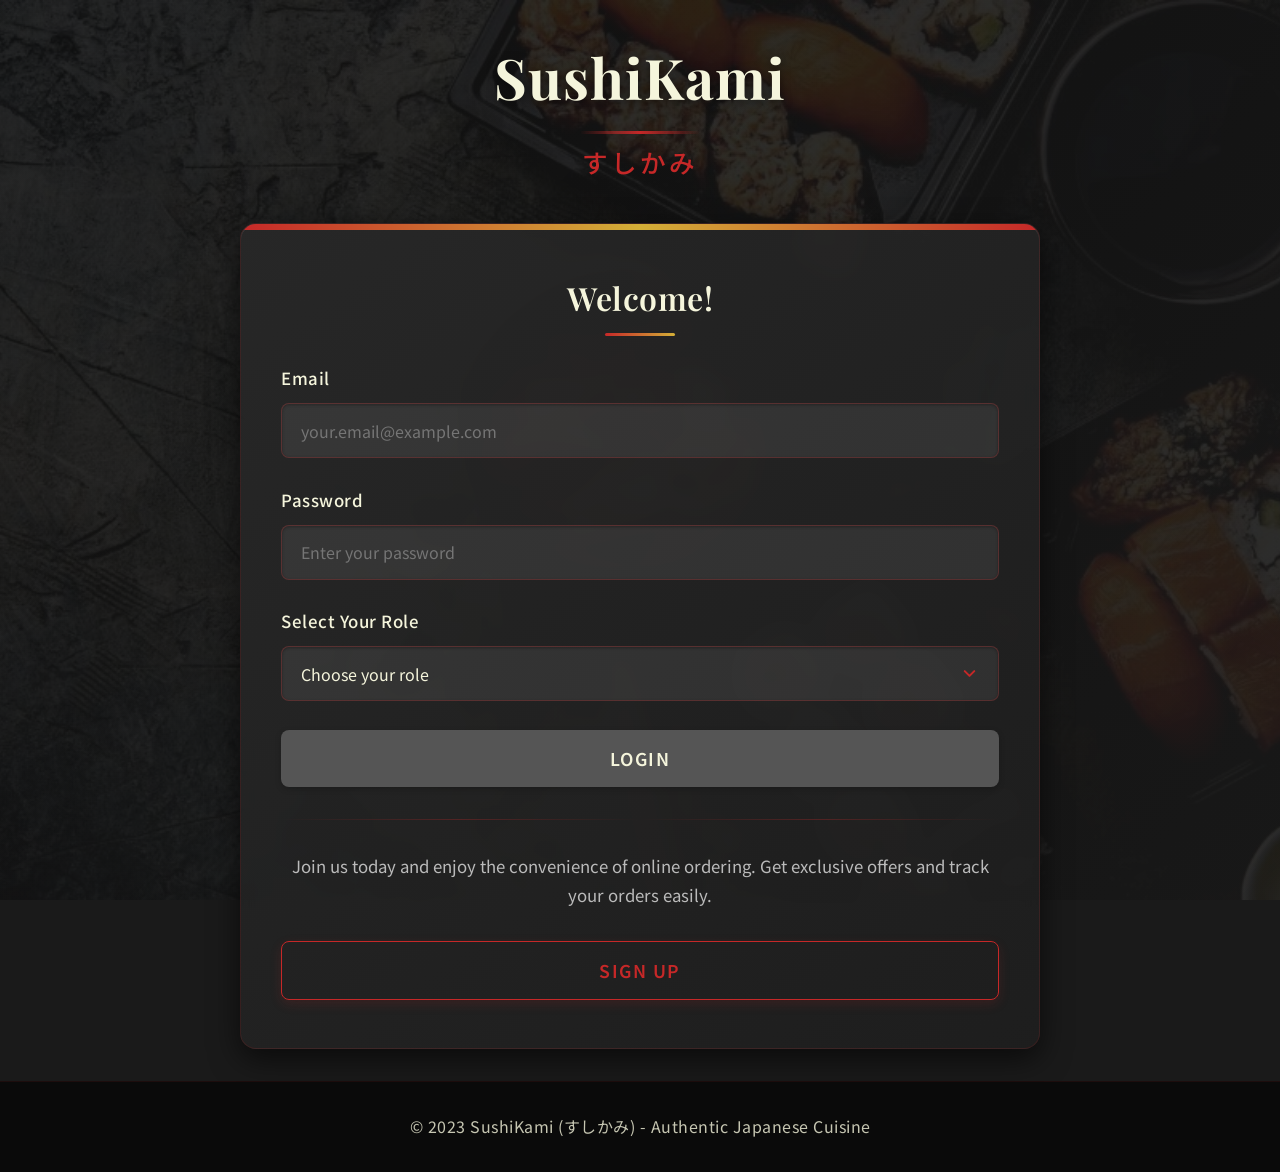
<file: login.html>
<!DOCTYPE html>
<html lang="en">
<head>
    <meta charset="UTF-8">
    <meta name="viewport" content="width=device-width, initial-scale=1.0">
    <title>SushiKami | すしかみ</title>
    <link href="https://fonts.googleapis.com/css2?family=Noto+Sans+JP:wght@300;400;500;700&family=Playfair+Display:wght@400;500;700&display=swap" rel="stylesheet">
    <style>
        :root {
            --primary-red: #C62828;
            --dark-red: #8e0000;
            --light-red: #ff5f52;
            --black: #1A1A1A;
            --cream: #F5F5DC;
            --gold: #d4af37;
            --dark-gold: #b8941f;
            --light-gold: #f4e4a6;
            --dark-gray: #2a2a2a;
        }
        
        * {
            margin: 0;
            padding: 0;
            box-sizing: border-box;
        }
        
        body {
            font-family: 'Noto Sans JP', sans-serif;
            background-color: var(--black);
            color: var(--cream);
            line-height: 1.6;
            min-height: 100vh;
            display: flex;
            flex-direction: column;
            position: relative;
            overflow-x: hidden;
        }
        
        body::before {
            content: '';
            position: fixed;
            top: 0;
            left: 0;
            width: 100%;
            height: 100%;
            background-image: url('img/background.jpg');
            background-size: cover;
            background-position: center;
            background-repeat: no-repeat;
            opacity: 0.4;
            z-index: -2;
        }
        
        body::after {
            content: '';
            position: fixed;
            top: 0;
            left: 0;
            width: 100%;
            height: 100%;
            background: linear-gradient(135deg, rgba(15, 15, 15, 0.7) 0%, rgba(26, 26, 26, 0.8) 100%);
            z-index: -1;
        }
        
        .container {
            display: flex;
            flex-direction: column;
            align-items: center;
            padding: 2rem;
            flex: 1;
            max-width: 2000px;
            margin: 0 auto;
            width: 100%;
        }
        
        .logo-container {
            text-align: center;
            margin-bottom: 2.5rem;
            position: relative;
            padding: 0 1rem;
        }
        
        .logo {
            font-family: 'Playfair Display', serif;
            font-size: 3.5rem;
            color: var(--cream);
            margin-bottom: 0.5rem;
            position: relative;
            display: inline-block;
            text-shadow: 0 2px 10px rgba(0, 0, 0, 0.5);
            letter-spacing: 1px;
        }
        
        .logo::after {
            content: '';
            position: absolute;
            bottom: -12px;
            left: 50%;
            transform: translateX(-50%);
            width: 120px;
            height: 3px;
            background: linear-gradient(to right, transparent, var(--primary-red), transparent);
            border-radius: 2px;
        }
        
        .japanese-name {
            font-family: 'Noto Sans JP', sans-serif;
            font-size: 1.6rem;
            color: var(--primary-red);
            letter-spacing: 3px;
            margin-top: 0.8rem;
            font-weight: 500;
        }
        
        .card-container {
            display: flex;
            flex-wrap: wrap;
            justify-content: center;
            gap: 3rem;
            width: 100%;
            max-width: 2000px;
        }
        
        .card {
            background: linear-gradient(145deg, rgba(40, 40, 40, 0.92), rgba(30, 30, 30, 0.92));
            border-radius: 16px;
            padding: 3rem 2.5rem;
            box-shadow: 
                0 10px 30px rgba(0, 0, 0, 0.6),
                inset 0 1px 0 rgba(255, 255, 255, 0.1);
            width: 100%;
            max-width: 800px;
            border: 1px solid rgba(198, 40, 40, 0.15);
            position: relative;
            overflow: hidden;
            transition: transform 0.4s ease, box-shadow 0.4s ease;
            backdrop-filter: blur(8px);
        }
        
        .card:hover {
            transform: translateY(-5px);
            box-shadow: 
                0 15px 35px rgba(0, 0, 0, 0.7),
                inset 0 1px 0 rgba(255, 255, 255, 0.1);
        }
        
        .card::before {
            content: '';
            position: absolute;
            top: 0;
            left: 0;
            width: 100%;
            height: 6px;
            background: linear-gradient(to right, var(--primary-red), var(--gold), var(--primary-red));
        }
        
        .card::after {
            content: '';
            position: absolute;
            top: -50%;
            left: -50%;
            width: 200%;
            height: 200%;
            background: radial-gradient(circle, rgba(212, 175, 55, 0.03) 0%, transparent 70%);
            opacity: 0;
            transition: opacity 0.5s ease;
            pointer-events: none;
        }
        
        .card:hover::after {
            opacity: 1;
        }
        
        .card h2 {
            font-family: 'Playfair Display', serif;
            color: var(--cream);
            margin-bottom: 1.8rem;
            text-align: center;
            font-size: 2rem;
            position: relative;
            padding-bottom: 0.8rem;
            font-weight: 600;
            letter-spacing: 0.5px;
        }
        
        .card h2::after {
            content: '';
            position: absolute;
            bottom: 0;
            left: 50%;
            transform: translateX(-50%);
            width: 70px;
            height: 3px;
            background: linear-gradient(to right, var(--primary-red), var(--gold));
            border-radius: 2px;
        }
        
        .card p {
            margin-bottom: 2rem;
            text-align: center;
            color: #bbb;
            font-size: 1.05rem;
            line-height: 1.7;
        }
        
        .form-group {
            margin-bottom: 1.8rem;
            position: relative;
        }
        
        .form-group label {
            display: block;
            margin-bottom: 0.7rem;
            color: var(--cream);
            font-weight: 500;
            font-size: 1.05rem;
            letter-spacing: 0.5px;
        }
        
        .form-control {
            width: 100%;
            padding: 0.9rem 1.2rem;
            background-color: rgba(255, 255, 255, 0.08);
            border: 1px solid rgba(198, 40, 40, 0.25);
            border-radius: 8px;
            color: var(--cream);
            font-family: 'Noto Sans JP', sans-serif;
            transition: all 0.3s ease;
            font-size: 1rem;
            box-shadow: inset 0 1px 3px rgba(0, 0, 0, 0.3);
        }
        
        .form-control:focus {
            outline: none;
            border-color: var(--primary-red);
            box-shadow: 
                0 0 0 3px rgba(198, 40, 40, 0.15),
                inset 0 1px 3px rgba(0, 0, 0, 0.3);
            background-color: rgba(255, 255, 255, 0.12);
        }
        
        select.form-control {
            appearance: none;
            -webkit-appearance: none;
            -moz-appearance: none;
            background-image: url("data:image/svg+xml;charset=UTF-8,%3csvg xmlns='http://www.w3.org/2000/svg' viewBox='0 0 24 24' fill='none' stroke='%23C62828' stroke-width='2.5' stroke-linecap='round' stroke-linejoin='round'%3e%3cpolyline points='6 9 12 15 18 9'%3e%3c/polyline%3e%3c/svg%3e");
            background-repeat: no-repeat;
            background-position: right 1.2rem center;
            background-size: 1.2em;
            padding-right: 3rem;
        }
        
        .warning-message {
            color: var(--light-red);
            font-size: 0.9rem;
            margin-top: 0.6rem;
            display: none;
            padding-left: 0.3rem;
            font-weight: 500;
        }
        
        .notification-container {
            position: fixed;
            top: 2rem;
            right: 50%;
            transform: translateX(50%);
            z-index: 9999;
            display: flex;
            flex-direction: column;
            gap: 1rem;
            max-width: 90%;
            width: 400px;
            pointer-events: none;
        }
        
        .notification {
            background: rgba(26, 26, 26, 0.82);
            border: 1px solid rgba(212, 175, 55, 0.4);
            border-left: 4px solid var(--primary-red);
            border-radius: 12px;
            padding: 1.1rem 1.4rem;
            color: var(--cream);
            font-size: 1rem;
            box-shadow: 0 12px 30px rgba(0, 0, 0, 0.45);
            backdrop-filter: blur(10px);
            display: flex;
            align-items: center;
            gap: 0.9rem;
            opacity: 0;
            transform: translateY(-12px);
            animation: fadeInUp 0.4s ease forwards;
            position: relative;
            overflow: hidden;
        }
        
        .notification::after {
            content: '';
            position: absolute;
            bottom: 0;
            left: 0;
            width: 100%;
            height: 3px;
            background: linear-gradient(to right, var(--primary-red), var(--gold));
            opacity: 0.6;
        }
        
        .notification.success {
            border-left-color: var(--gold);
        }
        
        .notification.success::after {
            background: linear-gradient(to right, var(--gold), var(--light-gold));
        }
        
        .notification.error {
            border-left-color: var(--light-red);
        }
        
        .notification.error::after {
            background: linear-gradient(to right, var(--light-red), var(--primary-red));
        }
        
        .notification.info {
            border-left-color: var(--primary-red);
        }
        
        .notification.fade-out {
            animation: fadeOutDown 0.4s ease forwards;
        }
        
        .notification-icon {
            font-size: 1.3rem;
            flex-shrink: 0;
            color: var(--gold);
        }
        
        .notification.error .notification-icon {
            color: var(--light-red);
        }
        
        .notification.success .notification-icon {
            color: var(--gold);
        }
        
        .notification-close {
            margin-left: auto;
            background: none;
            border: none;
            color: #bbb;
            font-size: 1rem;
            cursor: pointer;
            transition: color 0.2s ease;
            pointer-events: auto;
        }
        
        .notification-close:hover {
            color: var(--cream);
        }
        
        @keyframes fadeInUp {
            0% {
                opacity: 0;
                transform: translateY(-12px);
            }
            100% {
                opacity: 1;
                transform: translateY(0);
            }
        }
        
        @keyframes fadeOutDown {
            0% {
                opacity: 1;
                transform: translateY(0);
            }
            100% {
                opacity: 0;
                transform: translateY(-10px);
            }
        }
        
        .btn {
            display: block;
            width: 100%;
            padding: 1rem;
            background: linear-gradient(135deg, var(--primary-red), var(--dark-red));
            color: var(--cream);
            border: none;
            border-radius: 8px;
            font-family: 'Noto Sans JP', sans-serif;
            font-weight: 600;
            font-size: 1.1rem;
            cursor: pointer;
            transition: all 0.3s ease;
            text-transform: uppercase;
            letter-spacing: 1.5px;
            box-shadow: 0 4px 12px rgba(198, 40, 40, 0.3);
            position: relative;
            overflow: hidden;
        }
        
        .btn::before {
            content: '';
            position: absolute;
            top: 0;
            left: -100%;
            width: 100%;
            height: 100%;
            background: linear-gradient(90deg, transparent, rgba(255, 255, 255, 0.2), transparent);
            transition: left 0.5s ease;
        }
        
        .btn:hover {
            background: linear-gradient(135deg, var(--light-red), var(--primary-red));
            transform: translateY(-3px);
            box-shadow: 0 6px 18px rgba(198, 40, 40, 0.4);
        }
        
        .btn:hover::before {
            left: 100%;
        }
        
        .btn:active {
            transform: translateY(-1px);
        }
        
        .btn:disabled {
            background: #555;
            cursor: not-allowed;
            transform: none;
            box-shadow: 0 2px 6px rgba(0, 0, 0, 0.2);
        }
        
        .btn:disabled:hover::before {
            left: -100%;
        }
        
        .btn-secondary {
            background: transparent;
            border: 1.5px solid var(--primary-red);
            color: var(--primary-red);
            margin-top: 1.2rem;
            box-shadow: 0 4px 12px rgba(198, 40, 40, 0.15);
        }
        
        .btn-secondary:hover {
            background-color: rgba(198, 40, 40, 0.1);
            transform: translateY(-3px);
            box-shadow: 0 6px 18px rgba(198, 40, 40, 0.25);
        }
        
        .divider {
            display: flex;
            align-items: center;
            margin: 2rem 0;
            color: #777;
        }
        
        .divider::before,
        .divider::after {
            content: '';
            flex: 1;
            height: 1px;
            background: linear-gradient(to right, transparent, rgba(198, 40, 40, 0.3), transparent);
        }
        
        .divider span {
            padding: 0 1.2rem;
            font-size: 0.95rem;
            color: #999;
        }
        
        .switch-text {
            text-align: center;
            margin-top: 2rem;
            color: #bbb;
            font-size: 1.05rem;
        }
        
        .switch-text a {
            color: var(--primary-red);
            text-decoration: none;
            font-weight: 600;
            transition: all 0.3s ease;
            position: relative;
        }
        
        .switch-text a::after {
            content: '';
            position: absolute;
            bottom: -2px;
            left: 0;
            width: 0;
            height: 1.5px;
            background-color: var(--primary-red);
            transition: width 0.3s ease;
        }
        
        .switch-text a:hover::after {
            width: 100%;
        }
        
        footer {
            text-align: center;
            padding: 2rem 1.5rem;
            color: var(--cream);
            background-color: rgba(0, 0, 0, 0.6);
            margin-top: auto;
            border-top: 1px solid rgba(198, 40, 40, 0.1);
            backdrop-filter: blur(8px);
        }
        
        footer p {
            font-size: 1rem;
            letter-spacing: 0.5px;
            opacity: 0.8;
        }
        
        @media (max-width: 768px) {
            .container {
                padding: 1.5rem;
            }
            
            .card-container {
                flex-direction: column;
                align-items: center;
                gap: 2rem;
            }
            
            .card {
                max-width: 100%;
                padding: 2.5rem 2rem;
            }
            
            .logo {
                font-size: 2.8rem;
            }
            
            .japanese-name {
                font-size: 1.4rem;
            }
        }
        
        @media (max-width: 480px) {
            .card {
                padding: 2rem 1.5rem;
            }
            
            .logo {
                font-size: 2.4rem;
            }
            
            .japanese-name {
                font-size: 1.2rem;
            }
        }
    </style>
</head>
<body>
    <div class="notification-container" id="notificationContainer"></div>
    <div class="container">
        <div class="logo-container">
            <h1 class="logo">SushiKami</h1>
            <div class="japanese-name">すしかみ</div>
        </div>
        
        <div class="card-container">
            <!-- Login Card -->
            <div class="card">
                <h2>Welcome!</h2>
                
                <form id="loginForm">
                    <div class="form-group">
                        <label for="email">Email</label>
                        <input type="email" id="email" class="form-control" placeholder="your.email@example.com" required>
                    </div>
                    
                    <div class="form-group">
                        <label for="password">Password</label>
                        <input type="password" id="password" class="form-control" placeholder="Enter your password" required>
                        <div class="warning-message" id="loginPasswordWarning">Password must be at least 8 characters</div>
                    </div>
                    
                    <div class="form-group">
                        <label for="loginRole">Select Your Role</label>
                        <select id="loginRole" class="form-control" required>
                            <option value="" disabled selected>Choose your role</option>
                            <option value="customer">Customer</option>
                            <option value="staff">Staff</option>
                            <option value="admin">Admin</option>
                        </select>
                    </div>
                    
                    <button type="submit" class="btn" id="loginBtn">LOGIN</button>
                </form>
                
                <div class="divider">
                </div>
                
                <p>Join us today and enjoy the convenience of online ordering. Get exclusive offers and track your orders easily.</p>
                
                <button class="btn btn-secondary" onclick="showRegister()">SIGN UP</button>
            </div>
            
            <!-- Register Card -->
            <div class="card" id="registerCard" style="display: none;">
                <h2>Create Account</h2>
                <p>Sign up to enjoy our authentic Japanese dining experience and exclusive member benefits.</p>
                
                <form id="registerForm">
                    <div class="form-group">
                        <label for="firstName">First Name</label>
                        <input type="text" id="firstName" class="form-control" placeholder="Enter your first name" required>
                    </div>
                    
                    <div class="form-group">
                        <label for="lastName">Last Name</label>
                        <input type="text" id="lastName" class="form-control" placeholder="Enter your last name" required>
                    </div>
                    
                    <div class="form-group">
                        <label for="regEmail">Email</label>
                        <input type="email" id="regEmail" class="form-control" placeholder="your.email@example.com" required>
                    </div>
                    
                    <div class="form-group">
                        <label for="contactNo">Contact No</label>
                        <input type="tel" id="contactNo" class="form-control" placeholder="Enter your phone number" required>
                    </div>
                    
                    <div class="form-group">
                        <label for="regPassword">Password</label>
                        <input type="password" id="regPassword" class="form-control" placeholder="Create a password (min. 8 characters)" required>
                        <div class="warning-message" id="regPasswordWarning">Password must be at least 8 characters</div>
                    </div>
                    
                    <div class="form-group">
                        <label for="registerRole">Select Your Role</label>
                        <select id="registerRole" class="form-control" required>
                            <option value="" disabled selected>Choose your role</option>
                            <option value="customer">Customer</option>
                            <option value="staff">Staff</option>
                            <option value="admin">Admin</option>
                        </select>
                    </div>
                    
                    <button type="submit" class="btn" id="registerBtn">SIGN UP</button>
                </form>
                
                <div class="divider">
                    <span>Already have an account?</span>
                </div>
                
                <p>Sign in to continue enjoying our delicious meals and manage your orders seamlessly.</p>
                
                <button class="btn btn-secondary" onclick="showLogin()">SIGN IN</button>
            </div>
        </div>
    </div>

    <footer>
        <p>&copy; 2023 SushiKami (すしかみ) - Authentic Japanese Cuisine</p>
    </footer>

    <script>
        const STORAGE_KEYS = {
            currentUser: 'currentUser',
            users: 'users'
        };
        const DEFAULT_ADMIN = {
            id: 'admin-default',
            firstName: 'System',
            lastName: 'Admin',
            email: 'admin@sushikami.com',
            password: 'admin12345',
            role: 'admin',
            contact: '',
            createdAt: '2023-01-01T00:00:00.000Z'
        };
        const roleRedirects = {
            customer: 'customer.html',
            staff: 'staff.html',
            admin: 'admin.html'
        };
        
        function loadUsers() {
            try {
                const stored = JSON.parse(localStorage.getItem(STORAGE_KEYS.users));
                return Array.isArray(stored) ? stored : [];
            } catch (error) {
                return [];
            }
        }

        function saveUsers(users) {
            localStorage.setItem(STORAGE_KEYS.users, JSON.stringify(users));
        }

        function ensureDefaultAdmin() {
            const users = loadUsers();
            const hasAdmin = users.some(user => user.role === 'admin');

            if (!hasAdmin) {
                users.push({ ...DEFAULT_ADMIN });
                saveUsers(users);
            }
        }

        function saveCurrentUser(user) {
            const { password, ...sessionData } = user;
            localStorage.setItem(STORAGE_KEYS.currentUser, JSON.stringify(sessionData));
        }
        
        function validatePassword(password) {
            return password.length >= 8;
        }
        
        function showRegister() {
            document.querySelectorAll('.card').forEach(card => {
                card.style.display = 'none';
            });
            document.getElementById('registerCard').style.display = 'block';
        }
        
        function showLogin() {
            document.querySelectorAll('.card').forEach(card => {
                card.style.display = 'none';
            });
            document.querySelector('.card').style.display = 'block';
        }
        
        function validateForm(formType) {
            const passwordField = formType === 'login' ? 
                document.getElementById('password') : 
                document.getElementById('regPassword');
                
            const roleField = formType === 'login' ?
                document.getElementById('loginRole') :
                document.getElementById('registerRole');
                
            const warningMessage = formType === 'login' ?
                document.getElementById('loginPasswordWarning') :
                document.getElementById('regPasswordWarning');
                
            const submitButton = formType === 'login' ?
                document.getElementById('loginBtn') :
                document.getElementById('registerBtn');
            
            const password = passwordField.value;
            const isValidPassword = validatePassword(password);
            const isValidRole = roleField.value !== "";
            
            // Show/hide password warning
            if (password && !isValidPassword) {
                warningMessage.style.display = 'block';
            } else {
                warningMessage.style.display = 'none';
            }
            
            // Enable/disable submit button
            if (isValidPassword && isValidRole) {
                submitButton.disabled = false;
            } else {
                submitButton.disabled = true;
            }
        }
        
        // Form submission handlers
        document.getElementById('loginForm').addEventListener('submit', function(e) {
            e.preventDefault();
            
            const email = document.getElementById('email').value.trim().toLowerCase();
            const role = document.getElementById('loginRole').value;
            const password = document.getElementById('password').value;

            localStorage.removeItem(STORAGE_KEYS.currentUser);
            
            if (!role) {
                showNotification('Please select your role.', 'error');
                return;
            }
            
            if (!validatePassword(password)) {
                showNotification('Password must be at least 8 characters.', 'error');
                return;
            }
            const users = loadUsers();
            const user = users.find(u => u.email === email && u.role === role);

            if (!user) {
                showNotification('No account found for the provided email and role.', 'error');
                return;
            }

            if (user.password !== password) {
                showNotification('Incorrect password. Please try again.', 'error');
                return;
            }

            saveCurrentUser(user);

            const targetPage = roleRedirects[role];

            if (targetPage) {
                window.location.href = targetPage;
            } else {
                showNotification('Unable to determine the correct dashboard for the selected role.', 'error');
            }
        });
        
        document.getElementById('registerForm').addEventListener('submit', function(e) {
            e.preventDefault();
            
            const firstName = document.getElementById('firstName').value.trim();
            const lastName = document.getElementById('lastName').value.trim();
            const email = document.getElementById('regEmail').value.trim().toLowerCase();
            const role = document.getElementById('registerRole').value;
            const password = document.getElementById('regPassword').value;
            const contact = document.getElementById('contactNo').value.trim();
            
            if (!role) {
                showNotification('Please select your role.', 'error');
                return;
            }
            
            if (!validatePassword(password)) {
                showNotification('Password must be at least 8 characters.', 'error');
                return;
            }
            const users = loadUsers();
            if (users.some(u => u.email === email)) {
                showNotification('An account with this email already exists.', 'error');
                return;
            }

            const newUser = {
                id: Date.now(),
                firstName,
                lastName,
                email,
                contact,
                role,
                password,
                createdAt: new Date().toISOString()
            };

            users.push(newUser);
            saveUsers(users);
            saveCurrentUser(newUser);

            const targetPage = roleRedirects[role];

            if (targetPage) {
                showNotification(`Registration successful as ${role}.`, 'success');
                window.location.href = targetPage;
            } else {
                showNotification('Unable to determine the correct dashboard for the selected role.', 'error');
            }
        });
        
        // Add event listeners for form validation
        document.getElementById('password').addEventListener('input', function() {
            validateForm('login');
        });
        
        document.getElementById('regPassword').addEventListener('input', function() {
            validateForm('register');
        });
        
        document.getElementById('loginRole').addEventListener('change', function() {
            validateForm('login');
        });
        
        document.getElementById('registerRole').addEventListener('change', function() {
            validateForm('register');
        });
        
        // Initialize form validation
        document.addEventListener('DOMContentLoaded', function() {
            ensureDefaultAdmin();
            validateForm('login');
            validateForm('register');
        });

        function showNotification(message, type = 'info') {
            const container = document.getElementById('notificationContainer');
            
            if (!container) {
                console.warn('Notification container not found.');
                return;
            }
            
            const notification = document.createElement('div');
            notification.className = `notification ${type}`;
            
            const iconSpan = document.createElement('span');
            iconSpan.className = 'notification-icon';
            iconSpan.textContent = type === 'success' ? '✔' : type === 'error' ? '✖' : 'ℹ';
            
            const messageSpan = document.createElement('span');
            messageSpan.textContent = message;
            
            const closeButton = document.createElement('button');
            closeButton.className = 'notification-close';
            closeButton.type = 'button';
            closeButton.setAttribute('aria-label', 'Dismiss notification');
            closeButton.textContent = '×';
            closeButton.addEventListener('click', () => dismissNotification(notification));
            
            notification.appendChild(iconSpan);
            notification.appendChild(messageSpan);
            notification.appendChild(closeButton);
            
            container.appendChild(notification);
            pointerEventsTimeout(notification);
            setAutoDismiss(notification);
        }
        
        function setAutoDismiss(notification) {
            const duration = 4500;
            const timeoutId = setTimeout(() => dismissNotification(notification), duration);
            notification.dataset.timeoutId = timeoutId;
        }
        
        function dismissNotification(notification) {
            if (!notification || notification.classList.contains('fade-out')) {
                return;
            }
            
            notification.classList.add('fade-out');
            const timeoutId = notification.dataset.timeoutId;
            if (timeoutId) {
                clearTimeout(Number(timeoutId));
            }
            
            notification.addEventListener('animationend', () => {
                notification.remove();
            });
        }
        
        function pointerEventsTimeout(notification) {
            notification.style.pointerEvents = 'auto';
        }
    </script>
</body>
</html>
</file>
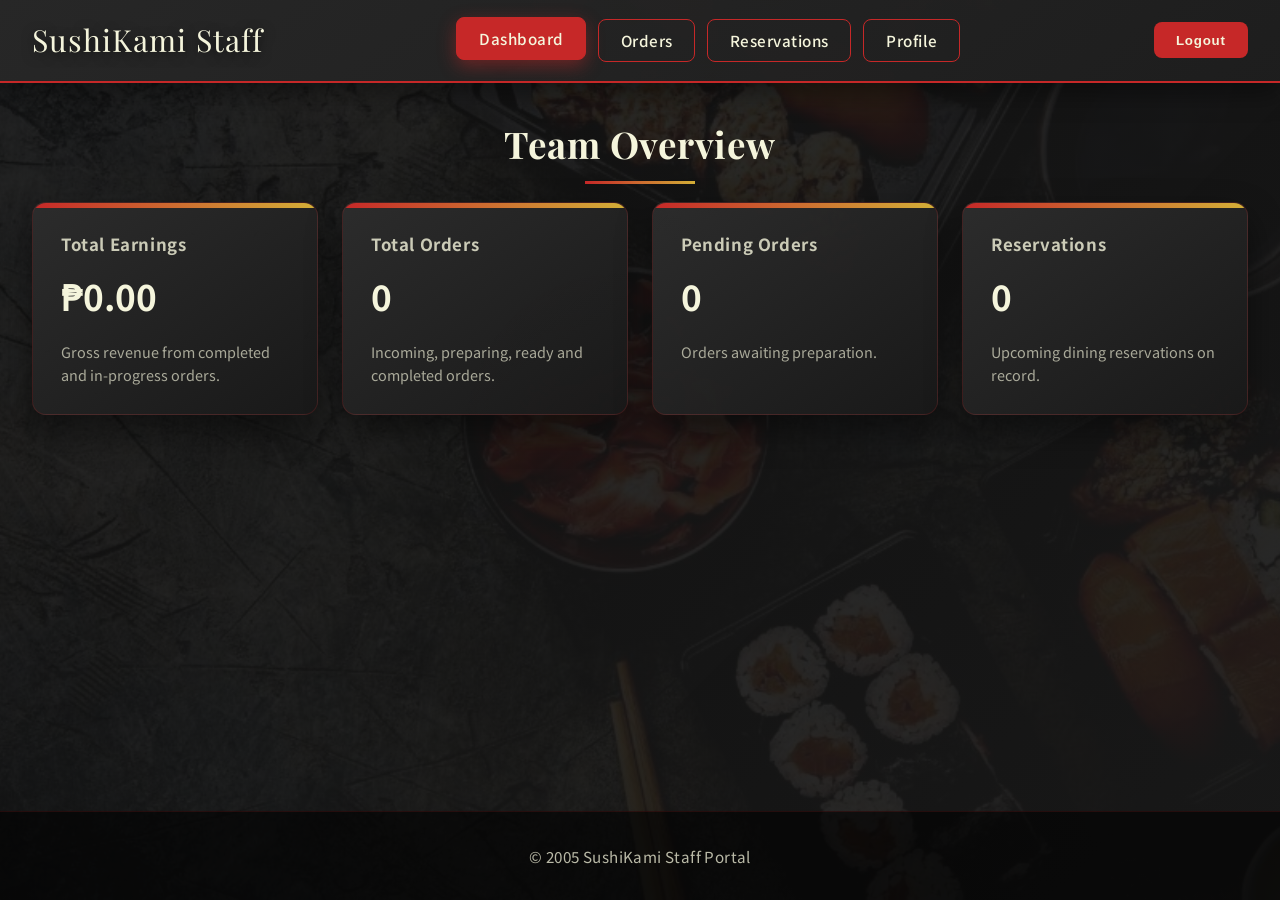
<file: staff.html>
<!DOCTYPE html>
<html lang="en">
<head>
    <meta charset="UTF-8">
    <meta name="viewport" content="width=device-width, initial-scale=1.0, maximum-scale=5.0, user-scalable=yes">
    <meta name="mobile-web-app-capable" content="yes">
    <title>SushiKami | Staff Portal</title>
    <link href="https://fonts.googleapis.com/css2?family=Noto+Sans+JP:wght@300;400;500;700&family=Playfair+Display:wght@400;500;700&display=swap" rel="stylesheet">
    <style>
        :root {
            --primary-red: #C62828;
            --dark-red: #8e0000;
            --light-red: #ff5f52;
            --black: #1A1A1A;
            --cream: #F5F5DC;
            --gold: #d4af37;
            --dark-gold: #b8941f;
            --light-gold: #f4e4a6;
            --dark-gray: #2a2a2a;
            --panel-bg: rgba(35, 35, 35, 0.92);
        }

        * {
            margin: 0;
            padding: 0;
            box-sizing: border-box;
        }

        body {
            font-family: 'Noto Sans JP', sans-serif;
            background-color: var(--black);
            color: var(--cream);
            line-height: 1.6;
            min-height: 100vh;
            display: flex;
            flex-direction: column;
            overflow-x: hidden;
            position: relative;
            -webkit-font-smoothing: antialiased;
            -moz-osx-font-smoothing: grayscale;
        }

        body::before {
            content: "";
            position: fixed;
            top: 0;
            left: 0;
            width: 100%;
            height: 100%;
            background-image: url('img/background.jpg');
            background-size: cover;
            background-position: center;
            background-repeat: no-repeat;
            opacity: 0.4;
            z-index: -2;
        }

        body::after {
            content: "";
            position: fixed;
            top: 0;
            left: 0;
            width: 100%;
            height: 100%;
            background: linear-gradient(135deg, rgba(15, 15, 15, 0.75) 0%, rgba(26, 26, 26, 0.85) 100%);
            z-index: -1;
        }

        .header {
            background: linear-gradient(145deg, rgba(40, 40, 40, 0.95), rgba(30, 30, 30, 0.95));
            backdrop-filter: blur(12px);
            border-bottom: 2px solid var(--primary-red);
            padding: 1rem 2rem;
            position: sticky;
            top: 0;
            z-index: 1000;
            box-shadow: 0 10px 25px rgba(0, 0, 0, 0.4);
        }

        .header-content {
            max-width: 1400px;
            margin: 0 auto;
            display: flex;
            justify-content: space-between;
            align-items: center;
            gap: 1.5rem;
            flex-wrap: wrap;
        }

        .logo-section {
            display: flex;
            align-items: center;
            gap: 1rem;
        }

        .logo {
            font-family: 'Playfair Display', serif;
            font-size: 1.9rem;
            color: var(--cream);
            text-shadow: 0 3px 12px rgba(0, 0, 0, 0.6);
            letter-spacing: 1px;
        }

        .nav-menu {
            display: flex;
            gap: 0.75rem;
            flex-wrap: wrap;
        }

        .nav-btn {
            padding: 0.6rem 1.35rem;
            background: transparent;
            border: 1.5px solid var(--primary-red);
            color: var(--cream);
            border-radius: 8px;
            cursor: pointer;
            font-family: 'Noto Sans JP', sans-serif;
            font-weight: 500;
            font-size: 0.95rem;
            transition: all 0.3s ease;
            letter-spacing: 0.5px;
        }

        .nav-btn:hover,
        .nav-btn.active {
            background: var(--primary-red);
            transform: translateY(-2px);
            box-shadow: 0 6px 18px rgba(198, 40, 40, 0.45);
        }

        .header-actions {
            display: flex;
            gap: 1rem;
            align-items: center;
        }

        .user-btn {
            padding: 0.65rem 1.4rem;
            background: var(--primary-red);
            color: var(--cream);
            border: none;
            border-radius: 8px;
            cursor: pointer;
            font-weight: 600;
            letter-spacing: 0.75px;
            transition: all 0.3s ease;
        }

        .user-btn:hover {
            background: var(--light-red);
            transform: translateY(-2px);
            box-shadow: 0 6px 18px rgba(198, 40, 40, 0.4);
        }

        .mobile-menu-toggle {
            display: none;
            background: transparent;
            border: 1.5px solid var(--primary-red);
            color: var(--cream);
            padding: 0.4rem 0.7rem;
            border-radius: 6px;
            cursor: pointer;
        }

        .main-container {
            max-width: 1400px;
            width: 100%;
            margin: 0 auto;
            padding: 2rem;
        }

        .section {
            display: none;
            animation: fadeIn 0.4s ease;
        }

        .section.active {
            display: block;
        }

        @keyframes fadeIn {
            from {
                opacity: 0;
                transform: translateY(10px);
            }
            to {
                opacity: 1;
                transform: translateY(0);
            }
        }

        .section-title {
            font-family: 'Playfair Display', serif;
            font-size: 2.3rem;
            margin-bottom: 1.8rem;
            text-align: center;
            position: relative;
            letter-spacing: 0.5px;
        }

        .section-title::after {
            content: "";
            position: absolute;
            bottom: -10px;
            left: 50%;
            transform: translateX(-50%);
            width: 110px;
            height: 3px;
            background: linear-gradient(to right, var(--primary-red), var(--gold));
        }

        .dashboard-cards {
            display: grid;
            grid-template-columns: repeat(auto-fit, minmax(220px, 1fr));
            gap: 1.5rem;
            margin-bottom: 2.5rem;
        }

        .dashboard-card {
            background: linear-gradient(145deg, rgba(45, 45, 45, 0.95), rgba(25, 25, 25, 0.95));
            border-radius: 14px;
            padding: 1.75rem;
            border: 1px solid rgba(198, 40, 40, 0.2);
            box-shadow: 0 15px 35px rgba(0, 0, 0, 0.45);
            position: relative;
            overflow: hidden;
        }

        .dashboard-card::before {
            content: "";
            position: absolute;
            top: 0;
            left: 0;
            width: 100%;
            height: 5px;
            background: linear-gradient(to right, var(--primary-red), var(--gold));
        }

        .dashboard-card h3 {
            font-size: 1.05rem;
            color: rgba(245, 245, 220, 0.8);
            margin-bottom: 0.6rem;
            letter-spacing: 0.6px;
        }

        .dashboard-card .value {
            font-size: 2.2rem;
            font-weight: 700;
            color: var(--cream);
        }

        .dashboard-card .subtext {
            margin-top: 1rem;
            color: rgba(245, 245, 220, 0.65);
            font-size: 0.9rem;
        }

        .panel {
            background: var(--panel-bg);
            border-radius: 14px;
            border: 1px solid rgba(198, 40, 40, 0.2);
            box-shadow: 0 20px 45px rgba(0, 0, 0, 0.45);
            margin-bottom: 2.5rem;
            overflow: hidden;
        }

        .panel-header {
            display: flex;
            justify-content: space-between;
            align-items: center;
            padding: 1.5rem 1.75rem;
            border-bottom: 1px solid rgba(198, 40, 40, 0.15);
            background: rgba(255, 255, 255, 0.03);
        }

        .panel-header h3 {
            font-size: 1.2rem;
            letter-spacing: 0.5px;
        }

        .panel-body {
            padding: 1.5rem 1.75rem;
        }

        .orders-table,
        .reservations-table {
            width: 100%;
            border-collapse: collapse;
            color: var(--cream);
        }

        .orders-table th,
        .orders-table td,
        .reservations-table th,
        .reservations-table td {
            padding: 0.95rem;
            text-align: left;
            border-bottom: 1px solid rgba(198, 40, 40, 0.15);
            vertical-align: top;
        }

        .orders-table th,
        .reservations-table th {
            font-weight: 600;
            color: rgba(245, 245, 220, 0.8);
            letter-spacing: 0.5px;
            font-size: 0.95rem;
        }

        .orders-table tbody tr:hover,
        .reservations-table tbody tr:hover {
            background: rgba(255, 255, 255, 0.04);
        }

        .status-badge {
            display: inline-flex;
            align-items: center;
            justify-content: center;
            padding: 0.35rem 0.9rem;
            border-radius: 999px;
            font-size: 0.85rem;
            font-weight: 600;
            text-transform: capitalize;
        }

        .status-pending { background: rgba(255, 193, 7, 0.18); color: #ffc107; }
        .status-preparing { background: rgba(33, 150, 243, 0.18); color: #2196f3; }
        .status-ready { background: rgba(76, 175, 80, 0.2); color: #4caf50; }
        .status-completed { background: rgba(198, 40, 40, 0.2); color: var(--primary-red); }
        .status-confirmed { background: rgba(76, 175, 80, 0.2); color: #4caf50; }
        .status-cancelled { background: rgba(255, 82, 82, 0.18); color: #ff5252; }
        .status-seated { background: rgba(63, 81, 181, 0.18); color: #3f51b5; }

        .inline-select {
            background: rgba(255, 255, 255, 0.06);
            border: 1px solid rgba(198, 40, 40, 0.25);
            color: var(--cream);
            border-radius: 8px;
            padding: 0.55rem 1.1rem;
            font-size: 0.9rem;
            cursor: pointer;
            min-width: 150px;
        }

        .inline-select:focus {
            outline: none;
            border-color: var(--primary-red);
            box-shadow: 0 0 0 2px rgba(198, 40, 40, 0.2);
        }

        .item-list {
            margin: 0.35rem 0 0;
            color: rgba(245, 245, 220, 0.75);
            font-size: 0.9rem;
            line-height: 1.5;
        }

        .item-list li {
            margin-left: 1.2rem;
        }

        .empty-state {
            padding: 3rem 1rem;
            text-align: center;
            color: rgba(245, 245, 220, 0.7);
        }

        .empty-icon {
            font-size: 3rem;
            margin-bottom: 1rem;
            opacity: 0.5;
        }

        /* Profile Settings */
        .profile-form {
            max-width: 600px;
            margin: 0 auto;
        }
        
        .profile-avatar-section {
            background: linear-gradient(145deg, rgba(40, 40, 40, 0.9), rgba(30, 30, 30, 0.9));
            border: 1px solid rgba(198, 40, 40, 0.2);
            border-radius: 12px;
            padding: 1.5rem;
            display: flex;
            flex-wrap: wrap;
            align-items: center;
            gap: 1.5rem;
            margin-bottom: 2rem;
            box-shadow: 0 12px 28px rgba(0, 0, 0, 0.45);
        }

        .avatar-image-wrapper {
            width: 130px;
            height: 130px;
            border-radius: 50%;
            border: 2px solid rgba(198, 40, 40, 0.35);
            background: rgba(0, 0, 0, 0.35);
            display: flex;
            align-items: center;
            justify-content: center;
            overflow: hidden;
            position: relative;
            box-shadow: 0 8px 20px rgba(0, 0, 0, 0.45);
        }

        .avatar-image-wrapper img {
            width: 100%;
            height: 100%;
            object-fit: cover;
            display: none;
        }

        .avatar-image-wrapper.has-image img {
            display: block;
        }

        .avatar-placeholder {
            display: flex;
            align-items: center;
            justify-content: center;
            width: 100%;
            height: 100%;
            font-size: 2.5rem;
            color: rgba(245, 245, 220, 0.75);
            letter-spacing: 2px;
            text-transform: uppercase;
        }

        .avatar-details {
            flex: 1;
            min-width: 220px;
            color: #bbb;
        }

        .avatar-details h4 {
            font-family: 'Playfair Display', serif;
            font-size: 1.3rem;
            color: var(--cream);
            margin-bottom: 0.5rem;
        }

        .avatar-details p {
            font-size: 0.95rem;
            line-height: 1.5;
            margin-bottom: 1rem;
        }

        .avatar-actions {
            display: flex;
            gap: 0.75rem;
            flex-wrap: wrap;
        }

        .avatar-btn {
            padding: 0.7rem 1.4rem;
            border-radius: 8px;
            border: none;
            font-family: 'Noto Sans JP', sans-serif;
            font-weight: 600;
            cursor: pointer;
            transition: all 0.3s ease;
            letter-spacing: 0.5px;
        }

        .avatar-btn.upload {
            background: linear-gradient(135deg, var(--primary-red), var(--dark-red));
            color: var(--cream);
            box-shadow: 0 4px 12px rgba(198, 40, 40, 0.35);
        }

        .avatar-btn.upload:hover {
            background: linear-gradient(135deg, var(--light-red), var(--primary-red));
            transform: translateY(-2px);
        }

        .avatar-btn.remove {
            background: transparent;
            color: rgba(245, 245, 220, 0.85);
            border: 1.5px solid rgba(245, 245, 220, 0.45);
        }

        .avatar-btn.remove:hover {
            border-color: var(--primary-red);
            color: var(--primary-red);
            transform: translateY(-2px);
        }

        .profile-section {
            background: linear-gradient(145deg, rgba(40, 40, 40, 0.92), rgba(30, 30, 30, 0.92));
            border-radius: 12px;
            padding: 2rem;
            margin-bottom: 2rem;
            border: 1px solid rgba(198, 40, 40, 0.15);
        }
        
        .profile-section-title {
            font-family: 'Playfair Display', serif;
            font-size: 1.5rem;
            margin-bottom: 1.5rem;
            color: var(--gold);
        }
        
        .save-btn {
            padding: 0.8rem 2rem;
            background: var(--primary-red);
            color: var(--cream);
            border: none;
            border-radius: 8px;
            font-weight: 600;
            cursor: pointer;
            transition: all 0.3s ease;
        }
        
        .save-btn:hover {
            background: var(--light-red);
            transform: translateY(-2px);
        }

        .form-group {
            margin-bottom: 1.2rem;
        }

        .form-group label {
            display: block;
            margin-bottom: 0.5rem;
            color: rgba(245, 245, 220, 0.85);
            font-weight: 500;
            font-size: 0.95rem;
            letter-spacing: 0.4px;
        }

        .form-control {
            width: 100%;
            padding: 0.85rem 1rem;
            background-color: rgba(255, 255, 255, 0.08);
            border: 1px solid rgba(198, 40, 40, 0.25);
            border-radius: 8px;
            color: var(--cream);
            font-size: 0.95rem;
            transition: border 0.3s ease, box-shadow 0.3s ease;
        }

        .form-control:focus {
            outline: none;
            border-color: var(--primary-red);
            box-shadow: 0 0 0 3px rgba(198, 40, 40, 0.2);
            background-color: rgba(255, 255, 255, 0.12);
        }


        .toast-container {
            position: fixed;
            top: 1.5rem;
            right: 1.5rem;
            display: flex;
            flex-direction: column;
            gap: 0.75rem;
            z-index: 1500;
            pointer-events: none;
        }

        .toast {
            min-width: 260px;
            max-width: 360px;
            background: rgba(30, 30, 30, 0.95);
            border: 1px solid rgba(198, 40, 40, 0.25);
            border-left: 4px solid var(--primary-red);
            border-radius: 10px;
            padding: 0.9rem 1.2rem;
            color: var(--cream);
            font-size: 0.95rem;
            box-shadow: 0 12px 24px rgba(0, 0, 0, 0.45);
            opacity: 0;
            transform: translateY(-10px);
            transition: opacity 0.3s ease, transform 0.3s ease;
            pointer-events: auto;
        }

        .toast.show {
            opacity: 1;
            transform: translateY(0);
        }

        .toast-success { border-left-color: #4caf50; }
        .toast-error { border-left-color: #ff5f52; }
        .toast-info { border-left-color: var(--primary-red); }

        footer {
            text-align: center;
            padding: 2rem 1.5rem;
            color: var(--cream);
            background-color: rgba(0, 0, 0, 0.6);
            margin-top: auto;
            border-top: 1px solid rgba(198, 40, 40, 0.15);
        }

        footer p {
            font-size: 0.95rem;
            letter-spacing: 0.4px;
            opacity: 0.75;
        }

        @media (max-width: 992px) {
            .main-container {
                padding: 1.5rem;
            }
        }

        @media (max-width: 768px) {
            .header {
                padding: 0.5rem 0.75rem;
            }

            .header-content {
                flex-direction: row;
                align-items: center;
                justify-content: space-between;
            }

            .logo {
                font-size: 1.3rem;
            }

            .nav-menu {
                position: absolute;
                top: 100%;
                left: 0;
                right: 0;
                background: linear-gradient(145deg, rgba(40, 40, 40, 0.98), rgba(30, 30, 30, 0.98));
                backdrop-filter: blur(15px);
                border-bottom: 2px solid var(--primary-red);
                flex-direction: column;
                width: 100%;
                display: none;
                box-shadow: 0 10px 25px rgba(0, 0, 0, 0.5);
                padding: 0.75rem;
                gap: 0.4rem;
            }

            .nav-menu.active {
                display: flex;
            }

            .nav-btn {
                width: 100%;
                text-align: center;
                padding: 0.65rem 1rem;
                font-size: 0.85rem;
            }

            .mobile-menu-toggle {
                display: block;
                padding: 0.4rem 0.6rem;
                font-size: 1.1rem;
            }

            .user-btn {
                padding: 0.45rem 0.85rem;
                font-size: 0.85rem;
            }

            .main-container {
                padding: 0.75rem;
            }

            .section-title {
                font-size: 1.6rem;
                margin-bottom: 1.25rem;
            }

            .dashboard-cards {
                grid-template-columns: repeat(auto-fit, minmax(150px, 1fr));
                gap: 0.75rem;
            }

            .dashboard-card {
                padding: 0.9rem;
            }

            .dashboard-card .value {
                font-size: 1.6rem;
            }

            .dashboard-card h3 {
                font-size: 0.9rem;
            }

            .orders-table,
            .reservations-table {
                font-size: 0.85rem;
            }

            .inline-select {
                width: 100%;
                min-width: 0;
                padding: 0.5rem 0.85rem;
                font-size: 0.85rem;
            }

            .panel {
                margin-bottom: 1rem;
            }

            .panel-body {
                padding: 0.85rem;
            }

            .panel-header {
                padding: 0.85rem;
            }

            .profile-avatar-section {
                flex-direction: column;
                align-items: center;
                text-align: center;
                padding: 1rem;
            }

            .avatar-image-wrapper {
                margin-bottom: 0.75rem;
            }

            .avatar-details {
                width: 100%;
            }

            .avatar-actions {
                flex-direction: column;
                gap: 0.6rem;
                width: 100%;
            }

            .avatar-btn {
                width: 100%;
                min-height: 44px;
                padding: 0.65rem 1.2rem;
                font-size: 0.85rem;
            }
            
            .form-control,
            textarea,
            select {
                min-height: 44px;
                font-size: 0.9rem;
                padding: 0.6rem 0.75rem;
            }
            
            .form-group {
                margin-bottom: 0.9rem;
            }
            
            .profile-form {
                max-width: 100%;
            }

            .profile-section {
                padding: 1.25rem;
            }

            .profile-section-title {
                font-size: 1.3rem;
                margin-bottom: 1rem;
            }

            .save-btn {
                padding: 0.7rem 1.5rem;
                font-size: 0.9rem;
            }
        }

        @media (max-width: 540px) {
            .main-container {
                padding: 0.5rem;
            }

            .header {
                padding: 0.5rem 0.6rem;
            }

            .logo {
                font-size: 1.15rem;
            }

            .section-title {
                font-size: 1.4rem;
                margin-bottom: 1rem;
            }

            .dashboard-cards {
                gap: 0.6rem;
            }

            .dashboard-card {
                padding: 0.75rem;
            }

            .dashboard-card .value {
                font-size: 1.4rem;
            }

            .dashboard-card h3 {
                font-size: 0.85rem;
            }

            .panel {
                margin-bottom: 0.85rem;
            }

            .panel-body {
                padding: 0.65rem;
            }

            .panel-header {
                padding: 0.65rem;
                flex-direction: column;
                gap: 0.6rem;
                align-items: flex-start;
            }

            .panel-header h3 {
                font-size: 1rem;
            }

            .profile-avatar-section {
                padding: 0.85rem;
            }

            .profile-section {
                padding: 1rem;
            }

            .profile-section-title {
                font-size: 1.15rem;
                margin-bottom: 0.85rem;
            }
            
            .form-control,
            textarea,
            select {
                padding: 0.65rem;
                font-size: 0.85rem;
            }

            .form-group {
                margin-bottom: 0.75rem;
            }

            .save-btn {
                padding: 0.65rem 1.2rem;
                font-size: 0.85rem;
            }
        }

        @media (max-width: 420px) {
            .header {
                padding: 0.4rem 0.5rem;
            }

            .logo {
                font-size: 1.05rem;
            }

            .section-title {
                font-size: 1.25rem;
                margin-bottom: 0.85rem;
            }

            .dashboard-cards {
                grid-template-columns: 1fr;
                gap: 0.5rem;
            }

            .dashboard-card {
                padding: 0.65rem;
            }

            .dashboard-card .value {
                font-size: 1.3rem;
            }

            .dashboard-card h3 {
                font-size: 0.8rem;
            }

            .panel-body {
                padding: 0.6rem;
            }

            .panel-header {
                padding: 0.6rem;
            }

            .profile-avatar-section {
                padding: 0.75rem;
            }

            .profile-section {
                padding: 0.85rem;
            }

            .form-control,
            textarea,
            select {
                padding: 0.6rem;
                font-size: 0.8rem;
            }
        }
    </style>
</head>
<body>
    <header class="header">
        <div class="header-content">
            <div class="logo-section">
                <button class="mobile-menu-toggle" onclick="toggleMobileMenu()">☰</button>
                <div class="logo">SushiKami Staff</div>
            </div>
            <nav class="nav-menu" id="navMenu">
                <button class="nav-btn active" data-section="dashboard" onclick="showSection('dashboard', this)">Dashboard</button>
                <button class="nav-btn" data-section="orders" onclick="showSection('orders', this)">Orders</button>
                <button class="nav-btn" data-section="reservations" onclick="showSection('reservations', this)">Reservations</button>
                <button class="nav-btn" data-section="profile" onclick="showSection('profile', this)">Profile</button>
            </nav>
            <div class="header-actions">
                <button class="user-btn" onclick="logout()">Logout</button>
            </div>
        </div>
    </header>

    <div class="toast-container" id="toastContainer"></div>

    <main class="main-container">
        <section id="dashboard" class="section active">
            <h2 class="section-title">Team Overview</h2>
            <div class="dashboard-cards">
                <div class="dashboard-card">
                    <h3>Total Earnings</h3>
                    <div class="value" id="dashboardEarnings">₱0.00</div>
                    <div class="subtext">Gross revenue from completed and in-progress orders.</div>
                </div>
                <div class="dashboard-card">
                    <h3>Total Orders</h3>
                    <div class="value" id="dashboardOrders">0</div>
                    <div class="subtext">Incoming, preparing, ready and completed orders.</div>
                </div>
                <div class="dashboard-card">
                    <h3>Pending Orders</h3>
                    <div class="value" id="dashboardPending">0</div>
                    <div class="subtext">Orders awaiting preparation.</div>
                </div>
                <div class="dashboard-card">
                    <h3>Reservations</h3>
                    <div class="value" id="dashboardReservations">0</div>
                    <div class="subtext">Upcoming dining reservations on record.</div>
                </div>
            </div>
        </section>

        <section id="orders" class="section">
            <div class="panel">
                <div class="panel-header">
                    <h3>Order Management</h3>
                </div>
                <div class="panel-body" id="ordersContainer">
                    <!-- Orders will be injected here -->
                </div>
            </div>
        </section>

        <section id="reservations" class="section">
            <div class="panel">
                <div class="panel-header">
                    <h3>Reservation Management</h3>
                </div>
                <div class="panel-body" id="reservationsContainer">
                    <!-- Reservations will be injected here -->
                </div>
            </div>
        </section>

        <section id="profile" class="section">
            <h2 class="section-title">Profile Settings</h2>
            <div class="profile-form">
                <div class="profile-avatar-section">
                    <div class="avatar-image-wrapper" id="avatarWrapper">
                        <img id="profileAvatar" alt="Profile avatar">
                        <span class="avatar-placeholder" id="avatarPlaceholder">🍣</span>
                    </div>
                    <div class="avatar-details">
                        <h4 id="avatarNameHeading">Your Profile</h4>
                        <p id="avatarDescription">Upload an image to personalize your SushiKami experience (JPG, PNG, GIF up to 3MB).</p>
                        <div class="avatar-actions">
                            <button class="avatar-btn upload" type="button" onclick="triggerAvatarUpload()">Upload Photo</button>
                            <button class="avatar-btn remove" type="button" id="removeAvatarBtn" onclick="removeAvatar()" hidden>Remove Photo</button>
                        </div>
                        <input type="file" id="avatarInput" accept="image/*" hidden onchange="handleAvatarChange(event)">
                    </div>
                </div>
                <div class="profile-section">
                    <h3 class="profile-section-title">Personal Information</h3>
                    <div class="form-group">
                        <label>First Name</label>
                        <input type="text" class="form-control" id="staffFirstName" placeholder="First Name">
                    </div>
                    <div class="form-group">
                        <label>Last Name</label>
                        <input type="text" class="form-control" id="staffLastName" placeholder="Last Name">
                    </div>
                    <div class="form-group">
                        <label>Email</label>
                        <input type="email" class="form-control" id="staffEmail" placeholder="Email">
                    </div>
                    <div class="form-group">
                        <label>Contact Number</label>
                        <input type="tel" class="form-control" id="staffContact" placeholder="Contact Number">
                    </div>
                    <div class="form-group">
                        <label>Role / Position</label>
                        <input type="text" class="form-control" id="staffRole" placeholder="e.g. Shift Supervisor">
                    </div>
                    <button class="save-btn" onclick="saveStaffProfile()">Save Changes</button>
                </div>
                <div class="profile-section">
                    <h3 class="profile-section-title">Change Password</h3>
                    <div class="form-group">
                        <label>Current Password</label>
                        <input type="password" class="form-control" id="staffCurrentPassword" placeholder="Current Password">
                    </div>
                    <div class="form-group">
                        <label>New Password</label>
                        <input type="password" class="form-control" id="staffNewPassword" placeholder="New Password (min. 8 characters)">
                    </div>
                    <div class="form-group">
                        <label>Confirm New Password</label>
                        <input type="password" class="form-control" id="staffConfirmPassword" placeholder="Confirm New Password">
                    </div>
                    <button class="save-btn" onclick="changeStaffPassword()">Change Password</button>
                </div>
            </div>
        </section>
    </main>

    <footer>
        <p>&copy; 2005 SushiKami Staff Portal</p>
    </footer>

    <script>
        let orders = [];
        let reservations = [];
        let staffProfile = {};

        document.addEventListener('DOMContentLoaded', () => {
            loadOrders();
            reservations = JSON.parse(localStorage.getItem('reservations') || '[]');
            staffProfile = JSON.parse(localStorage.getItem('staffProfile') || '{}');

            renderDashboard();
            renderOrders();
            renderReservations();
            loadStaffProfile();
            
            document.getElementById('staffFirstName')?.addEventListener('input', updateAvatarDisplay);
            document.getElementById('staffLastName')?.addEventListener('input', updateAvatarDisplay);
        });

        window.addEventListener('storage', (event) => {
            if (event.key === 'orders') {
                loadOrders();
                renderOrders();
                renderDashboard();
                return;
            }

            if (event.key === 'reservations') {
                reservations = JSON.parse(event.newValue || '[]');
                renderReservations();
                renderDashboard();
            }
        });

        function loadOrders() {
            try {
                const storedOrders = localStorage.getItem('orders');
                if (storedOrders) {
                    orders = JSON.parse(storedOrders);
                    console.log('Loaded orders:', orders); // Debug log
                } else {
                    orders = [];
                }
            } catch (error) {
                console.error('Error loading orders:', error);
                orders = [];
            }
        }

        function toggleMobileMenu() {
            document.getElementById('navMenu').classList.toggle('active');
        }

        function showSection(sectionId, triggerElem) {
            document.querySelectorAll('.section').forEach(section => {
                section.classList.remove('active');
            });
            document.getElementById(sectionId).classList.add('active');

            document.querySelectorAll('.nav-btn').forEach(btn => btn.classList.remove('active'));
            if (triggerElem && triggerElem.classList.contains('nav-btn')) {
                triggerElem.classList.add('active');
            } else {
                const matchingBtn = document.querySelector(`.nav-btn[data-section="${sectionId}"]`);
                matchingBtn?.classList.add('active');
            }

            if (window.innerWidth <= 768) {
                document.getElementById('navMenu').classList.remove('active');
            }
        }

        function showToast(message, type = 'info') {
            const container = document.getElementById('toastContainer');
            if (!container) return;

            const toast = document.createElement('div');
            toast.className = `toast toast-${type}`;
            toast.textContent = message;
            container.appendChild(toast);

            requestAnimationFrame(() => toast.classList.add('show'));

            setTimeout(() => {
                toast.classList.remove('show');
                setTimeout(() => toast.remove(), 300);
            }, 3500);
        }

        function renderDashboard() {
            const totalEarnings = orders.reduce((sum, order) => sum + (Number(order.total) || 0), 0);
            const totalOrders = orders.length;
            const pendingOrders = orders.filter(order => order.status === 'pending').length;
            const totalReservations = reservations.length;

            document.getElementById('dashboardEarnings').textContent = `₱${totalEarnings.toFixed(2)}`;
            document.getElementById('dashboardOrders').textContent = totalOrders;
            document.getElementById('dashboardPending').textContent = pendingOrders;
            document.getElementById('dashboardReservations').textContent = totalReservations;
        }

        function renderOrders() {
            const container = document.getElementById('ordersContainer');
            if (!container) return;

            if (orders.length === 0) {
                container.innerHTML = `<div class="empty-state"><div class="empty-icon">📦</div><p>No orders available yet.</p></div>`;
                return;
            }

            const rows = orders
                .slice()
                .sort((a, b) => new Date(b?.date || 0) - new Date(a?.date || 0))
                .map(order => {
                    console.log('Processing order:', order); // Debug log
                    
                    // Handle different order item formats
                    let orderItems = [];
                    if (Array.isArray(order.items)) {
                        orderItems = order.items;
                    } else if (order.items && typeof order.items === 'object') {
                        // Convert object to array if needed
                        orderItems = Object.values(order.items);
                    }

                    const itemsList = orderItems
                        .map(item => {
                            const itemName = item.name || 'Unknown Item';
                            const quantity = item.quantity || 1;
                            const price = item.price || 0;
                            return `<li>${itemName} x${quantity} - ₱${(price * quantity).toFixed(2)}</li>`;
                        })
                        .join('');

                    const orderStatus = order.status || 'pending';
                    const statusClass = `status-${orderStatus}`;
                    const orderDate = order?.date ? new Date(order.date) : null;
                    const formattedDate = orderDate && !Number.isNaN(orderDate.valueOf())
                        ? orderDate.toLocaleString()
                        : '—';

                    const paymentMethod = order.paymentMethod || order.payment || 'N/A';
                    const address = order.address || 'No address provided';
                    const contact = order.contact || order.contactNumber || '';
                    const instructions = order.instructions || order.specialInstructions || '';

                    return `
                        <tr>
                            <td>
                                <strong>#${order.id}</strong>
                                <div style="color: rgba(245,245,220,0.65); font-size: 0.85rem;">${formattedDate}</div>
                                ${itemsList ? `<ul class="item-list">${itemsList}</ul>` : '<div style="color: rgba(245,245,220,0.5); font-size: 0.85rem;">No items</div>'}
                            </td>
                            <td>
                                <div>₱${Number(order.total).toFixed(2)}</div>
                                <div style="color: rgba(245,245,220,0.65); font-size: 0.85rem; margin-top: 0.4rem;">
                                    ${paymentMethod.toUpperCase()}
                                </div>
                            </td>
                            <td>
                                <div>${address}</div>
                                <div style="color: rgba(245,245,220,0.65); font-size: 0.85rem; margin-top: 0.35rem;">${contact}</div>
                                ${instructions ? `<div style="color: rgba(244, 228, 166, 0.75); font-size: 0.85rem; margin-top: 0.4rem;">Note: ${instructions}</div>` : ''}
                            </td>
                            <td>
                                <span class="status-badge ${statusClass}">${orderStatus}</span>
                                <div style="margin-top: 0.6rem;">
                                    <select class="inline-select" onchange="updateOrderStatus(${order.id}, this.value)">
                                        ${['pending', 'preparing', 'ready', 'completed'].map(status => `
                                            <option value="${status}" ${orderStatus === status ? 'selected' : ''}>${status.charAt(0).toUpperCase() + status.slice(1)}</option>
                                        `).join('')}
                                    </select>
                                </div>
                            </td>
                        </tr>
                    `;
                }).join('');

            container.innerHTML = `
                <table class="orders-table">
                    <thead>
                        <tr>
                            <th>Order Details</th>
                            <th>Total & Payment</th>
                            <th>Customer Info</th>
                            <th>Status</th>
                        </tr>
                    </thead>
                    <tbody>
                        ${rows}
                    </tbody>
                </table>
            `;
        }

        function renderReservations() {
            const container = document.getElementById('reservationsContainer');
            if (!container) return;

            if (reservations.length === 0) {
                container.innerHTML = `<div class="empty-state"><div class="empty-icon">🍣</div><p>No reservations have been made yet.</p></div>`;
                return;
            }

            const rows = reservations
                .slice()
                .sort((a, b) => new Date(`${a.date}T${a.time}`) - new Date(`${b.date}T${b.time}`))
                .map(reservation => {
                    const statusClass = `status-${reservation.status}`;
                    const reservationDate = reservation.date ? new Date(reservation.date + 'T' + (reservation.time || '00:00')).toLocaleString() : '—';

                    return `
                        <tr>
                            <td>
                                <strong>#${reservation.id}</strong>
                                <div style="color: rgba(245,245,220,0.65); font-size: 0.85rem;">${reservationDate}</div>
                                ${reservation.notes ? `<div style="margin-top: 0.4rem; color: rgba(244, 228, 166, 0.75); font-size: 0.85rem;">Note: ${reservation.notes}</div>` : ''}
                            </td>
                            <td>
                                <div>${reservation.guests || 'N/A'} guests</div>
                            </td>
                            <td>
                                <span class="status-badge ${statusClass}">${reservation.status}</span>
                                <div style="margin-top: 0.6rem;">
                                    <select class="inline-select" onchange="updateReservationStatus(${reservation.id}, this.value)">
                                        ${['pending', 'confirmed', 'seated', 'completed', 'cancelled'].map(status => `
                                            <option value="${status}" ${reservation.status === status ? 'selected' : ''}>${status.charAt(0).toUpperCase() + status.slice(1)}</option>
                                        `).join('')}
                                    </select>
                                </div>
                            </td>
                        </tr>
                    `;
                }).join('');

            container.innerHTML = `
                <table class="reservations-table">
                    <thead>
                        <tr>
                            <th>Reservation Details</th>
                            <th>Guests</th>
                            <th>Status</th>
                        </tr>
                    </thead>
                    <tbody>
                        ${rows}
                    </tbody>
                </table>
            `;
        }

        function updateOrderStatus(orderId, newStatus) {
            const order = orders.find(o => o.id === orderId);
            if (!order) return;

            order.status = newStatus;
            localStorage.setItem('orders', JSON.stringify(orders));
            renderOrders();
            renderDashboard();
            showToast(`Order #${orderId} status updated to ${newStatus}.`, 'success');
        }

        function updateReservationStatus(reservationId, newStatus) {
            const reservation = reservations.find(r => r.id === reservationId);
            if (!reservation) return;

            reservation.status = newStatus;
            localStorage.setItem('reservations', JSON.stringify(reservations));
            renderReservations();
            renderDashboard();
            showToast(`Reservation #${reservationId} set to ${newStatus}.`, 'success');
        }

        function loadStaffProfile() {
            document.getElementById('staffFirstName').value = staffProfile.firstName || '';
            document.getElementById('staffLastName').value = staffProfile.lastName || '';
            document.getElementById('staffEmail').value = staffProfile.email || '';
            document.getElementById('staffContact').value = staffProfile.contact || '';
            document.getElementById('staffRole').value = staffProfile.role || '';
            
            if (staffProfile.avatar) {
                document.getElementById('profileAvatar').src = staffProfile.avatar;
                document.getElementById('avatarWrapper').classList.add('has-image');
                document.getElementById('removeAvatarBtn').hidden = false;
            }
            
            updateAvatarDisplay();
        }

        function saveStaffProfile() {
            staffProfile = {
                firstName: document.getElementById('staffFirstName').value.trim(),
                lastName: document.getElementById('staffLastName').value.trim(),
                email: document.getElementById('staffEmail').value.trim(),
                contact: document.getElementById('staffContact').value.trim(),
                role: document.getElementById('staffRole').value.trim(),
                avatar: document.getElementById('profileAvatar')?.src || ''
            };

            if (!staffProfile.firstName || !staffProfile.lastName || !staffProfile.email) {
                showToast('Please fill in all required fields', 'warning');
                return;
            }

            localStorage.setItem('staffProfile', JSON.stringify(staffProfile));
            showToast('Profile updated successfully!', 'success');
        }

        function changeStaffPassword() {
            const current = document.getElementById('staffCurrentPassword')?.value;
            const newPass = document.getElementById('staffNewPassword')?.value;
            const confirm = document.getElementById('staffConfirmPassword')?.value;

            if (!current || !newPass || !confirm) {
                showToast('Please fill in all password fields', 'warning');
                return;
            }

            if (newPass.length < 8) {
                showToast('New password must be at least 8 characters', 'warning');
                return;
            }

            if (newPass !== confirm) {
                showToast('New passwords do not match', 'error');
                return;
            }

            // In a real app, this would verify the current password and update it
            showToast('Password changed successfully!', 'success');
            
            // Clear fields
            document.getElementById('staffCurrentPassword').value = '';
            document.getElementById('staffNewPassword').value = '';
            document.getElementById('staffConfirmPassword').value = '';
        }

        function triggerAvatarUpload() {
            document.getElementById('avatarInput')?.click();
        }

        function handleAvatarChange(event) {
            const file = event.target.files[0];
            if (!file) return;
            
            if (file.size > 3 * 1024 * 1024) {
                showToast('Image must be less than 3MB', 'error');
                return;
            }
            
            const reader = new FileReader();
            reader.onload = (e) => {
                const avatarImg = document.getElementById('profileAvatar');
                const wrapper = document.getElementById('avatarWrapper');
                
                avatarImg.src = e.target.result;
                wrapper.classList.add('has-image');
                document.getElementById('removeAvatarBtn').hidden = false;
                
                showToast('Avatar uploaded successfully!', 'success');
            };
            reader.readAsDataURL(file);
        }

        function removeAvatar() {
            const avatarImg = document.getElementById('profileAvatar');
            const wrapper = document.getElementById('avatarWrapper');
            
            avatarImg.src = '';
            wrapper.classList.remove('has-image');
            document.getElementById('removeAvatarBtn').hidden = true;
            document.getElementById('avatarInput').value = '';
            
            showToast('Avatar removed', 'info');
        }

        function updateAvatarDisplay() {
            const firstName = document.getElementById('staffFirstName')?.value || '';
            const lastName = document.getElementById('staffLastName')?.value || '';
            const placeholder = document.getElementById('avatarPlaceholder');
            const heading = document.getElementById('avatarNameHeading');
            
            if (firstName || lastName) {
                const initials = `${firstName.charAt(0)}${lastName.charAt(0)}`.toUpperCase();
                placeholder.textContent = initials || '🍣';
                heading.textContent = `${firstName} ${lastName}`.trim() || 'Your Profile';
            } else {
                placeholder.textContent = '🍣';
                heading.textContent = 'Your Profile';
            }
        }

        function logout() {
            window.location.href = 'login.html';
        }
    </script>
</body>
</html>
</file>
